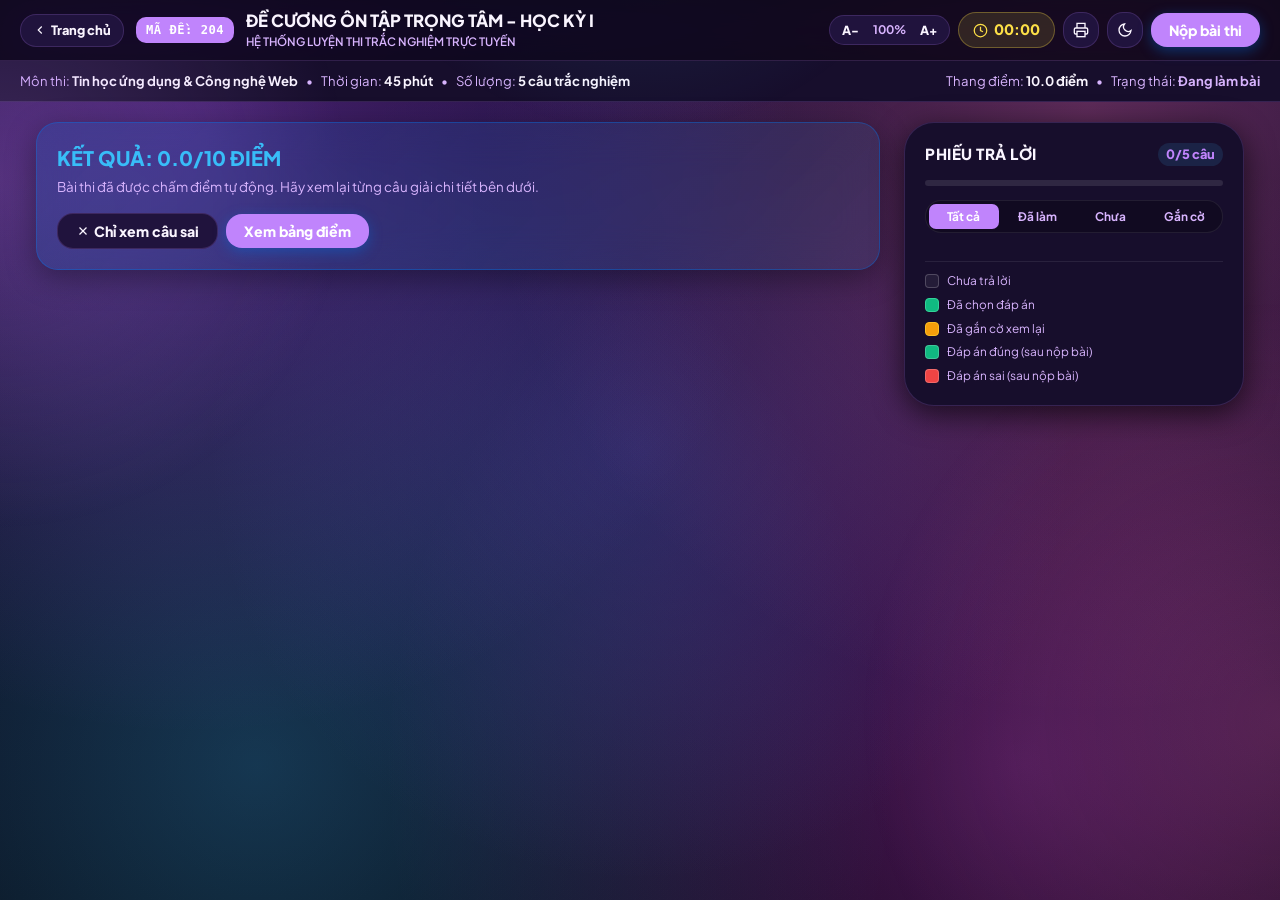
<file: exam.html>
<!DOCTYPE html>
<html lang="vi" data-theme="light">
<head>
  <meta charset="UTF-8">
  <meta name="viewport" content="width=device-width, initial-scale=1.0, viewport-fit=cover">
  <title>Đề Cương Ôn Tập Trắc Nghiệm Trực Tuyến</title>
  <!-- Google Fonts: Plus Jakarta Sans -->
  <link rel="preconnect" href="https://fonts.googleapis.com">
  <link rel="preconnect" href="https://fonts.gstatic.com" crossorigin>
  <link href="https://fonts.googleapis.com/css2?family=Plus+Jakarta+Sans:wght@400;500;600;700;800;900&display=swap" rel="stylesheet">
  <link rel="stylesheet" href="style.css">
</head>
<body>

  <!-- Thanh tiêu đề chính thức (Official Topbar) -->
  <header class="official-topbar">
    <div class="topbar-content">
      <div class="exam-brand">
        <a href="index.html" class="btn-solid btn-solid-outline" style="text-decoration: none; padding: 6px 12px; font-size: 0.8rem; display: inline-flex; align-items: center; gap: 4px;" title="Trở về Trang chủ">
          <svg width="14" height="14" viewBox="0 0 24 24" fill="none" stroke="currentColor" stroke-width="2"><polyline points="15 18 9 12 15 6"></polyline></svg>
          <span>Trang chủ</span>
        </a>
        <span class="exam-code-badge" id="exam-code-pill">MÃ ĐỀ: 204</span>
        <div class="exam-heading">
          <h1 id="exam-main-title">ĐỀ CƯƠNG ÔN TẬP TRỌNG TÂM - HỌC KỲ I</h1>
          <p id="exam-institution">HỆ THỐNG LUYỆN THI TRẮC NGHIỆM TRỰC TUYẾN</p>
        </div>
      </div>

      <div class="topbar-controls">
        <!-- Bộ chỉnh cỡ chữ -->
        <div class="font-size-adjuster" title="Tùy chỉnh cỡ chữ đề thi">
          <button id="btn-font-decrease" title="Giảm cỡ chữ">A-</button>
          <span class="font-size-display" id="font-size-label">100%</span>
          <button id="btn-font-increase" title="Tăng cỡ chữ">A+</button>
        </div>

        <!-- Đồng hồ bấm giờ -->
        <div class="timer-pill" title="Thời gian làm bài" style="display: inline-flex; align-items: center; gap: 6px;">
          <svg width="15" height="15" viewBox="0 0 24 24" fill="none" stroke="currentColor" stroke-width="2"><circle cx="12" cy="12" r="10"></circle><polyline points="12 6 12 12 16 14"></polyline></svg>
          <span id="timer-display">00:00</span>
        </div>

        <!-- Nút in đề / xuất PDF -->
        <button class="btn-icon-square" onclick="window.print()" title="In đề thi / Xuất PDF">
          <svg width="16" height="16" viewBox="0 0 24 24" fill="none" stroke="currentColor" stroke-width="2"><polyline points="6 9 6 2 18 2 18 9"></polyline><path d="M6 18H4a2 2 0 0 1-2-2v-5a2 2 0 0 1 2-2h16a2 2 0 0 1 2 2v5a2 2 0 0 1-2 2h-2"></path><rect x="6" y="14" width="12" height="8"></rect></svg>
        </button>

        <!-- Chuyển chế độ Sáng / Tối -->
        <button class="btn-icon-square" id="btn-theme-toggle" title="Chuyển chế độ sáng/tối">
          <svg id="theme-toggle-icon" width="16" height="16" viewBox="0 0 24 24" fill="none" stroke="currentColor" stroke-width="2"><path d="M21 12.79A9 9 0 1 1 11.21 3 7 7 0 0 0 21 12.79z"></path></svg>
        </button>

        <!-- Nút nộp bài -->
        <button class="btn-solid btn-solid-primary" id="btn-submit-exam">
          <span>Nộp bài thi</span>
        </button>
      </div>
    </div>
  </header>

  <!-- Dải thông số đề cương (Meta Strip) -->
  <div class="exam-meta-strip">
    <div class="exam-meta-container">
      <div class="meta-group">
        <span class="meta-item">Môn thi: <strong id="meta-subject">Tin học ứng dụng & Công nghệ Web</strong></span>
        <span>•</span>
        <span class="meta-item">Thời gian: <strong id="meta-duration">45 phút</strong></span>
        <span>•</span>
        <span class="meta-item">Số lượng: <strong id="meta-question-count">5 câu trắc nghiệm</strong></span>
      </div>
      <div class="meta-group">
        <span class="meta-item">Thang điểm: <strong>10.0 điểm</strong></span>
        <span>•</span>
        <span class="meta-item">Trạng thái: <strong id="meta-status" style="color: var(--primary);">Đang làm bài</strong></span>
      </div>
    </div>
  </div>

  <!-- Bố cục làm bài (2 Cột) -->
  <main class="app-container">
    <!-- Cột trái: Luồng câu hỏi -->
    <section class="exam-content-flow">
      <!-- Banner tóm tắt sau khi nộp bài -->
      <div class="summary-banner" id="summary-banner">
        <div class="banner-left">
          <h2 id="banner-score-heading">KẾT QUẢ: 0.0/10 ĐIỂM</h2>
          <p id="banner-score-sub">Bài thi đã được chấm điểm tự động. Hãy xem lại từng câu giải chi tiết bên dưới.</p>
        </div>
        <div class="banner-actions">
          <button class="btn-solid btn-solid-outline" id="btn-toggle-wrong-only" style="display: inline-flex; align-items: center; gap: 4px;">
            <svg width="14" height="14" viewBox="0 0 24 24" fill="none" stroke="currentColor" stroke-width="2"><line x1="18" y1="6" x2="6" y2="18"></line><line x1="6" y1="6" x2="18" y2="18"></line></svg>
            <span>Chỉ xem câu sai</span>
          </button>
          <button class="btn-solid btn-solid-primary" onclick="openResultModal()">Xem bảng điểm</button>
        </div>
      </div>

      <!-- Danh sách câu hỏi chi tiết -->
      <div id="questions-wrapper">
        <!-- Render tự động bởi app.js -->
      </div>
    </section>

    <!-- Cột phải: Phiếu tô trắc nghiệm (Sticky Sidebar giống Azota) -->
    <aside class="exam-sidebar">
      <div class="sidebar-heading">
        <h3>PHIẾU TRẢ LỜI</h3>
        <span class="progress-counter" id="progress-indicator">0/5 câu</span>
      </div>

      <!-- Thanh tiến độ Solid -->
      <div class="progress-rail">
        <div class="progress-fill-solid" id="progress-bar-solid"></div>
      </div>

      <!-- Bộ lọc câu hỏi trong phiếu tô -->
      <div class="answer-filter-tabs">
        <button class="tab-pill active" onclick="setSidebarFilter('all')">Tất cả</button>
        <button class="tab-pill" onclick="setSidebarFilter('done')">Đã làm</button>
        <button class="tab-pill" onclick="setSidebarFilter('pending')">Chưa</button>
        <button class="tab-pill" onclick="setSidebarFilter('flagged')">Gắn cờ</button>
      </div>

      <!-- Lưới phiếu tô -->
      <div class="bubble-matrix" id="bubble-matrix">
        <!-- Các ô tròn câu 1, 2, 3... -->
      </div>

      <!-- Chú thích ký hiệu Solid -->
      <div class="sidebar-legend">
        <div class="legend-row">
          <span class="legend-solid-box box-empty"></span>
          <span>Chưa trả lời</span>
        </div>
        <div class="legend-row">
          <span class="legend-solid-box box-done"></span>
          <span>Đã chọn đáp án</span>
        </div>
        <div class="legend-row">
          <span class="legend-solid-box box-flag"></span>
          <span>Đã gắn cờ xem lại</span>
        </div>
        <div class="legend-row">
          <span class="legend-solid-box box-right"></span>
          <span>Đáp án đúng (sau nộp bài)</span>
        </div>
        <div class="legend-row">
          <span class="legend-solid-box box-wrong"></span>
          <span>Đáp án sai (sau nộp bài)</span>
        </div>
      </div>
    </aside>
  </main>

  <!-- Modal Chi Tiết Bảng Điểm -->
  <div class="modal-overlay" id="result-modal-overlay">
    <div class="modal-box">
      <div class="modal-title-area">
        <h2>KẾT QUẢ KHẢO SÁT BÀI THI</h2>
        <p id="modal-exam-title">Đề cương Ôn tập Trọng tâm - Học kỳ I</p>
      </div>

      <div class="score-card-solid">
        <div class="score-number" id="modal-score-val">0.0</div>
        <div class="score-max">TRÊN THANG ĐIỂM 10.0</div>
      </div>

      <div class="score-breakdown-grid">
        <div class="breakdown-item">
          <div class="breakdown-val" id="modal-correct-count" style="color: var(--success);">0</div>
          <div class="breakdown-lbl">Số câu đúng</div>
        </div>
        <div class="breakdown-item">
          <div class="breakdown-val" id="modal-wrong-count" style="color: var(--danger);">0</div>
          <div class="breakdown-lbl">Số câu sai</div>
        </div>
        <div class="breakdown-item">
          <div class="breakdown-val" id="modal-time-count" style="color: var(--primary);">00:00</div>
          <div class="breakdown-lbl">Thời gian làm</div>
        </div>
      </div>

      <div class="modal-btn-row">
        <button class="btn-solid btn-solid-outline" onclick="closeResultModal()">Xem lại bài thi</button>
        <button class="btn-solid btn-solid-primary" onclick="retakeExam()">Làm lại từ đầu</button>
      </div>
    </div>
  </div>

  <script src="questions.js"></script>
  <script src="app.js"></script>
</body>
</html>
</file>
<file: style.css>
/* ==========================================================================
   CUONEDU PRO — DESIGN SYSTEM & STYLESHEET
   Brand: CuonEdu (Make by QuangCuon)
   Theme: Apple Space Gray / Dark Titanium Liquid Glass (iOS Futuristic)
   ========================================================================== */

/* ==========================================================================
   DYNAMIC THEME & COLOR CUSTOMIZER SYSTEM (Apple Multi-Theme)
   ========================================================================== */
:root, [data-theme="apple-dark"] {
  --theme-bg: #000000;
  --theme-bg-gradient: radial-gradient(circle at 50% 0%, #161618 0%, #000000 65%);
  --theme-card-bg: #1c1c1e;
  --theme-card-hover: #242426;
  --theme-input-bg: #2c2c2e;
  --theme-border: rgba(255, 255, 255, 0.1);
  --theme-border-hover: rgba(255, 255, 255, 0.22);
  --theme-text-main: #f5f5f7;
  --theme-text-subtle: #86868b;
  --theme-text-muted: #636366;
  --theme-primary: #0071e3;
  --theme-primary-hover: #0077ed;
  --theme-header-bg: rgba(0, 0, 0, 0.82);
  --theme-drawer-bg: rgba(28, 28, 30, 0.95);
  --theme-card-shadow: 0 4px 20px rgba(0, 0, 0, 0.4);
}

[data-theme="apple-light"] {
  --theme-bg: #f5f5f7;
  --theme-bg-gradient: radial-gradient(circle at 50% 0%, #ffffff 0%, #e8e8ed 100%);
  --theme-card-bg: #ffffff;
  --theme-card-hover: #f0f0f5;
  --theme-input-bg: #e5e5ea;
  --theme-border: rgba(0, 0, 0, 0.08);
  --theme-border-hover: rgba(0, 0, 0, 0.18);
  --theme-text-main: #1d1d1f;
  --theme-text-subtle: #4b4b50;
  --theme-text-muted: #717178;
  --theme-primary: #0071e3;
  --theme-primary-hover: #0077ed;
  --theme-header-bg: rgba(245, 245, 247, 0.88);
  --theme-drawer-bg: rgba(255, 255, 255, 0.98);
  --theme-card-shadow: 0 4px 20px rgba(0, 0, 0, 0.06);

  /* Light Liquid Glass & legacy token overrides */
  --lg-bg-color: rgba(0, 0, 0, 0.03);
  --lg-highlight: rgba(255, 255, 255, 0.95);
  --lg-text: #1d1d1f;
  --lg-hover-glow: rgba(0, 0, 0, 0.08);
  --wg-bg-deep: #f5f5f7;
  --wg-bg-card: #ffffff;
  --wg-border-glass: rgba(0, 0, 0, 0.08);
  --wg-text-white: #1d1d1f;
  --wg-text-subtle: #4b4b50;
  --wg-text-muted: #717178;
  --apple-glass-bg: rgba(255, 255, 255, 0.82);
  --apple-glass-border: rgba(0, 0, 0, 0.1);
  --apple-glass-highlight: rgba(255, 255, 255, 0.95);
}

[data-theme="midnight-navy"] {
  --theme-bg: #060913;
  --theme-bg-gradient: radial-gradient(circle at 50% 0%, #0d172a 0%, #060913 65%);
  --theme-card-bg: #0e182a;
  --theme-card-hover: #14223b;
  --theme-input-bg: #132037;
  --theme-border: rgba(56, 189, 248, 0.16);
  --theme-border-hover: rgba(56, 189, 248, 0.35);
  --theme-text-main: #f0f9ff;
  --theme-text-subtle: #94a3b8;
  --theme-text-muted: #64748b;
  --theme-primary: #38bdf8;
  --theme-primary-hover: #0ea5e9;
  --theme-header-bg: rgba(6, 9, 19, 0.85);
  --theme-drawer-bg: rgba(14, 24, 42, 0.95);
  --theme-card-shadow: 0 8px 30px rgba(0, 0, 0, 0.5);
}

[data-theme="matte-carbon"] {
  --theme-bg: #0d0d0d;
  --theme-bg-gradient: radial-gradient(circle at 50% 0%, #1a1a1a 0%, #0d0d0d 65%);
  --theme-card-bg: #161616;
  --theme-card-hover: #202020;
  --theme-input-bg: #242424;
  --theme-border: rgba(255, 255, 255, 0.08);
  --theme-border-hover: rgba(255, 255, 255, 0.2);
  --theme-text-main: #f5f5f5;
  --theme-text-subtle: #8e8e93;
  --theme-text-muted: #636366;
  --theme-primary: #e5e5e5;
  --theme-primary-hover: #ffffff;
  --theme-header-bg: rgba(13, 13, 13, 0.85);
  --theme-drawer-bg: rgba(22, 22, 22, 0.96);
  --theme-card-shadow: 0 6px 24px rgba(0, 0, 0, 0.6);
}

[data-theme="nordic-sage"] {
  --theme-bg: #060d09;
  --theme-bg-gradient: radial-gradient(circle at 50% 0%, #0e1e16 0%, #060d09 65%);
  --theme-card-bg: #112219;
  --theme-card-hover: #172e22;
  --theme-input-bg: #162a20;
  --theme-border: rgba(52, 211, 153, 0.16);
  --theme-border-hover: rgba(52, 211, 153, 0.35);
  --theme-text-main: #f0fdf4;
  --theme-text-subtle: #9ca3af;
  --theme-text-muted: #6b7280;
  --theme-primary: #10b981;
  --theme-primary-hover: #059669;
  --theme-header-bg: rgba(6, 13, 9, 0.85);
  --theme-drawer-bg: rgba(17, 34, 25, 0.95);
  --theme-card-shadow: 0 8px 30px rgba(0, 0, 0, 0.5);
}

[data-theme="cyber-sunset"] {
  --theme-bg: #0b0716;
  --theme-bg-gradient: radial-gradient(circle at 50% 0%, #250f44 0%, #0b0716 68%);
  --theme-card-bg: #170e2c;
  --theme-card-hover: #241445;
  --theme-input-bg: #20133d;
  --theme-border: rgba(192, 132, 252, 0.18);
  --theme-border-hover: rgba(192, 132, 252, 0.38);
  --theme-text-main: #faf5ff;
  --theme-text-subtle: #d8b4fe;
  --theme-text-muted: #a855f7;
  --theme-primary: #c084fc;
  --theme-primary-hover: #e879f9;
  --theme-header-bg: rgba(11, 7, 22, 0.88);
  --theme-drawer-bg: rgba(23, 14, 44, 0.97);
  --theme-card-shadow: 0 8px 30px rgba(0, 0, 0, 0.65);
}

[data-theme="royal-amber"] {
  --theme-bg: #0c0a07;
  --theme-bg-gradient: radial-gradient(circle at 50% 0%, #291d0f 0%, #0c0a07 68%);
  --theme-card-bg: #1a140e;
  --theme-card-hover: #291e14;
  --theme-input-bg: #241b11;
  --theme-border: rgba(245, 158, 11, 0.18);
  --theme-border-hover: rgba(245, 158, 11, 0.38);
  --theme-text-main: #fffbeb;
  --theme-text-subtle: #fcd34d;
  --theme-text-muted: #d97706;
  --theme-primary: #f59e0b;
  --theme-primary-hover: #fbbf24;
  --theme-header-bg: rgba(12, 10, 7, 0.88);
  --theme-drawer-bg: rgba(26, 20, 14, 0.97);
  --theme-card-shadow: 0 8px 30px rgba(0, 0, 0, 0.65);
}

[data-theme="cupertino-frost"] {
  --theme-bg: #08111d;
  --theme-bg-gradient: radial-gradient(circle at 50% 0%, #10263f 0%, #08111d 68%);
  --theme-card-bg: #0e1e31;
  --theme-card-hover: #162c47;
  --theme-input-bg: #14283f;
  --theme-border: rgba(56, 189, 248, 0.2);
  --theme-border-hover: rgba(56, 189, 248, 0.42);
  --theme-text-main: #f0f9ff;
  --theme-text-subtle: #bae6fd;
  --theme-text-muted: #38bdf8;
  --theme-primary: #38bdf8;
  --theme-primary-hover: #7dd3fc;
  --theme-header-bg: rgba(8, 17, 29, 0.88);
  --theme-drawer-bg: rgba(14, 30, 49, 0.97);
  --theme-card-shadow: 0 8px 30px rgba(0, 0, 0, 0.65);
}

:root {
  /* Apple Liquid Glass UI (2025) Tokens - Vincent Ortega Jr Specification */
  --lg-bg-color: rgba(255, 255, 255, 0.08);
  --lg-highlight: rgba(255, 255, 255, 0.75);
  --lg-text: #ffffff;
  --lg-hover-glow: rgba(255, 255, 255, 0.4);
  --lg-red: #fb4268;
  --lg-grey: #5b5b5b;
  --lg-spring: cubic-bezier(0.16, 1, 0.3, 1);

  /* Apple Titanium Space Gray Tokens */
  --brand-primary: #38bdf8;
  --brand-primary-hover: #0ea5e9;
  --brand-silver: #f8fafc;
  --brand-titanium: #94a3b8;
  --brand-accent: #10b981;
  --brand-purple: #86868b;
  --brand-gold: #facc15;

  /* Specular & Glass Tokens */
  --apple-glass-bg: rgba(255, 255, 255, 0.07);
  --apple-glass-border: rgba(255, 255, 255, 0.24);
  --apple-glass-highlight: rgba(255, 255, 255, 0.65);
  --apple-glass-shadow: 0 20px 50px rgba(0, 0, 0, 0.65);

  --wg-bg-deep: #090a0f;
  --wg-bg-card: rgba(18, 22, 32, 0.72);
  --wg-border-glass: rgba(255, 255, 255, 0.2);
  --wg-text-white: #f8fafc;
  --wg-text-subtle: #cbd5e1;
  --wg-text-muted: #64748b;

  --radius-sm: 10px;
  --radius-md: 16px;
  --radius-lg: 22px;
  --radius-xl: 30px;
  --radius-full: 9999px;

  --font-main: -apple-system, BlinkMacSystemFont, 'SF Pro Display', 'SF Pro Text', 'Plus Jakarta Sans', system-ui, sans-serif;
  --font-game: 'Quicksand', -apple-system, sans-serif;
}

/* ========== APPLE LIQUID GLASS (2025) CORE UTILITIES ========== */
.glass-container {
  position: relative;
  display: flex;
  font-weight: 600;
  color: var(--lg-text);
  background: transparent;
  border-radius: 2rem;
  overflow: hidden;
  box-shadow: 0 6px 6px rgba(0, 0, 0, 0.2), 0 0 20px rgba(0, 0, 0, 0.1);
  transition: all 0.4s var(--lg-spring);
}

.glass-container--rounded {
  border-radius: 5rem;
}

.glass-filter {
  position: absolute;
  inset: 0;
  z-index: 0;
  backdrop-filter: blur(28px) saturate(210%);
  -webkit-backdrop-filter: blur(28px) saturate(210%);
  backdrop-filter: blur(16px); -webkit-backdrop-filter: blur(16px);
  isolation: isolate;
  pointer-events: none;
}

.glass-overlay {
  position: absolute;
  inset: 0;
  z-index: 1;
  background: var(--lg-bg-color);
  pointer-events: none;
}

.glass-specular {
  position: absolute;
  inset: 0;
  z-index: 2;
  border-radius: inherit;
  overflow: hidden;
  box-shadow: inset 1px 1px 0 var(--lg-highlight),
              inset 0 0 6px var(--lg-highlight);
  pointer-events: none;
}

.glass-content {
  position: relative;
  z-index: 3;
}

/* ========== LIQUID GLASS JS — VISION PRO ENHANCEMENTS ========== */
.glass-container-pill {
  border-radius: var(--radius-full) !important;
  flex-shrink: 0;
  flex-grow: 0;
}

.glass-container-circle {
  aspect-ratio: 1 / 1;
  border-radius: 50% !important;
  flex-shrink: 0;
  flex-grow: 0;
}

/* Dynamic Interactive Rim & Refraction Sheen (Mouse tracker) */
.btn,
.btn-hamburger,
.sub-item-card,
.stat-glass-card,
.glass-container,
.sub-master-sidebar,
.sub-detail-panel {
  position: relative;
}

.btn::after,
.btn-hamburger::after,
.sub-item-card::after,
.stat-glass-card::after {
  content: "";
  position: absolute;
  inset: 0;
  border-radius: inherit;
  background: radial-gradient(
    circle 120px at var(--mouse-x, 50%) var(--mouse-y, 50%),
    rgba(255, 255, 255, 0.35) 0%,
    rgba(255, 255, 255, 0.08) 40%,
    transparent 80%
  );
  opacity: 0;
  pointer-events: none;
  transition: opacity 0.25s ease;
  mix-blend-mode: overlay;
  z-index: 2;
}

.btn:hover::after,
.btn-hamburger:hover::after,
.sub-item-card:hover::after,
.stat-glass-card:hover::after {
  opacity: 1;
}

/* Liquid Glass JS Vision Pro Rim Highlights */
.rim-highlight {
  box-shadow: 
    inset 0 1.5px 1px 0 rgba(255, 255, 255, 0.85),
    inset 0 -1px 1px 0 rgba(255, 255, 255, 0.15),
    inset 0 0 16px 0 rgba(255, 255, 255, 0.08),
    0 20px 45px rgba(0, 0, 0, 0.5) !important;
}

*, *::before, *::after {
  box-sizing: border-box;
  margin: 0;
  padding: 0;
  -webkit-tap-highlight-color: transparent;
}

body {
  font-family: var(--font-main);
  background: var(--theme-bg);
  background-attachment: fixed;
  color: var(--theme-text-main);
  min-height: 100vh;
  overflow-x: hidden;
  line-height: 1.5;
  position: relative;
  transition: background 0.25s ease, color 0.25s ease;
}

body::before {
  content: "";
  position: fixed;
  inset: 0;
  background: var(--theme-bg-gradient);
  pointer-events: none;
  z-index: 0;
  transition: background 0.25s ease;
}

/* Ambient Apple Fluid Orbs for Optical Glass Refraction */
.apple-fluid-orb { display: none !important; }

.apple-fluid-orb-1 {
  width: 550px;
  height: 550px;
  background: radial-gradient(circle, #38bdf8 0%, #0284c7 60%, transparent 100%);
  top: -120px;
  left: 15%;
  animation-duration: 22s;
}

.apple-fluid-orb-2 {
  width: 620px;
  height: 620px;
  background: radial-gradient(circle, #818cf8 0%, #4f46e5 60%, transparent 100%);
  top: 35%;
  right: -120px;
  animation-duration: 26s;
  animation-delay: -6s;
}

.apple-fluid-orb-3 {
  width: 480px;
  height: 480px;
  background: radial-gradient(circle, #94a3b8 0%, #334155 60%, transparent 100%);
  bottom: 8%;
  left: 18%;
  animation-duration: 24s;
  animation-delay: -12s;
}

@keyframes orbFloat {
  0% { transform: translate(0, 0) scale(1); }
  50% { transform: translate(45px, 35px) scale(1.08); }
  100% { transform: translate(-35px, -25px) scale(0.94); }
}

.app-container {
  width: 100%;
  max-width: 1240px;
  margin: 0 auto;
  padding: 0 16px;
  position: relative;
  z-index: 1;
}

/* Buttons — Apple Liquid Glass */
button {
  font-family: inherit;
  cursor: pointer;
  border: none;
  outline: none;
  user-select: none;
  transition: transform 0.15s ease, filter 0.15s ease, background 0.15s ease, box-shadow 0.15s ease;
}

button:active {
  transform: translateY(2px) scale(0.98);
}

.btn {
  display: inline-flex;
  align-items: center;
  justify-content: center;
  gap: 8px;
  padding: 10px 18px;
  font-weight: 700;
  font-size: 0.92rem;
  border-radius: var(--radius-md);
  text-decoration: none;
  white-space: nowrap;
}

.btn-sm {
  padding: 6px 12px;
  font-size: 0.82rem;
  border-radius: var(--radius-sm);
}

.btn-lg {
  padding: 14px 28px;
  font-size: 1.05rem;
  border-radius: var(--radius-lg);
}

/* Apple Liquid Specular Button */
.btn-primary {
  background: linear-gradient(135deg, #ffffff 0%, #e2e8f0 100%) !important;
  color: #090a0f !important;
  font-weight: 800;
  border: 1px solid rgba(255, 255, 255, 0.8) !important;
  box-shadow: inset 1px 1px 0 #ffffff, inset 0 0 6px #ffffff, 0 8px 24px rgba(255, 255, 255, 0.25), 0 2px 6px rgba(0, 0, 0, 0.4) !important;
  backdrop-filter: blur(20px);
  -webkit-backdrop-filter: blur(20px);
  transition: all 0.35s var(--lg-spring);
}

.btn-primary:hover {
  background: #ffffff !important;
  box-shadow: inset 1px 1px 0 #ffffff, inset 0 0 10px #ffffff, 0 14px 36px rgba(255, 255, 255, 0.45) !important;
  transform: translateY(-2px) scale(1.02);
  filter: brightness(1.04);
}

.btn-primary:active {
  box-shadow: inset 0 1px 2px rgba(0, 0, 0, 0.2) !important;
  transform: translateY(1px) scale(0.98);
}

.btn-secondary {
  background: linear-gradient(135deg, rgba(255, 255, 255, 0.14) 0%, rgba(255, 255, 255, 0.04) 100%) !important;
  color: #f8fafc !important;
  border: 1px solid rgba(255, 255, 255, 0.3) !important;
  box-shadow: inset 1px 1px 0 var(--lg-highlight), inset 0 0 6px rgba(255, 255, 255, 0.15), 0 4px 14px rgba(0, 0, 0, 0.35) !important;
  backdrop-filter: blur(24px) saturate(200%);
  -webkit-backdrop-filter: blur(24px) saturate(200%);
  transition: all 0.35s var(--lg-spring);
}

.btn-secondary:hover {
  background: linear-gradient(135deg, rgba(255, 255, 255, 0.26) 0%, rgba(255, 255, 255, 0.1) 100%) !important;
  border-color: rgba(255, 255, 255, 0.55) !important;
  box-shadow: inset 1px 1px 0 #ffffff, inset 0 0 8px rgba(255, 255, 255, 0.4), 0 8px 24px rgba(0, 0, 0, 0.45) !important;
  transform: translateY(-2px) scale(1.02);
}

.btn-ghost {
  background: transparent;
  color: var(--wg-text-subtle);
  border: 1px solid transparent;
}

.btn-ghost:hover {
  background: rgba(255, 255, 255, 0.08);
  border-color: rgba(255, 255, 255, 0.18);
  color: #ffffff;
}

.btn-icon {
  display: inline-flex;
  align-items: center;
  justify-content: center;
  width: 36px;
  height: 36px;
  border-radius: var(--radius-md);
  background: rgba(255, 255, 255, 0.08);
  color: #ffffff;
  border: 1px solid rgba(255, 255, 255, 0.18);
  backdrop-filter: blur(12px);
}

/* Main Navbar - Apple Floating Liquid Glass Island */
.main-navbar {
  position: sticky;
  top: 14px;
  left: 0;
  right: 0;
  z-index: 1000;
  padding: 0 16px;
  pointer-events: none;
}

.navbar-inner {
  display: flex;
  align-items: center;
  justify-content: space-between;
  gap: 16px;
  padding: 8px 20px;
  background: rgba(18, 24, 38, 0.72);
  backdrop-filter: blur(40px) saturate(220%);
  -webkit-backdrop-filter: blur(40px) saturate(220%);
  border-radius: var(--radius-full);
  border: 1px solid rgba(255, 255, 255, 0.28);
  box-shadow: 
    inset 0 1.5px 1px 0 rgba(255, 255, 255, 0.85),
    inset 0 -1px 1px 0 rgba(255, 255, 255, 0.15),
    0 20px 45px rgba(0, 0, 0, 0.6);
  pointer-events: auto;
  transition: all 0.35s var(--lg-spring);
}

/* Custom Brand Logo - Apple Chrome Titanium */
.brand-wrapper {
  display: flex;
  align-items: center;
  gap: 12px;
  cursor: pointer;
  user-select: none;
  text-decoration: none;
}

.custom-brand-logo {
  display: flex;
  align-items: center;
  justify-content: center;
  flex-shrink: 0;
}

.brand-vector {
  border-radius: 12px;
  box-shadow: 0 4px 18px rgba(255, 255, 255, 0.2);
  transition: transform 0.2s ease;
}

.brand-wrapper:hover .brand-vector {
  transform: scale(1.05) rotate(2deg);
}

.brand-text-block {
  display: flex;
  flex-direction: column;
}

.brand-title {
  display: flex;
  align-items: center;
  gap: 6px;
  line-height: 1.15;
}

.brand-name {
  font-size: 1.3rem;
  font-weight: 900;
  letter-spacing: 0.8px;
  background: linear-gradient(135deg, #ffffff 30%, #cbd5e1 100%);
  -webkit-background-clip: text;
  -webkit-text-fill-color: transparent;
}

.brand-badge-pro {
  font-size: 0.65rem;
  font-weight: 900;
  background: linear-gradient(135deg, rgba(255, 255, 255, 0.24), rgba(255, 255, 255, 0.08));
  border: 1px solid rgba(255, 255, 255, 0.35);
  padding: 2px 7px;
  border-radius: var(--radius-sm);
  color: #ffffff;
  letter-spacing: 0.5px;
  box-shadow: 0 2px 8px rgba(0, 0, 0, 0.3);
}

.brand-subtext {
  font-size: 0.72rem;
  color: var(--wg-text-subtle);
  font-weight: 600;
  letter-spacing: 0.2px;
}

/* ==========================================================================
   STREAMLINED NAVBAR & 3-BAR HAMBURGER MENU
   ========================================================================== */
.navbar-container {
  width: 100%;
  max-width: 1320px;
  margin: 0 auto;
  padding: 0 16px;
}

.navbar-right-controls {
  display: flex;
  align-items: center;
  gap: 10px;
}

.btn-hamburger {
  display: flex;
  flex-direction: column;
  justify-content: center;
  align-items: center;
  gap: 5px;
  width: 44px;
  height: 44px;
  border-radius: 5rem;
  background: rgba(255, 255, 255, 0.12);
  border: 1px solid rgba(255, 255, 255, 0.35);
  box-shadow: 0 4px 12px rgba(0, 0, 0, 0.35);
  backdrop-filter: blur(12px);
  -webkit-backdrop-filter: blur(12px);
  cursor: pointer;
  transition: background 0.2s ease, border-color 0.2s ease;
  padding: 0;
  position: relative;
  z-index: 102;
  pointer-events: auto;
  transform: none !important;
}

.btn-hamburger:hover {
  background: rgba(255, 255, 255, 0.24);
  border-color: rgba(255, 255, 255, 0.65);
  box-shadow: 0 6px 16px rgba(255, 255, 255, 0.2);
  transform: none !important;
}

.btn-hamburger * {
  pointer-events: none;
}

.hamburger-bar {
  display: block;
  width: 22px;
  height: 2.5px;
  background: #ffffff;
  border-radius: 2px;
  transition: transform 0.25s ease, opacity 0.2s ease;
  pointer-events: none;
}

/* ==========================================================================
   SLIDE-OUT DRAWER MENU (Apple Titanium Liquid Glass 2025)
   ========================================================================== */
#drawer-backdrop,
.drawer-backdrop {
  position: fixed !important;
  inset: 0 !important;
  background: rgba(8, 10, 15, 0.78) !important;
  backdrop-filter: blur(14px) !important;
  -webkit-backdrop-filter: blur(14px) !important;
  z-index: 99998 !important;
  opacity: 0;
  pointer-events: none;
  transition: opacity 0.3s cubic-bezier(0.16, 1, 0.3, 1) !important;
}

#drawer-backdrop.active,
.drawer-backdrop.active {
  opacity: 1 !important;
  pointer-events: auto !important;
}

#main-drawer,
.main-drawer {
  position: fixed !important;
  top: 0 !important;
  right: 0 !important;
  bottom: 0 !important;
  width: 380px !important;
  max-width: 90vw !important;
  height: 100vh !important;
  height: 100dvh !important;
  background: rgba(14, 18, 26, 0.85) !important;
  backdrop-filter: blur(40px) saturate(220%) !important;
  -webkit-backdrop-filter: blur(40px) saturate(220%) !important;
  border-left: 1px solid rgba(255, 255, 255, 0.28) !important;
  box-shadow: inset 1px 1px 0 var(--lg-highlight), inset 0 0 12px rgba(255, 255, 255, 0.12), -15px 0 50px rgba(0, 0, 0, 0.85) !important;
  z-index: 99999 !important;
  display: flex !important;
  flex-direction: column !important;
  transform: translateX(100%);
  transition: transform 0.25s cubic-bezier(0.16, 1, 0.3, 1), visibility 0.25s ease !important;
  padding: 24px !important;
  overflow-y: auto !important;
  visibility: hidden;
  pointer-events: none;
}

#main-drawer.active,
.main-drawer.active {
  transform: translateX(0) !important;
  visibility: visible !important;
  pointer-events: auto !important;
}

.drawer-header,
.drawer-user-section,
.drawer-nav-group,
.drawer-footer {
  position: relative;
  z-index: 3;
}

.drawer-header {
  display: flex;
  align-items: center;
  justify-content: space-between;
  padding-bottom: 16px;
  border-bottom: 1px solid rgba(255, 255, 255, 0.12);
  margin-bottom: 20px;
}

.drawer-title {
  font-size: 1.15rem;
  font-weight: 900;
  color: #ffffff;
}

.drawer-subtitle {
  font-size: 0.72rem;
  color: #cbd5e1;
  font-weight: 800;
  letter-spacing: 0.5px;
  display: block;
  margin-top: 2px;
}

.drawer-close-btn {
  width: 36px;
  height: 36px;
  border-radius: 50%;
  background: rgba(255, 255, 255, 0.08);
  border: 1px solid rgba(255, 255, 255, 0.2);
  color: #fff;
  display: flex;
  align-items: center;
  justify-content: center;
  font-size: 1rem;
  cursor: pointer;
  transition: background 0.2s;
}

.drawer-close-btn:hover {
  background: rgba(239, 68, 68, 0.3);
  border-color: rgba(239, 68, 68, 0.6);
}

.drawer-user-section {
  margin-bottom: 20px;
}

.drawer-user-card {
  display: flex;
  align-items: center;
  gap: 12px;
  padding: 12px 16px;
  background: linear-gradient(135deg, rgba(255, 255, 255, 0.08), rgba(255, 255, 255, 0.02));
  border: 1px solid rgba(255, 255, 255, 0.16);
  border-radius: var(--radius-md);
  cursor: pointer;
  transition: background 0.2s, transform 0.2s;
}

.drawer-user-card:hover {
  background: linear-gradient(135deg, rgba(255, 255, 255, 0.18), rgba(255, 255, 255, 0.06));
  border-color: rgba(255, 255, 255, 0.3);
  transform: translateY(-1px);
}

.drawer-user-avatar {
  width: 42px;
  height: 42px;
  border-radius: 50%;
  background: linear-gradient(135deg, #ffffff, #94a3b8);
  display: flex;
  align-items: center;
  justify-content: center;
  font-weight: 800;
  font-size: 1rem;
  color: #090a0f;
  box-shadow: 0 4px 14px rgba(255, 255, 255, 0.25);
  flex-shrink: 0;
}

.drawer-user-info {
  flex: 1;
  min-width: 0;
}

.drawer-user-name {
  font-size: 0.95rem;
  font-weight: 800;
  color: #ffffff;
}

.drawer-user-sub {
  font-size: 0.74rem;
  color: var(--wg-text-subtle);
}

.drawer-arrow {
  font-size: 1.3rem;
  color: var(--wg-text-muted);
}

.drawer-nav-group {
  margin-bottom: 22px;
}

.drawer-group-title {
  font-size: 0.72rem;
  font-weight: 800;
  color: var(--wg-text-muted);
  letter-spacing: 0.8px;
  margin-bottom: 10px;
  padding-left: 4px;
}

.drawer-menu-item {
  width: 100%;
  display: flex;
  align-items: center;
  gap: 12px;
  padding: 12px 14px;
  background: rgba(255, 255, 255, 0.05);
  border: 1px solid rgba(255, 255, 255, 0.1);
  border-radius: var(--radius-md);
  color: #ffffff;
  margin-bottom: 8px;
  text-align: left;
  cursor: pointer;
  transition: all 0.2s cubic-bezier(0.16, 1, 0.3, 1);
}

.drawer-menu-item:hover {
  background: linear-gradient(135deg, rgba(255, 255, 255, 0.16), rgba(255, 255, 255, 0.05));
  border-color: rgba(255, 255, 255, 0.35);
  transform: translateX(4px);
}

.drawer-item-icon {
  font-size: 1.25rem;
  display: flex;
  align-items: center;
  justify-content: center;
  width: 34px;
  height: 34px;
  background: rgba(255, 255, 255, 0.08);
  border: 1px solid rgba(255, 255, 255, 0.16);
  border-radius: var(--radius-sm);
  flex-shrink: 0;
}

.drawer-item-content {
  flex: 1;
}

.drawer-item-title {
  font-size: 0.9rem;
  font-weight: 700;
  color: #ffffff;
}

.drawer-item-desc {
  font-size: 0.73rem;
  color: var(--wg-text-subtle);
  margin-top: 1px;
}

.drawer-footer {
  margin-top: auto;
  text-align: center;
  font-size: 0.74rem;
  color: var(--wg-text-muted);
  padding-top: 16px;
  border-top: 1px solid rgba(255, 255, 255, 0.08);
}

.btn-nav-cta {
  background: linear-gradient(135deg, #ffffff, #cbd5e1) !important;
  color: #090a0f !important;
  font-weight: 800;
  border: 1px solid rgba(255, 255, 255, 0.6) !important;
  box-shadow: 0 4px 16px rgba(255, 255, 255, 0.25) !important;
}

.btn-nav-cta:hover {
  filter: brightness(1.12);
  transform: translateY(-1px);
}

.nav-dropdown {
  position: relative;
  display: inline-block;
}

.nav-dropdown-trigger {
  display: inline-flex;
  align-items: center;
  gap: 5px;
}

.dropdown-chevron {
  transition: transform 0.2s ease;
}

.nav-dropdown-menu.show + .nav-dropdown-trigger .dropdown-chevron,
.nav-dropdown.active .dropdown-chevron {
  transform: rotate(180deg);
}

.nav-dropdown-menu {
  display: none;
  position: absolute;
  top: calc(100% + 8px);
  right: 0;
  min-width: 220px;
  background: rgba(28, 28, 30, 0.96);
  border: 1px solid rgba(255, 255, 255, 0.12);
  border-radius: var(--radius-md);
  box-shadow: 0 16px 40px rgba(0, 0, 0, 0.7);
  backdrop-filter: blur(18px);
  padding: 6px;
  z-index: 200;
  animation: dropdownFadeIn 0.18s cubic-bezier(0.16, 1, 0.3, 1);
}

.nav-dropdown-menu.show {
  display: flex;
  flex-direction: column;
}

@keyframes dropdownFadeIn {
  from { opacity: 0; transform: translateY(-6px); }
  to { opacity: 1; transform: translateY(0); }
}

.dropdown-item {
  display: flex;
  align-items: center;
  width: 100%;
  padding: 9px 12px;
  background: transparent;
  border: none;
  color: var(--wg-text-white);
  font-size: 0.84rem;
  font-weight: 600;
  border-radius: var(--radius-sm);
  text-align: left;
  cursor: pointer;
  transition: all 0.15s ease;
}

.dropdown-item:hover {
  background: rgba(255, 255, 255, 0.1);
  color: #fde047;
  transform: translateX(3px);
}

.dropdown-divider {
  height: 1px;
  background: rgba(255, 255, 255, 0.1);
  margin: 4px 6px;
}

.user-header-block {
  display: flex;
  align-items: center;
  margin-left: 2px;
}

.user-name-text {
  font-weight: 800;
  font-size: 0.85rem;
  max-width: 110px;
  white-space: nowrap;
  overflow: hidden;
  text-overflow: ellipsis;
}

/* ==========================================================================
   FULL-SCREEN LANDING HERO SECTION (100% VIEWPORT COVERAGE)
   ========================================================================== */
.landing-hero {
  position: relative;
  width: 100%;
  display: flex;
  flex-direction: column;
  align-items: center;
  justify-content: center;
  padding: 65px 20px 45px;
  text-align: center;
  overflow: hidden;
  background: transparent;
  border-bottom: 1px solid rgba(255, 255, 255, 0.08);
}

.hero-ambient-glow {
  position: absolute;
  width: 550px;
  height: 550px;
  border-radius: 50%;
  filter: blur(130px);
  pointer-events: none;
  z-index: 0;
  opacity: 0.35;
  animation: heroGlowFloat 9s ease-in-out infinite alternate;
}

.glow-1 {
  top: -80px;
  left: 10%;
  background: radial-gradient(circle, rgba(255, 255, 255, 0.16), transparent 70%);
}

.glow-2 {
  bottom: -60px;
  right: 10%;
  background: radial-gradient(circle, rgba(56, 189, 248, 0.15), transparent 70%);
  animation-delay: -4.5s;
}

@keyframes heroGlowFloat {
  0% { transform: translateY(0) scale(1); }
  100% { transform: translateY(28px) scale(1.15); }
}

.hero-container {
  width: 100%;
  max-width: 1160px;
  margin: 0 auto;
  position: relative;
  z-index: 1;
  display: flex;
  flex-direction: column;
  align-items: center;
  justify-content: center;
  gap: 16px;
}

.hero-content {
  position: relative;
  z-index: 1;
  width: 100%;
  max-width: 880px;
  margin: 0 auto;
  display: flex;
  flex-direction: column;
  align-items: center;
  gap: 14px;
}

.hero-pill-badge {
  display: inline-flex;
  align-items: center;
  gap: 8px;
  background: linear-gradient(135deg, rgba(255, 255, 255, 0.12) 0%, rgba(255, 255, 255, 0.03) 100%);
  backdrop-filter: blur(20px) saturate(180%);
  -webkit-backdrop-filter: blur(20px) saturate(180%);
  border: 1px solid rgba(255, 255, 255, 0.22);
  padding: 6px 16px;
  border-radius: var(--radius-full);
  font-size: 0.72rem;
  font-weight: 800;
  color: #e2e8f0;
  letter-spacing: 0.8px;
  text-transform: uppercase;
  box-shadow: inset 0 1px 1px rgba(255, 255, 255, 0.35), 0 8px 24px rgba(0, 0, 0, 0.35);
}

.hero-pill-dot {
  width: 7px;
  height: 7px;
  border-radius: 50%;
  background: #38bdf8;
  box-shadow: 0 0 10px #38bdf8;
  animation: pulseDot 2s infinite;
}

@keyframes pulseDot {
  0%, 100% { opacity: 1; transform: scale(1); }
  50% { opacity: 0.5; transform: scale(0.8); }
}

.hero-headline {
  font-size: clamp(2.4rem, 4.4vw, 3.8rem);
  font-weight: 900;
  color: #ffffff;
  line-height: 1.12;
  letter-spacing: -0.04em;
  text-shadow: 0 4px 30px rgba(0, 0, 0, 0.5);
}

.hero-gradient-text {
  background: linear-gradient(180deg, #ffffff 40%, rgba(255, 255, 255, 0.65) 100%);
  -webkit-background-clip: text;
  -webkit-text-fill-color: transparent;
  filter: drop-shadow(0 4px 20px rgba(255, 255, 255, 0.3));
}

.hero-description {
  font-size: clamp(0.95rem, 1.25vw, 1.1rem);
  font-weight: 500;
  color: #94a3b8;
  max-width: 640px;
  line-height: 1.6;
}

.hero-cta-group {
  display: flex;
  align-items: center;
  justify-content: center;
  gap: 12px;
  flex-wrap: wrap;
  margin-top: 6px;
}

.hero-btn-primary {
  background: #0071e3;
  color: #ffffff;
  border: 1px solid rgba(255, 255, 255, 0.2);
  box-shadow: inset 0 1px 1px rgba(255, 255, 255, 0.3), 0 4px 16px rgba(0, 113, 227, 0.4);
  font-weight: 700;
  font-size: 0.95rem;
  padding: 13px 28px;
  border-radius: var(--radius-full);
  backdrop-filter: blur(14px);
  -webkit-backdrop-filter: blur(14px);
  transition: all 0.25s cubic-bezier(0.16, 1, 0.3, 1);
}

.hero-btn-primary:hover {
  transform: translateY(-2px);
  background: #0077ed;
  box-shadow: inset 0 1px 2px rgba(255, 255, 255, 0.4), 0 8px 24px rgba(0, 113, 227, 0.55);
  filter: brightness(1.05);
}

.hero-btn-secondary {
  padding: 13px 24px;
  border-radius: var(--radius-full);
  font-weight: 700;
  font-size: 0.92rem;
  background: linear-gradient(135deg, rgba(255, 255, 255, 0.14) 0%, rgba(255, 255, 255, 0.04) 100%);
  backdrop-filter: blur(20px) saturate(180%);
  -webkit-backdrop-filter: blur(20px) saturate(180%);
  border: 1px solid rgba(255, 255, 255, 0.25);
  box-shadow: inset 0 1px 1px rgba(255, 255, 255, 0.35), 0 8px 24px rgba(0, 0, 0, 0.3);
  transition: all 0.25s cubic-bezier(0.16, 1, 0.3, 1);
}

.hero-btn-secondary:hover {
  background: linear-gradient(135deg, rgba(255, 255, 255, 0.22) 0%, rgba(255, 255, 255, 0.08) 100%);
  border-color: rgba(255, 255, 255, 0.45);
  transform: translateY(-2px);
  box-shadow: inset 0 1px 2px rgba(255, 255, 255, 0.5), 0 12px 30px rgba(0, 0, 0, 0.4);
}

/* Hero 4 Features Grid - Liquid Glass */
.hero-features-grid {
  display: grid;
  grid-template-columns: repeat(4, 1fr);
  gap: 12px;
  width: 100%;
  margin-top: 14px;
  text-align: left;
}

.hero-feature-card {
  background: #1c1c1e;
  border: 1px solid rgba(255, 255, 255, 0.1);
  border-radius: var(--radius-lg);
  padding: 16px 18px;
  position: relative;
  overflow: hidden;
  backdrop-filter: blur(24px) saturate(190%);
  -webkit-backdrop-filter: blur(24px) saturate(190%);
  box-shadow: 0 8px 24px rgba(0, 0, 0, 0.4);
  transition: transform 0.25s cubic-bezier(0.16, 1, 0.3, 1), border-color 0.25s ease, box-shadow 0.25s ease;
}

.hero-feature-card:hover {
  transform: translateY(-4px);
  border-color: rgba(255, 255, 255, 0.25);
  box-shadow: 0 16px 36px rgba(0, 0, 0, 0.6);
}

.hero-feature-bar {
  position: absolute;
  top: 0;
  left: 0;
  right: 0;
  height: 3px;
}

.bar-purple { background: linear-gradient(90deg, #64748b, #94a3b8); }
.bar-primary { background: linear-gradient(90deg, #38bdf8, #f8fafc); }
.bar-emerald { background: linear-gradient(90deg, #10b981, #34d399); }
.bar-cyan { background: linear-gradient(90deg, #06b6d4, #38bdf8); }

.hero-feature-title {
  font-size: 0.88rem;
  font-weight: 800;
  color: #ffffff;
  margin-bottom: 3px;
}

.hero-feature-desc {
  font-size: 0.76rem;
  color: var(--wg-text-subtle);
  line-height: 1.45;
}

.hero-scroll-cue {
  display: inline-flex;
  align-items: center;
  gap: 6px;
  color: #fde047;
  font-size: 0.8rem;
  font-weight: 800;
  cursor: pointer;
  margin-top: 10px;
  padding: 7px 16px;
  border-radius: var(--radius-full);
  background: rgba(255, 255, 255, 0.06);
  border: 1px solid rgba(255, 255, 255, 0.12);
  transition: all 0.2s ease;
}

.hero-scroll-cue:hover {
  color: #ffffff;
  background: rgba(255, 255, 255, 0.16);
  border-color: rgba(255, 255, 255, 0.3);
  transform: translateY(2px);
}

.hero-scroll-arrow {
  animation: bounceDown 1.6s infinite ease-in-out;
}

@keyframes bounceDown {
  0%, 100% { transform: translateY(0); }
  50% { transform: translateY(4px); }
}

/* Views */
.view-section {
  display: none !important;
  padding: 24px 0 60px;
}

#view-dashboard.view-section {
  padding: 0 0 60px;
}

.view-section.active {
  display: block !important;
}

.view-section.wayground-arena.active {
  display: flex !important;
}

/* Dashboard Header & Quick Actions */
.dashboard-header {
  display: flex;
  align-items: center;
  justify-content: space-between;
  flex-wrap: wrap;
  gap: 16px;
  margin-bottom: 24px;
}

.dash-title-group h1 {
  font-size: 1.85rem;
  font-weight: 900;
  color: #ffffff;
  line-height: 1.25;
}

.dash-title-group p {
  font-size: 0.9rem;
  color: var(--wg-text-subtle);
  margin-top: 4px;
}

.dash-actions {
  display: flex;
  align-items: center;
  gap: 10px;
  flex-wrap: wrap;
}

/* Stats Grid */
.stats-grid {
  display: grid;
  grid-template-columns: repeat(3, 1fr);
  gap: 16px;
  margin-bottom: 28px;
}

.stat-card {
  background: rgba(18, 23, 34, 0.65);
  border: 1px solid rgba(255, 255, 255, 0.22);
  border-radius: var(--radius-lg);
  padding: 18px 22px;
  display: flex;
  align-items: center;
  gap: 16px;
  backdrop-filter: blur(36px) saturate(210%);
  -webkit-backdrop-filter: blur(36px) saturate(210%);
  box-shadow: 
    inset 0 1.5px 1px 0 rgba(255, 255, 255, 0.75),
    inset 0 -1px 1px 0 rgba(255, 255, 255, 0.12),
    0 16px 36px 0 rgba(0, 0, 0, 0.45);
  transition: all 0.35s var(--lg-spring);
}

.stat-card:hover {
  transform: translateY(-3px) scale(1.02);
  border-color: rgba(255, 255, 255, 0.45);
  box-shadow: 
    inset 0 1.5px 1px 0 #ffffff,
    0 22px 48px 0 rgba(0, 0, 0, 0.6);
}

.stat-icon-wrap {
  width: 48px;
  height: 48px;
  border-radius: var(--radius-md);
  display: flex;
  align-items: center;
  justify-content: center;
  font-size: 1.5rem;
  backdrop-filter: blur(12px);
  box-shadow: inset 0 1px 1px rgba(255, 255, 255, 0.35);
}

.stat-icon-primary { background: rgba(255, 255, 255, 0.12); color: #ffffff; border: 1px solid rgba(255, 255, 255, 0.28); }
.stat-icon-emerald { background: rgba(56, 189, 248, 0.15); color: #38bdf8; border: 1px solid rgba(56, 189, 248, 0.35); }
.stat-icon-purple { background: rgba(148, 163, 184, 0.15); color: #cbd5e1; border: 1px solid rgba(148, 163, 184, 0.35); }

.stat-num {
  font-size: 1.65rem;
  font-weight: 900;
  color: #ffffff;
  line-height: 1.1;
  text-shadow: 0 2px 10px rgba(0, 0, 0, 0.4);
}

.stat-label {
  font-size: 0.78rem;
  color: var(--wg-text-subtle);
  margin-top: 2px;
}

/* ==========================================================================
   MULTI-LAYOUT SYSTEM (4 DISTINCT STRUCTURAL LAYOUTS)
   ========================================================================== */
.catalog-control-bar {
  display: flex;
  align-items: center;
  justify-content: space-between;
  flex-wrap: wrap;
  gap: 14px;
  margin-bottom: 22px;
  padding: 10px 18px;
  background: var(--theme-card-bg);
  border: 1px solid var(--theme-border);
  border-radius: var(--radius-full);
  backdrop-filter: blur(28px) saturate(200%);
  -webkit-backdrop-filter: blur(28px) saturate(200%);
  box-shadow: var(--theme-card-shadow);
  transition: all 0.3s ease;
}

.catalog-control-left {
  display: flex;
  align-items: center;
  gap: 12px;
  flex-wrap: wrap;
}

.catalog-control-label {
  font-size: 0.82rem;
  font-weight: 800;
  color: var(--theme-text-subtle);
  letter-spacing: 0.3px;
}

.layout-switcher-pills {
  display: inline-flex;
  align-items: center;
  gap: 5px;
  background: var(--theme-input-bg);
  padding: 4px;
  border-radius: var(--radius-full);
  border: 1px solid var(--theme-border);
}

.layout-pill-btn {
  display: inline-flex;
  align-items: center;
  gap: 6px;
  padding: 6px 14px;
  font-size: 0.8rem;
  font-weight: 700;
  border-radius: var(--radius-full);
  background: transparent;
  color: var(--theme-text-subtle);
  border: 1px solid transparent;
  cursor: pointer;
  transition: all 0.25s var(--lg-spring);
}

.layout-pill-btn:hover {
  color: var(--theme-text-main);
  background: var(--theme-card-hover);
}

.layout-pill-btn.active {
  background: var(--theme-card-bg);
  color: var(--theme-text-main);
  border-color: var(--theme-border-hover);
  box-shadow: 0 2px 10px rgba(0, 0, 0, 0.2);
}

.layout-pill-icon {
  font-size: 0.95rem;
  line-height: 1;
}

.catalog-mode-badge {
  font-size: 0.75rem;
  font-weight: 800;
  padding: 4px 12px;
  border-radius: var(--radius-full);
  background: var(--theme-input-bg);
  color: var(--theme-primary);
  border: 1px solid var(--theme-border);
}

.layout-icon {
  font-size: 1.15rem;
  line-height: 1;
  display: inline-flex;
  align-items: center;
  justify-content: center;
}

/* 1. MASTER-DETAIL LAYOUT (Default 2-column) */
.exam-system-layout {
  display: grid;
  grid-template-columns: 350px 1fr;
  gap: 24px;
  align-items: start;
  margin-bottom: 40px;
}

.exam-system-layout.layout-master-detail {
  display: grid;
  grid-template-columns: 350px 1fr;
  gap: 24px;
}

/* 2. GRID CARDS SHOWCASE LAYOUT (Full width 3-4 columns) */
.exam-system-layout.layout-grid-cards {
  display: flex !important;
  flex-direction: column !important;
  gap: 20px !important;
  width: 100% !important;
}

.grid-catalog-toolbar {
  display: flex;
  align-items: center;
  justify-content: space-between;
  gap: 16px;
  flex-wrap: wrap;
  padding: 14px 20px;
  background: var(--theme-card-bg);
  border: 1px solid var(--theme-border);
  border-radius: var(--radius-xl);
  box-shadow: var(--theme-card-shadow);
  width: 100%;
}

.grid-cards-container {
  display: grid;
  grid-template-columns: repeat(auto-fill, minmax(330px, 1fr));
  gap: 22px;
  width: 100%;
}

.grid-subject-card {
  display: flex;
  flex-direction: column;
  justify-content: space-between;
  background: var(--theme-card-bg);
  border: 1px solid var(--theme-border);
  border-radius: var(--radius-xl);
  padding: 24px;
  backdrop-filter: blur(36px) saturate(210%);
  -webkit-backdrop-filter: blur(36px) saturate(210%);
  box-shadow: var(--theme-card-shadow);
  transition: all 0.35s var(--lg-spring);
  position: relative;
  overflow: hidden;
}

.grid-subject-card:hover {
  transform: translateY(-6px) scale(1.015);
  border-color: var(--theme-border-hover);
  box-shadow: 0 20px 50px rgba(0, 0, 0, 0.45);
}

.grid-card-top {
  display: flex;
  align-items: center;
  justify-content: space-between;
  gap: 8px;
  margin-bottom: 12px;
}

.grid-card-title {
  font-size: 1.25rem;
  font-weight: 900;
  color: var(--theme-text-main);
  line-height: 1.35;
  margin-bottom: 14px;
}

.grid-card-chips {
  display: flex;
  align-items: center;
  gap: 8px;
  margin-bottom: 16px;
  flex-wrap: wrap;
}

.grid-chip-item {
  display: inline-flex;
  align-items: center;
  gap: 5px;
  font-size: 0.78rem;
  font-weight: 700;
  padding: 4px 10px;
  border-radius: var(--radius-full);
  background: var(--theme-input-bg);
  color: var(--theme-text-subtle);
  border: 1px solid var(--theme-border);
}

.grid-card-actions {
  display: flex;
  align-items: center;
  gap: 8px;
  margin-top: auto;
  padding-top: 16px;
  border-top: 1px solid var(--theme-border);
}

.grid-card-actions .btn {
  flex: 1;
}

/* 3. COMPACT TABLE LAYOUT (macOS Finder / Table rows) */
.exam-system-layout.layout-compact-table {
  display: flex !important;
  flex-direction: column !important;
  gap: 16px !important;
  width: 100% !important;
}

.table-catalog-wrapper {
  background: var(--theme-card-bg);
  border: 1px solid var(--theme-border);
  border-radius: var(--radius-xl);
  overflow-x: auto;
  box-shadow: var(--theme-card-shadow);
  width: 100%;
}

.compact-table {
  width: 100%;
  border-collapse: collapse;
  text-align: left;
}

.compact-table th {
  padding: 14px 18px;
  font-size: 0.78rem;
  font-weight: 800;
  letter-spacing: 0.5px;
  color: var(--theme-text-subtle);
  background: var(--theme-input-bg);
  border-bottom: 1px solid var(--theme-border);
  text-transform: uppercase;
}

.compact-table td {
  padding: 14px 18px;
  font-size: 0.88rem;
  color: var(--theme-text-main);
  border-bottom: 1px solid var(--theme-border);
  vertical-align: middle;
}

.compact-table tbody tr {
  transition: background 0.2s ease;
  cursor: pointer;
}

.compact-table tbody tr:hover {
  background: var(--theme-card-hover);
}

/* 4. FOCUS STAGE / CAROUSEL LAYOUT */
.exam-system-layout.layout-focus-stage {
  display: flex !important;
  flex-direction: column !important;
  align-items: center !important;
  gap: 24px !important;
  width: 100% !important;
}

.focus-stage-wrapper {
  position: relative;
  width: 100%;
  max-width: 860px;
  margin: 0 auto;
}

.focus-stage-card {
  background: var(--theme-card-bg);
  border: 1px solid var(--theme-border);
  border-radius: var(--radius-xl);
  padding: 36px;
  backdrop-filter: blur(40px) saturate(220%);
  -webkit-backdrop-filter: blur(40px) saturate(220%);
  box-shadow: 0 25px 60px rgba(0, 0, 0, 0.45);
  transition: all 0.4s var(--lg-spring);
}

.focus-nav-btn {
  position: absolute;
  top: 50%;
  transform: translateY(-50%);
  width: 48px;
  height: 48px;
  border-radius: 50%;
  background: var(--theme-card-bg);
  border: 1px solid var(--theme-border);
  color: var(--theme-text-main);
  display: flex;
  align-items: center;
  justify-content: center;
  font-size: 1.4rem;
  font-weight: 900;
  cursor: pointer;
  z-index: 10;
  box-shadow: 0 8px 24px rgba(0, 0, 0, 0.4);
  transition: all 0.25s var(--lg-spring);
}

.focus-nav-btn:hover {
  transform: translateY(-50%) scale(1.15);
  border-color: var(--theme-primary);
  color: var(--theme-primary);
}

.focus-nav-prev { left: -24px; }
.focus-nav-next { right: -24px; }

.focus-thumbnails-strip {
  display: flex;
  align-items: center;
  gap: 10px;
  overflow-x: auto;
  padding: 10px 4px;
  max-width: 860px;
  width: 100%;
  scrollbar-width: none;
}

.focus-thumb-pill {
  display: inline-flex;
  align-items: center;
  gap: 6px;
  padding: 8px 16px;
  border-radius: var(--radius-full);
  background: var(--theme-card-bg);
  border: 1px solid var(--theme-border);
  color: var(--theme-text-subtle);
  font-size: 0.8rem;
  font-weight: 700;
  cursor: pointer;
  white-space: nowrap;
  transition: all 0.2s ease;
  flex-shrink: 0;
}

.focus-thumb-pill:hover,
.focus-thumb-pill.active {
  background: var(--theme-primary);
  color: #ffffff;
  border-color: var(--theme-primary);
  box-shadow: 0 2px 10px rgba(0, 113, 227, 0.35);
}

/* Master Sidebar - Left Panel */
.sub-master-sidebar {
  background: rgba(18, 23, 34, 0.72) !important;
  border: 1px solid rgba(255, 255, 255, 0.22);
  border-radius: var(--radius-xl);
  backdrop-filter: blur(40px) saturate(220%);
  -webkit-backdrop-filter: blur(40px) saturate(220%);
  box-shadow: 
    inset 0 1.5px 1px 0 rgba(255, 255, 255, 0.75),
    inset 0 -1px 1px 0 rgba(255, 255, 255, 0.1),
    0 25px 60px rgba(0, 0, 0, 0.55);
  overflow: hidden;
  position: sticky;
  top: 92px;
  max-height: calc(100vh - 110px);
  display: flex;
  flex-direction: column;
}

.sub-master-header {
  padding: 16px 16px 12px 16px;
  border-bottom: 1px solid rgba(255, 255, 255, 0.1);
  display: flex;
  flex-direction: column;
  gap: 12px;
}

.sub-master-title-row {
  display: flex;
  align-items: center;
  justify-content: space-between;
}

.sub-master-title {
  font-size: 1.05rem;
  font-weight: 800;
  color: #ffffff;
  letter-spacing: 0.3px;
}

.sub-master-badge {
  font-size: 0.72rem;
  font-weight: 800;
  padding: 3px 10px;
  border-radius: var(--radius-full);
  background: rgba(255, 255, 255, 0.12);
  color: #ffffff;
  border: 1px solid rgba(255, 255, 255, 0.25);
}

.sub-search-wrap {
  position: relative;
  display: flex;
  align-items: center;
  width: 100%;
}

.sub-search-icon {
  position: absolute;
  left: 12px;
  color: var(--wg-text-muted);
  pointer-events: none;
}

.sub-search-input {
  width: 100%;
  padding: 8px 30px 8px 34px;
  background: rgba(255, 255, 255, 0.08);
  border: 1px solid rgba(255, 255, 255, 0.16);
  border-radius: var(--radius-md);
  color: #ffffff;
  font-size: 0.85rem;
  font-family: inherit;
  outline: none;
  transition: border-color 0.2s, background 0.2s;
}

.sub-search-input:focus {
  border-color: rgba(255, 255, 255, 0.5);
  background: rgba(255, 255, 255, 0.14);
}

.btn-clear-search {
  position: absolute;
  right: 10px;
  background: none;
  border: none;
  color: var(--wg-text-muted);
  cursor: pointer;
  font-size: 0.85rem;
  padding: 2px 4px;
}

.btn-clear-search:hover {
  color: #ffffff;
}

/* Category Filter Pills Bar - Apple Liquid Capsule */
.cat-filter-wrapper {
  overflow-x: auto;
  scrollbar-width: none;
  -ms-overflow-style: none;
  padding-bottom: 2px;
}

.cat-filter-wrapper::-webkit-scrollbar {
  display: none;
}

.cat-filter-tabs {
  display: flex;
  align-items: center;
  gap: 6px;
  width: max-content;
}

.cat-pill {
  display: inline-flex;
  align-items: center;
  gap: 5px;
  padding: 4px 10px;
  font-size: 0.74rem;
  font-weight: 700;
  border-radius: var(--radius-full);
  background: rgba(255, 255, 255, 0.07);
  color: var(--wg-text-subtle);
  border: 1px solid rgba(255, 255, 255, 0.14);
  cursor: pointer;
  white-space: nowrap;
  transition: all 0.18s ease;
  user-select: none;
}

.cat-pill:hover {
  background: rgba(255, 255, 255, 0.15);
  color: #ffffff;
  border-color: rgba(255, 255, 255, 0.3);
}

.cat-pill.active {
  background: linear-gradient(135deg, #ffffff 0%, #e2e8f0 100%) !important;
  color: #090a0f !important;
  border-color: #ffffff !important;
  box-shadow: 0 2px 12px rgba(255, 255, 255, 0.3) !important;
}

.cat-pill-count {
  font-size: 0.68rem;
  background: rgba(255, 255, 255, 0.12);
  padding: 1px 5px;
  border-radius: var(--radius-full);
}

.cat-pill.active .cat-pill-count {
  background: rgba(0, 0, 0, 0.18);
  color: #090a0f;
}

/* Subject Items Scrollable List */
.sub-items-list {
  flex: 1;
  overflow-y: auto;
  padding: 10px;
  display: flex;
  flex-direction: column;
  gap: 7px;
}

.sub-item-card {
  display: flex;
  flex-direction: column;
  gap: 5px;
  padding: 11px 13px;
  background: rgba(255, 255, 255, 0.04);
  border: 1px solid rgba(255, 255, 255, 0.1);
  border-radius: var(--radius-md);
  cursor: pointer;
  transition: all 0.35s var(--lg-spring);
  text-align: left;
  position: relative;
  user-select: none;
}

.sub-item-card:hover {
  background: rgba(255, 255, 255, 0.1);
  border-color: rgba(255, 255, 255, 0.35);
  box-shadow: inset 1px 1px 0 var(--lg-highlight), 0 4px 16px rgba(0, 0, 0, 0.3);
  transform: translateX(4px) scale(1.01);
}

.sub-item-card.active {
  background: linear-gradient(135deg, rgba(255, 255, 255, 0.16), rgba(255, 255, 255, 0.06));
  border-color: rgba(255, 255, 255, 0.55);
  box-shadow: inset 1px 1px 0 #ffffff, inset 0 0 8px rgba(255, 255, 255, 0.2), 0 6px 22px rgba(0, 0, 0, 0.5);
}

.sub-item-card.active::before {
  content: "";
  position: absolute;
  left: 0;
  top: 8px;
  bottom: 8px;
  width: 4px;
  border-radius: 0 4px 4px 0;
  background: linear-gradient(to bottom, #ffffff, #94a3b8);
}

.sub-item-top {
  display: flex;
  align-items: center;
  justify-content: space-between;
  gap: 6px;
}

.sub-item-category {
  font-size: 0.68rem;
  font-weight: 800;
  color: #e2e8f0;
  background: rgba(255, 255, 255, 0.1);
  border: 1px solid rgba(255, 255, 255, 0.2);
  padding: 1px 6px;
  border-radius: var(--radius-sm);
  max-width: 170px;
  overflow: hidden;
  text-overflow: ellipsis;
  white-space: nowrap;
}

.sub-item-code {
  font-size: 0.68rem;
  color: var(--wg-text-muted);
  font-family: monospace;
  font-weight: 700;
}

.sub-item-body-row {
  display: flex;
  align-items: center;
  justify-content: space-between;
  gap: 8px;
}

.sub-item-title {
  font-size: 0.92rem;
  font-weight: 800;
  color: #ffffff;
  line-height: 1.3;
}

.sub-item-chevron {
  font-size: 1.15rem;
  color: var(--wg-text-muted);
  font-weight: 400;
  transition: transform 0.2s, color 0.2s;
  flex-shrink: 0;
}

.sub-item-card:hover .sub-item-chevron,
.sub-item-card.active .sub-item-chevron {
  color: #ffffff;
  transform: translateX(3px);
}

.sub-item-meta {
  display: flex;
  align-items: center;
  gap: 6px;
  font-size: 0.72rem;
  color: var(--wg-text-subtle);
}

/* Detail Panel - Right Panel (Apple Space Gray Liquid Glass 2025) */
.sub-detail-panel {
  background: rgba(18, 23, 34, 0.72) !important;
  border: 1px solid rgba(255, 255, 255, 0.22);
  border-radius: var(--radius-xl);
  backdrop-filter: blur(40px) saturate(220%);
  -webkit-backdrop-filter: blur(40px) saturate(220%);
  box-shadow: 
    inset 0 1.5px 1px 0 rgba(255, 255, 255, 0.75),
    inset 0 -1px 1px 0 rgba(255, 255, 255, 0.1),
    0 25px 60px rgba(0, 0, 0, 0.55);
  padding: 32px;
  position: relative;
  overflow: hidden;
  min-height: 520px;
}

.detail-subject-header {
  margin-bottom: 22px;
}

.detail-tags-row {
  display: flex;
  align-items: center;
  gap: 8px;
  margin-bottom: 12px;
  flex-wrap: wrap;
}

.detail-category-badge {
  font-size: 0.76rem;
  font-weight: 800;
  background: rgba(255, 255, 255, 0.12);
  color: #ffffff;
  border: 1px solid rgba(255, 255, 255, 0.3);
  padding: 3px 12px;
  border-radius: var(--radius-full);
}

.detail-code-badge {
  font-size: 0.76rem;
  font-weight: 800;
  background: rgba(255, 255, 255, 0.08);
  color: #cbd5e1;
  border: 1px solid rgba(255, 255, 255, 0.18);
  padding: 3px 10px;
  border-radius: var(--radius-sm);
  font-family: monospace;
}

.detail-title {
  font-size: 1.75rem;
  font-weight: 900;
  line-height: 1.25;
  color: #ffffff;
  margin-bottom: 16px;
}

.detail-stats-chips {
  display: grid;
  grid-template-columns: repeat(3, 1fr);
  gap: 12px;
  margin-bottom: 24px;
}

.detail-chip {
  background: rgba(255, 255, 255, 0.05);
  border: 1px solid rgba(255, 255, 255, 0.12);
  border-radius: var(--radius-md);
  padding: 12px 16px;
  box-shadow: inset 0 1px 1px rgba(255, 255, 255, 0.15);
}

.detail-chip-val {
  font-size: 1.25rem;
  font-weight: 900;
  color: #ffffff;
}

.detail-chip-lbl {
  font-size: 0.73rem;
  color: var(--wg-text-subtle);
  margin-top: 2px;
}

.detail-cta-banner {
  display: flex;
  flex-direction: column;
  gap: 12px;
  padding: 18px;
  background: linear-gradient(135deg, rgba(255, 255, 255, 0.08), rgba(255, 255, 255, 0.02));
  border: 1px solid rgba(255, 255, 255, 0.2);
  border-radius: var(--radius-lg);
  margin-bottom: 24px;
}

.btn-exam-hero {
  font-size: 1.1rem;
  padding: 15px 28px;
  font-weight: 900;
  letter-spacing: 0.5px;
  width: 100%;
  background: linear-gradient(135deg, #ffffff 0%, #e2e8f0 100%) !important;
  color: #090a0f !important;
  border: 1px solid #ffffff !important;
  box-shadow: inset 0 1px 2px #ffffff, 0 8px 30px rgba(255, 255, 255, 0.28) !important;
}

.btn-exam-hero:hover {
  background: #ffffff !important;
  box-shadow: inset 0 1px 3px #ffffff, 0 12px 36px rgba(255, 255, 255, 0.45) !important;
  transform: translateY(-2px);
}

.detail-actions-row {
  display: flex;
  align-items: center;
  gap: 10px;
  flex-wrap: wrap;
}

.detail-actions-row .btn {
  flex: 1;
  min-width: 100px;
}

.btn-del-subject {
  color: #fca5a5 !important;
  border-color: rgba(239, 68, 68, 0.3) !important;
}

.btn-del-subject:hover {
  background: rgba(239, 68, 68, 0.25) !important;
}

.detail-questions-section {
  border-top: 1px solid rgba(255, 255, 255, 0.1);
  padding-top: 20px;
}

.detail-q-header {
  display: flex;
  align-items: center;
  justify-content: space-between;
  margin-bottom: 12px;
}

.detail-q-title {
  font-size: 0.95rem;
  font-weight: 800;
  color: #ffffff;
}

.detail-q-list {
  display: flex;
  flex-direction: column;
  gap: 8px;
  max-height: 320px;
  overflow-y: auto;
  padding-right: 4px;
}

.detail-q-item {
  padding: 10px 14px;
  background: rgba(255, 255, 255, 0.04);
  border: 1px solid rgba(255, 255, 255, 0.08);
  border-radius: var(--radius-md);
  font-size: 0.85rem;
  line-height: 1.4;
  display: flex;
  align-items: flex-start;
  gap: 10px;
}

.detail-q-num {
  font-weight: 800;
  color: #38bdf8;
  font-size: 0.8rem;
  white-space: nowrap;
  padding-top: 1px;
}

.detail-q-text {
  flex: 1;
  color: #ffffff;
}

.detail-q-badge {
  font-size: 0.68rem;
  padding: 2px 6px;
  border-radius: var(--radius-sm);
  background: rgba(255, 255, 255, 0.08);
  color: var(--wg-text-subtle);
  white-space: nowrap;
}

/* Liquid Glass Subject Card */
.wg-subject-card {
  background: #1c1c1e;
  border: 1px solid rgba(255, 255, 255, 0.1);
  border-radius: var(--radius-xl);
  padding: 22px;
  display: flex;
  flex-direction: column;
  justify-content: space-between;
  backdrop-filter: blur(26px) saturate(200%);
  -webkit-backdrop-filter: blur(26px) saturate(200%);
  position: relative;
  overflow: hidden;
  box-shadow: 0 8px 24px rgba(0, 0, 0, 0.4);
  transition: transform 0.25s cubic-bezier(0.16, 1, 0.3, 1), border-color 0.25s ease, box-shadow 0.25s ease;
}

.wg-subject-card:hover {
  transform: translateY(-4px);
  border-color: rgba(255, 255, 255, 0.25);
  box-shadow: 0 16px 36px rgba(0, 0, 0, 0.6);
}

.wg-card-strip {
  position: absolute;
  top: 0;
  left: 0;
  right: 0;
  height: 4px;
  background: linear-gradient(90deg, var(--opt-1-green), var(--opt-2-purple), var(--opt-3-orange), var(--opt-4-cyan));
}

.wg-card-header {
  display: flex;
  align-items: flex-start;
  justify-content: space-between;
  gap: 10px;
  margin-bottom: 12px;
}

.wg-card-cat-badge {
  font-size: 0.72rem;
  font-weight: 700;
  background: rgba(255, 255, 255, 0.08);
  border: 1px solid rgba(255, 255, 255, 0.14);
  padding: 3px 10px;
  border-radius: var(--radius-full);
  color: #a1a1a6;
  white-space: nowrap;
  cursor: pointer;
  transition: all 0.2s ease;
}

.wg-card-cat-badge:hover {
  background: rgba(255, 255, 255, 0.15);
  color: #ffffff;
}

.wg-card-title {
  font-size: 1.15rem;
  font-weight: 800;
  color: #ffffff;
  line-height: 1.35;
}

.wg-card-code-badge {
  font-size: 0.72rem;
  font-weight: 800;
  background: rgba(255, 255, 255, 0.12);
  padding: 2px 8px;
  border-radius: var(--radius-sm);
  color: #fde047;
  white-space: nowrap;
}

.wg-card-meta {
  display: flex;
  align-items: center;
  gap: 12px;
  font-size: 0.82rem;
  color: var(--wg-text-subtle);
  margin-bottom: 18px;
}

.btn-card-main {
  width: 100%;
  padding: 11px 16px;
  font-size: 0.95rem;
  font-weight: 800;
  border-radius: var(--radius-md);
  margin-bottom: 8px;
}

.wg-card-actions-row2 {
  display: grid;
  grid-template-columns: 1fr 1fr auto;
  gap: 8px;
  width: 100%;
}

.btn-card-sub {
  background: rgba(255, 255, 255, 0.08);
  border: 1px solid rgba(255, 255, 255, 0.14);
  color: var(--wg-text-subtle);
  padding: 7px 12px;
  font-size: 0.8rem;
  font-weight: 700;
  border-radius: var(--radius-sm);
  text-align: center;
  transition: all 0.2s ease;
}

.btn-card-sub:hover {
  background: rgba(255, 255, 255, 0.16);
  color: #ffffff;
  border-color: rgba(255, 255, 255, 0.3);
}

.btn-card-del {
  color: #f87171;
  border-color: rgba(239, 68, 68, 0.28);
  background: rgba(239, 68, 68, 0.08);
  padding: 7px 14px;
}

.btn-card-del:hover {
  background: rgba(239, 68, 68, 0.22);
  color: #ef4444;
  border-color: rgba(239, 68, 68, 0.5);
}

/* Empty State */
.empty-state-card {
  text-align: center;
  padding: 48px 24px;
  background: rgba(255, 255, 255, 0.04);
  border: 2px dashed rgba(255, 255, 255, 0.15);
  border-radius: var(--radius-xl);
  margin: 20px 0;
}

.empty-icon-circle {
  width: 70px;
  height: 70px;
  background: rgba(255, 255, 255, 0.08);
  color: var(--brand-primary);
  border-radius: 50%;
  display: inline-flex;
  align-items: center;
  justify-content: center;
  font-size: 2rem;
  margin-bottom: 16px;
}

/* ==========================================================================
   VIEW 2: ARENA EXAM SIMULATOR (QUIZIZZ ARENA)
   ========================================================================== */
.wayground-arena {
  padding: 10px 0 30px;
  min-height: calc(100vh - 70px);
  flex-direction: column;
  justify-content: space-between;
}

.quizizz-progress-wrap {
  width: 100%;
  height: 4px;
  background: rgba(255, 255, 255, 0.08);
  position: fixed;
  top: 0;
  left: 0;
  right: 0;
  z-index: 2000;
}

.quizizz-progress-bar {
  height: 100%;
  background: linear-gradient(90deg, #38bdf8, #818cf8, #f8fafc);
  box-shadow: 0 0 12px rgba(56, 189, 248, 0.8);
  transition: width 0.3s cubic-bezier(0.16, 1, 0.3, 1);
}

.wg-topbar {
  position: sticky;
  top: 14px;
  z-index: 100;
  padding: 0 16px;
  margin-bottom: 24px;
  pointer-events: none;
}

.wg-topbar-inner {
  display: flex;
  align-items: center;
  justify-content: space-between;
  gap: 12px;
  padding: 8px 18px;
  background: rgba(18, 24, 38, 0.75);
  backdrop-filter: blur(40px) saturate(220%);
  -webkit-backdrop-filter: blur(40px) saturate(220%);
  border-radius: var(--radius-full);
  border: 1px solid rgba(255, 255, 255, 0.25);
  box-shadow: 
    inset 0 1.5px 1px 0 rgba(255, 255, 255, 0.75),
    inset 0 -1px 1px 0 rgba(255, 255, 255, 0.15),
    0 15px 40px rgba(0, 0, 0, 0.6);
  pointer-events: auto;
}

.wg-streak-box {
  display: inline-flex;
  align-items: center;
  gap: 6px;
  background: rgba(255, 255, 255, 0.12);
  border: 1px solid rgba(255, 255, 255, 0.2);
  border-radius: var(--radius-full);
  padding: 4px 12px;
  font-weight: 800;
  font-size: 0.92rem;
  color: #ffffff;
}

.wg-fire-icon {
  font-size: 1.1rem;
  filter: drop-shadow(0 0 4px rgba(249, 115, 22, 0.8));
  animation: flameFlicker 1.2s infinite alternate ease-in-out;
}

@keyframes flameFlicker {
  0% { transform: scale(1) rotate(-3deg); }
  100% { transform: scale(1.15) rotate(3deg); }
}

.wg-streak-box.streak-fire {
  background: linear-gradient(135deg, #ea580c, #dc2626);
  border-color: #f97316;
  box-shadow: 0 0 14px rgba(249, 115, 22, 0.6);
}

.wg-bonus-btn {
  background: #0071e3;
  color: #ffffff;
  font-weight: 700;
  font-size: 0.85rem;
  padding: 5px 14px;
  border-radius: var(--radius-full);
  box-shadow: 0 2px 8px rgba(0, 113, 227, 0.4);
  border: 1px solid rgba(255, 255, 255, 0.25);
}

.wg-question-pill {
  background: rgba(0, 0, 0, 0.45);
  border: 1px solid rgba(255, 255, 255, 0.15);
  border-radius: var(--radius-full);
  padding: 5px 18px;
  font-weight: 800;
  font-size: 0.95rem;
  color: #ffffff;
}

.wg-icon-btn {
  width: 38px;
  height: 38px;
  background: rgba(255, 255, 255, 0.1);
  border: 1px solid rgba(255, 255, 255, 0.18);
  border-radius: var(--radius-md);
  color: #ffffff;
  display: inline-flex;
  align-items: center;
  justify-content: center;
  font-size: 1.1rem;
}

.wayground-arena,
#view-exam {
  max-width: 680px !important;
  width: 100% !important;
  margin: 0 auto !important;
  padding: 10px 14px 60px !important;
  box-sizing: border-box !important;
  overflow-x: hidden !important;
  display: none;
  flex-direction: column;
}

#view-exam.active {
  display: flex !important;
}

.wg-topbar {
  width: 100% !important;
  max-width: 100% !important;
  box-sizing: border-box !important;
  padding: 0 !important;
  margin-bottom: 14px !important;
  position: static !important;
}

.wg-topbar-inner {
  width: 100% !important;
  box-sizing: border-box !important;
  display: flex !important;
  align-items: center !important;
  justify-content: space-between !important;
  gap: 8px !important;
  padding: 8px 12px !important;
  background: rgba(22, 12, 44, 0.85) !important;
  backdrop-filter: blur(30px) saturate(200%) !important;
  -webkit-backdrop-filter: blur(30px) saturate(200%) !important;
  border-radius: 16px !important;
  border: 1px solid rgba(192, 132, 252, 0.3) !important;
  box-shadow: 0 8px 24px rgba(0, 0, 0, 0.5) !important;
}

.wg-arena-container {
  display: flex !important;
  flex-direction: column !important;
  gap: 14px !important;
  width: 100% !important;
  max-width: 100% !important;
  box-sizing: border-box !important;
  padding: 0 !important;
  margin: 0 !important;
}

.wg-question-card {
  width: 100% !important;
  max-width: 100% !important;
  box-sizing: border-box !important;
  background: rgba(26, 14, 52, 0.85) !important;
  border: 1.5px solid rgba(192, 132, 252, 0.35) !important;
  border-radius: 20px !important;
  padding: 20px 22px !important;
  box-shadow: 
    inset 0 1.5px 1px 0 rgba(255, 255, 255, 0.4),
    0 15px 35px rgba(0, 0, 0, 0.6) !important;
  backdrop-filter: blur(30px) saturate(200%) !important;
  -webkit-backdrop-filter: blur(30px) saturate(200%) !important;
  display: flex !important;
  flex-direction: column !important;
  gap: 14px !important;
  min-height: 120px !important;
}

.wg-q-image-wrap {
  width: 100% !important;
  max-height: 200px !important;
  border: 2px solid #eab308 !important;
  border-radius: 14px !important;
  overflow: hidden !important;
  position: relative !important;
  background: #0f0212 !important;
  box-shadow: 0 8px 16px rgba(0, 0, 0, 0.35) !important;
}

.wg-q-image-wrap img {
  width: 100% !important;
  height: 100% !important;
  object-fit: cover !important;
  display: block !important;
}

.wg-zoom-btn {
  position: absolute !important;
  bottom: 8px !important;
  left: 8px !important;
  background: rgba(0, 0, 0, 0.8) !important;
  border: 1px solid rgba(255, 255, 255, 0.4) !important;
  color: #ffffff !important;
  padding: 4px 10px !important;
  border-radius: 8px !important;
  font-size: 0.8rem !important;
  font-weight: 700 !important;
  cursor: pointer !important;
}

.wg-q-text-wrap {
  width: 100% !important;
  box-sizing: border-box !important;
}

.wg-q-text {
  font-size: 1.25rem !important;
  font-weight: 800 !important;
  line-height: 1.5 !important;
  color: #ffffff !important;
  text-shadow: 0 2px 4px rgba(0, 0, 0, 0.4) !important;
}

/* Options Grid - Clean Vertical List for Mobile */
.wg-options-grid {
  display: flex !important;
  flex-direction: column !important;
  gap: 12px !important;
  width: 100% !important;
  max-width: 100% !important;
  box-sizing: border-box !important;
}

.wg-option-btn {
  position: relative !important;
  width: 100% !important;
  min-height: 64px !important;
  border-radius: 16px !important;
  padding: 14px 18px !important;
  display: flex !important;
  align-items: center !important;
  justify-content: flex-start !important;
  text-align: left !important;
  color: #ffffff !important;
  font-weight: 700 !important;
  font-size: 1.05rem !important;
  line-height: 1.4 !important;
  box-sizing: border-box !important;
  cursor: pointer !important;
  transition: transform 0.2s cubic-bezier(0.175, 0.885, 0.32, 1.275), box-shadow 0.2s ease !important;
}

.wg-option-btn:hover {
  transform: translateY(-2px) scale(1.01) !important;
}

.wg-option-btn:active:not(:disabled) {
  transform: translateY(2px) scale(0.99) !important;
}

/* 4 DISTINCT VIBRANT COLORS */
.wg-opt-color-1 { 
  background: linear-gradient(135deg, #0284c7 0%, #0369a1 100%) !important; 
  border: 1.5px solid #38bdf8 !important; 
  box-shadow: 0 5px 0 #075985, 0 8px 20px rgba(2, 132, 199, 0.4) !important; 
}
.wg-opt-color-2 { 
  background: linear-gradient(135deg, #9333ea 0%, #7e22ce 100%) !important; 
  border: 1.5px solid #c084fc !important; 
  box-shadow: 0 5px 0 #6b21a8, 0 8px 20px rgba(147, 51, 234, 0.4) !important; 
}
.wg-opt-color-3 { 
  background: linear-gradient(135deg, #ea580c 0%, #c2410c 100%) !important; 
  border: 1.5px solid #fdba74 !important; 
  box-shadow: 0 5px 0 #9a3412, 0 8px 20px rgba(234, 88, 12, 0.4) !important; 
}
.wg-opt-color-4 { 
  background: linear-gradient(135deg, #059669 0%, #047857 100%) !important; 
  border: 1.5px solid #6ee7b7 !important; 
  box-shadow: 0 5px 0 #065f46, 0 8px 20px rgba(5, 150, 105, 0.4) !important; 
}
.wg-opt-color-5 { 
  background: linear-gradient(135deg, #e11d48 0%, #be123c 100%) !important; 
  border: 1.5px solid #fda4af !important; 
  box-shadow: 0 5px 0 #9f1239, 0 8px 20px rgba(225, 29, 72, 0.4) !important; 
}

.opt-key-badge {
  font-weight: 900 !important;
  font-size: 1.05rem !important;
  width: 34px !important;
  height: 34px !important;
  border-radius: 50% !important;
  background: rgba(255, 255, 255, 0.28) !important;
  display: inline-flex !important;
  align-items: center !important;
  justify-content: center !important;
  margin-right: 14px !important;
  flex-shrink: 0 !important;
  border: 1.5px solid rgba(255, 255, 255, 0.5) !important;
  box-shadow: 0 2px 5px rgba(0, 0, 0, 0.25) !important;
  color: #ffffff !important;
}

.wg-option-btn .opt-text {
  flex: 1 !important;
  text-align: left !important;
  line-height: 1.4 !important;
}

.wg-option-btn.eliminated-5050 {
  opacity: 0.22 !important;
  filter: grayscale(80%) !important;
  pointer-events: none !important;
}

.wg-option-btn.selected-delayed {
  outline: none !important;
  border-color: #ffffff !important;
  box-shadow: 0 0 0 3px #ffffff, 0 0 20px rgba(255, 255, 255, 0.6) !important;
}

.wg-option-btn.instant-correct {
  background: linear-gradient(135deg, #059669 0%, #10b981 60%, #34d399 100%) !important;
  border: 2px solid #6ee7b7 !important;
  box-shadow: 0 6px 0 #064e3b, 0 10px 24px rgba(16, 185, 129, 0.5), inset 0 1.5px 0 rgba(255, 255, 255, 0.45) !important;
  outline: none !important;
}

.wg-option-btn.instant-wrong {
  background: linear-gradient(135deg, #b91c1c 0%, #ef4444 60%, #f87171 100%) !important;
  border: 2px solid #fca5a5 !important;
  box-shadow: 0 6px 0 #7f1d1d, 0 10px 24px rgba(239, 68, 68, 0.5), inset 0 1.5px 0 rgba(255, 255, 255, 0.45) !important;
  outline: none !important;
}

/* Bottom Bar */
.wg-bottom-bar {
  width: 100% !important;
  max-width: 100% !important;
  box-sizing: border-box !important;
  background: rgba(22, 12, 44, 0.9) !important;
  border: 1px solid rgba(192, 132, 252, 0.25) !important;
  border-radius: 16px !important;
  padding: 8px 14px !important;
  display: flex !important;
  align-items: center !important;
  justify-content: center !important;
  position: relative !important;
  min-height: 48px !important;
  gap: 8px !important;
  margin-top: 14px !important;
  backdrop-filter: blur(20px) !important;
  -webkit-backdrop-filter: blur(20px) !important;
}

.wg-candidate-pill {
  display: none !important;
}

.wg-candidate-avatar {
  font-size: 1.6rem;
  line-height: 1;
  background: rgba(255, 255, 255, 0.12);
  width: 36px;
  height: 36px;
  border-radius: 50%;
  display: inline-flex;
  align-items: center;
  justify-content: center;
}

.wg-candidate-name {
  font-weight: 800;
  font-size: 1rem;
  color: #ffffff;
}

.wg-powerups-rack {
  display: flex;
  align-items: center;
  gap: 10px;
}

.wg-powerup-item {
  width: 44px;
  height: 44px;
  border-radius: var(--radius-md);
  position: relative;
  display: flex;
  align-items: center;
  justify-content: center;
  box-shadow: 0 4px 0 rgba(0, 0, 0, 0.35);
}

.wg-powerup-item.pu-shield { background: #06b6d4; border: 2px solid #67e8f9; }
.wg-powerup-item.pu-5050 { background: #84cc16; border: 2px solid #bef264; }
.wg-powerup-item.pu-2x { background: #9333ea; border: 2px solid #d8b4fe; }
.wg-powerup-item.pu-freeze { background: #3b82f6; border: 2px solid #93c5fd; }

.pup-icon { font-size: 1.3rem; }
.pup-badge {
  position: absolute;
  top: -5px;
  right: -5px;
  background: #ffffff;
  color: #1e1b4b;
  font-weight: 900;
  font-size: 0.72rem;
  width: 18px;
  height: 18px;
  border-radius: 50%;
  display: flex;
  align-items: center;
  justify-content: center;
}

.wg-timer-box {
  display: flex;
  align-items: center;
  gap: 6px;
  background: rgba(255, 255, 255, 0.1);
  padding: 6px 14px;
  border-radius: var(--radius-full);
  border: 1px solid rgba(255, 255, 255, 0.2);
  font-weight: 800;
  font-size: 0.95rem;
}

.wg-delayed-nav-bar {
  display: flex;
  align-items: center;
  justify-content: space-between;
  gap: 12px;
  margin-top: 14px;
  padding: 12px 18px;
  background: rgba(28, 28, 30, 0.9);
  border-radius: var(--radius-lg);
  border: 1px solid rgba(255, 255, 255, 0.1);
}

.quizizz-feedback-banner {
  display: none;
}

.quizizz-feedback-banner.correct { background: #10b981; color: #ffffff; border: 2px solid #6ee7b7; }
.quizizz-feedback-banner.wrong { background: #ef4444; color: #ffffff; border: 2px solid #fca5a5; }

/* Modals - Apple Sheets & Popovers (2025 Liquid Glass) */
.modal-backdrop {
  position: fixed;
  inset: 0;
  background: rgba(8, 11, 18, 0.78);
  backdrop-filter: blur(20px) saturate(180%);
  -webkit-backdrop-filter: blur(20px) saturate(180%);
  z-index: 9999 !important;
  display: none;
  align-items: center;
  justify-content: center;
  padding: 16px;
}

.modal-backdrop.active { display: flex; }

.modal-card {
  background: rgba(18, 24, 36, 0.88);
  border: 1px solid rgba(255, 255, 255, 0.25);
  border-radius: var(--radius-xl);
  width: 100%;
  max-width: 600px;
  max-height: 90vh;
  overflow-y: auto;
  backdrop-filter: blur(40px) saturate(220%);
  -webkit-backdrop-filter: blur(40px) saturate(220%);
  box-shadow: 
    inset 0 1.5px 1px 0 rgba(255, 255, 255, 0.85),
    inset 0 -1px 1px 0 rgba(255, 255, 255, 0.12),
    0 30px 80px rgba(0, 0, 0, 0.8);
  color: #ffffff;
  transition: transform 0.35s var(--lg-spring);
}

.modal-header {
  display: flex;
  align-items: center;
  justify-content: space-between;
  padding: 18px 24px;
  border-bottom: 1px solid rgba(255, 255, 255, 0.12);
  background: rgba(255, 255, 255, 0.03);
}

.modal-body { padding: 24px; }
.modal-footer {
  display: flex;
  align-items: center;
  justify-content: flex-end;
  gap: 10px;
  padding: 16px 24px;
  border-top: 1px solid rgba(255, 255, 255, 0.1);
}

/* File Upload Drop Zone */
.file-drop-zone {
  border: 2px dashed rgba(255, 255, 255, 0.2);
  background: rgba(255, 255, 255, 0.04);
  border-radius: var(--radius-lg);
  padding: 28px 20px;
  text-align: center;
  cursor: pointer;
  transition: all 0.2s ease;
}

.file-drop-zone:hover, .file-drop-zone.dragover {
  background: rgba(0, 113, 227, 0.08);
  border-color: #0071e3;
}

.import-parsed-card {
  background: rgba(0, 0, 0, 0.35);
  border: 1px solid rgba(255, 255, 255, 0.12);
  border-radius: var(--radius-md);
  padding: 12px 14px;
  margin-bottom: 10px;
}

.parsed-opt-pill {
  display: inline-block;
  background: rgba(255, 255, 255, 0.08);
  padding: 3px 8px;
  border-radius: var(--radius-sm);
  font-size: 0.8rem;
  margin: 2px 4px 2px 0;
}

.parsed-opt-pill.correct {
  background: rgba(16, 185, 129, 0.25);
  color: #6ee7b7;
  border: 1px solid #10b981;
}

/* Mystery Box */
.mystery-box-grid {
  display: grid;
  grid-template-columns: repeat(3, 1fr);
  gap: 16px;
  margin: 24px 0;
}

.mystery-box-card {
  background: rgba(255, 255, 255, 0.08);
  border: 2px dashed rgba(255, 255, 255, 0.3);
  border-radius: var(--radius-lg);
  padding: 24px 12px;
  text-align: center;
  cursor: pointer;
}

.mystery-box-card:hover {
  transform: translateY(-8px) scale(1.05);
  background: rgba(255, 255, 255, 0.12);
  border-color: var(--brand-primary);
}

.mystery-box-icon { font-size: 3rem; display: block; margin-bottom: 8px; }

/* Forms */
.form-group { margin-bottom: 16px; }
.form-label { display: block; font-size: 0.85rem; font-weight: 700; color: var(--wg-text-subtle); margin-bottom: 6px; }
.form-input, .form-textarea, .form-select {
  width: 100%;
  background: rgba(0, 0, 0, 0.35);
  border: 1px solid rgba(255, 255, 255, 0.15);
  border-radius: var(--radius-md);
  padding: 10px 14px;
  color: #ffffff;
  font-family: inherit;
  font-size: 0.95rem;
  outline: none;
}

.avatar-grid {
  display: grid;
  grid-template-columns: repeat(7, 1fr);
  gap: 8px;
}

.avatar-option-item {
  font-size: 1.6rem;
  background: rgba(255, 255, 255, 0.08);
  border: 2px solid transparent;
  border-radius: var(--radius-md);
  height: 44px;
  display: flex;
  align-items: center;
  justify-content: center;
  cursor: pointer;
}

.avatar-option-item.selected {
  border-color: #0071e3;
  background: rgba(0, 113, 227, 0.25);
}

/* Matrix Palette */
.matrix-bubble-grid {
  display: grid;
  grid-template-columns: repeat(auto-fill, minmax(44px, 1fr));
  gap: 8px;
  max-height: 280px;
  overflow-y: auto;
}

.matrix-bubble {
  height: 44px;
  border-radius: var(--radius-md);
  background: rgba(255, 255, 255, 0.08);
  border: 1px solid rgba(255, 255, 255, 0.15);
  color: #ffffff;
  font-weight: 800;
  display: flex;
  align-items: center;
  justify-content: center;
}

.matrix-bubble.answered { background: var(--opt-1-green); }
.matrix-bubble.active-current { outline: 3px solid #ffffff; }

/* Leaderboard */
.leaderboard-row {
  display: flex;
  align-items: center;
  justify-content: space-between;
  padding: 12px 16px;
  background: rgba(255, 255, 255, 0.06);
  border: 1px solid rgba(255, 255, 255, 0.1);
  border-radius: var(--radius-lg);
  margin-bottom: 10px;
}

.leaderboard-row.rank-1-row {
  background: #242426;
  border-color: #fde047;
}

.rank-badge {
  width: 30px;
  height: 30px;
  border-radius: 50%;
  display: flex;
  align-items: center;
  justify-content: center;
  font-weight: 900;
}

.rank-1 { background: #eab308; color: #1e1b4b; }
.rank-2 { background: #94a3b8; color: #1e1b4b; }
.rank-3 { background: #b45309; color: #ffffff; }
.rank-other { background: rgba(255, 255, 255, 0.15); color: #ffffff; }

/* Score Card */
.score-hero-card {
  text-align: center;
  padding: 24px;
  background: #1c1c1e;
  border: 1px solid rgba(255, 255, 255, 0.2);
  border-radius: var(--radius-xl);
  margin-bottom: 20px;
}

.score-big-num { font-size: 3.5rem; font-weight: 900; line-height: 1; }
.score-stat-grid {
  display: grid;
  grid-template-columns: repeat(3, 1fr);
  gap: 12px;
  margin-top: 18px;
}

.score-stat-item { background: rgba(0, 0, 0, 0.3); padding: 12px; border-radius: var(--radius-md); }
.score-stat-val { font-size: 1.3rem; font-weight: 900; color: #10b981; }
.score-stat-lbl { font-size: 0.75rem; color: var(--wg-text-subtle); margin-top: 2px; }

/* Toast */
.toast-container {
  position: fixed;
  bottom: 24px;
  right: 24px;
  z-index: 1000;
  display: flex;
  flex-direction: column;
  gap: 10px;
  pointer-events: none;
}

.toast {
  padding: 12px 20px;
  border-radius: var(--radius-md);
  font-weight: 700;
  font-size: 0.9rem;
  color: #ffffff;
  box-shadow: 0 10px 25px rgba(0, 0, 0, 0.5);
  display: flex;
  align-items: center;
  gap: 10px;
  pointer-events: auto;
}

.toast-success { background: #059669; border: 1px solid #34d399; }
.toast-danger { background: #dc2626; border: 1px solid #f87171; }
.toast-warning { background: #d97706; border: 1px solid #fbbf24; }
.toast-info { background: #2563eb; border: 1px solid #60a5fa; }

#confetti-canvas { position: fixed; inset: 0; pointer-events: none; z-index: 999; }

/* Level Badges */
.qb-level-badge {
  font-size: 0.72rem;
  font-weight: 800;
  padding: 3px 8px;
  border-radius: var(--radius-sm);
  display: inline-block;
}

.level-nhan-biet { background: rgba(59, 130, 246, 0.2); color: #93c5fd; border: 1px solid #3b82f6; }
.level-thong-hieu { background: rgba(16, 185, 129, 0.2); color: #6ee7b7; border: 1px solid #10b981; }
.level-van-dung { background: rgba(245, 158, 11, 0.2); color: #fde047; border: 1px solid #f59e0b; }
.level-van-dung-cao { background: rgba(239, 68, 68, 0.2); color: #fca5a5; border: 1px solid #ef4444; }

/* Editor */
.editor-header {
  display: flex;
  align-items: center;
  justify-content: space-between;
  flex-wrap: wrap;
  gap: 16px;
  margin-bottom: 24px;
  padding-bottom: 16px;
  border-bottom: 1px solid rgba(255, 255, 255, 0.1);
}

.question-builder-card {
  background: #1c1c1e;
  border: 1px solid rgba(255, 255, 255, 0.1);
  border-radius: 18px;
  padding: 22px;
  margin-bottom: 16px;
  box-shadow: 0 4px 20px rgba(0, 0, 0, 0.4);
  transition: border-color 0.2s ease;
}

.question-builder-card:hover {
  border-color: rgba(255, 255, 255, 0.18);
}

.qb-card-top {
  display: flex;
  align-items: center;
  justify-content: space-between;
  margin-bottom: 12px;
}

.qb-index-badge {
  background: #0071e3;
  color: #ffffff;
  font-weight: 700;
  font-size: 0.8rem;
  padding: 4px 10px;
  border-radius: 9999px;
  letter-spacing: 0.02em;
}

.qb-level-badge {
  font-size: 0.8rem;
  font-weight: 700;
  padding: 3px 10px;
  border-radius: 9999px;
}

.qb-correct-tag {
  margin-left: auto;
  font-weight: 800;
  font-size: 0.78rem;
  color: #30d158;
  background: rgba(48, 209, 88, 0.15);
  border: 1px solid rgba(48, 209, 88, 0.3);
  padding: 3px 8px;
  border-radius: 6px;
  letter-spacing: 0.04em;
}

.qb-content-text { font-size: 1.05rem; font-weight: 600; color: #f5f5f7; margin-bottom: 14px; line-height: 1.5; }
.qb-options-grid { display: grid; grid-template-columns: repeat(auto-fit, minmax(240px, 1fr)); gap: 10px; }

.qb-option-item {
  background: #2c2c2e;
  border: 1px solid rgba(255, 255, 255, 0.08);
  border-radius: 12px;
  padding: 12px 16px;
  display: flex;
  align-items: center;
  gap: 10px;
  font-size: 0.95rem;
  color: #f5f5f7;
  transition: all 0.2s ease;
}

.qb-option-item:hover {
  background: #3a3a3c;
  border-color: rgba(255, 255, 255, 0.2);
}

.qb-option-item.correct {
  border-color: #30d158;
  background: rgba(48, 209, 88, 0.12);
  color: #30d158;
}

.qb-explanation-box {
  margin-top: 14px;
  padding: 12px 16px;
  background: #2c2c2e;
  border-left: 3px solid #0071e3;
  border-radius: 0 10px 10px 0;
  font-size: 0.9rem;
  color: #d1d1d6;
  line-height: 1.5;
}

/* Media Queries */
@media (max-width: 900px) {
  .wg-options-grid.grid-5-cols { grid-template-columns: repeat(2, 1fr); }
  .wg-options-grid.grid-4-cols { grid-template-columns: repeat(2, 1fr); }
  .wg-question-card { flex-direction: column; text-align: center; }
  .wg-q-image-wrap { width: 100%; max-width: 320px; height: 180px; }
  .stats-grid { grid-template-columns: 1fr; }
}

@media (max-width: 640px) {
  .brand-tagline, .hide-mobile { display: none !important; }
  .wg-options-grid { grid-template-columns: 1fr !important; }
  .wg-option-btn { min-height: 90px; font-size: 1rem; padding: 16px; }
  .wg-bottom-bar { flex-wrap: wrap; justify-content: center; border-radius: var(--radius-lg); }
  .dashboard-header { flex-direction: column; align-items: flex-start; }
}

/* ==========================================================================
   CUSTOM SWITCH / TOGGLE COMPONENT (CHẤM ĐIỂM LUÔN)
   ========================================================================== */
.toggle-switch-wrapper {
  transition: background 0.2s ease, border-color 0.2s ease;
}

.toggle-switch-wrapper:hover {
  background: rgba(255, 255, 255, 0.1) !important;
  border-color: rgba(255, 255, 255, 0.3) !important;
}

.custom-switch {
  position: relative;
  display: inline-block;
  width: 52px;
  height: 28px;
  flex-shrink: 0;
}

.custom-switch input {
  opacity: 0;
  width: 0;
  height: 0;
}

.switch-slider {
  position: absolute;
  cursor: pointer;
  top: 0;
  left: 0;
  right: 0;
  bottom: 0;
  background-color: rgba(255, 255, 255, 0.2);
  transition: 0.3s cubic-bezier(0.4, 0, 0.2, 1);
  border-radius: 34px;
  border: 1px solid rgba(255, 255, 255, 0.25);
}

.switch-slider:before {
  position: absolute;
  content: "";
  height: 20px;
  width: 20px;
  left: 3px;
  bottom: 3px;
  background-color: #ffffff;
  transition: 0.3s cubic-bezier(0.4, 0, 0.2, 1);
  border-radius: 50%;
  box-shadow: 0 2px 5px rgba(0, 0, 0, 0.3);
}

.custom-switch input:checked + .switch-slider {
  background-color: var(--brand-primary);
  border-color: var(--brand-primary);
}

.custom-switch input:checked + .switch-slider:before {
  transform: translateX(24px);
}

/* ==========================================================================
   PER-QUESTION COUNTDOWN TIMER BAR
   ========================================================================== */
.quizizz-q-timer-track {
  width: 100%;
  height: 6px;
  background: rgba(255, 255, 255, 0.12);
  border-radius: 3px;
  overflow: hidden;
  margin-bottom: 12px;
  position: relative;
}

.quizizz-q-timer-fill {
  height: 100%;
  background: linear-gradient(90deg, #10b981, #f59e0b, #ef4444);
  background-size: 300% 100%;
  width: 100%;
  transition: width 0.1s linear;
}

.quizizz-q-timer-badge {
  display: inline-flex;
  align-items: center;
  gap: 4px;
  font-size: 0.8rem;
  font-weight: 800;
  color: #fde047;
  background: rgba(253, 224, 71, 0.15);
  border: 1px solid rgba(253, 224, 71, 0.3);
  padding: 3px 10px;
  border-radius: var(--radius-full);
  transition: all 0.2s ease;
}

.quizizz-q-timer-badge.timer-urgent {
  color: #ffffff !important;
  background: #ef4444 !important;
  border-color: #fca5a5 !important;
  animation: urgentTimerPulse 0.5s infinite alternate ease-in-out;
  box-shadow: 0 0 12px rgba(239, 68, 68, 0.8);
}

@keyframes urgentTimerPulse {
  0% { transform: scale(1); }
  100% { transform: scale(1.1); }
}

/* ==========================================================================
   INTERACTIVE PARSED QUESTION REVIEW CARDS (BEFORE SAVING)
   ========================================================================== */
.parsed-review-card {
  background: #1c1c1e;
  border: 1px solid rgba(255, 255, 255, 0.1);
  border-radius: var(--radius-md);
  padding: 16px;
  margin-bottom: 12px;
  transition: border-color 0.2s ease;
}

.parsed-review-card:hover {
  border-color: rgba(255, 255, 255, 0.22);
}

.parsed-review-header {
  display: flex;
  align-items: center;
  justify-content: space-between;
  margin-bottom: 8px;
  gap: 10px;
}

.parsed-q-textarea {
  width: 100%;
  background: rgba(255, 255, 255, 0.06);
  border: 1px solid rgba(255, 255, 255, 0.14);
  border-radius: var(--radius-sm);
  color: #ffffff;
  padding: 8px 10px;
  font-size: 0.88rem;
  font-family: inherit;
  resize: vertical;
  line-height: 1.4;
  margin-bottom: 8px;
}

.parsed-options-grid {
  display: grid;
  grid-template-columns: 1fr 1fr;
  gap: 8px;
  margin-bottom: 8px;
}

@media (max-width: 600px) {
  .parsed-options-grid {
    grid-template-columns: 1fr;
  }
}

.parsed-opt-row {
  display: flex;
  align-items: center;
  gap: 6px;
  background: rgba(255, 255, 255, 0.04);
  border: 1px solid rgba(255, 255, 255, 0.1);
  border-radius: var(--radius-sm);
  padding: 6px 10px;
  cursor: pointer;
  transition: all 0.15s ease;
}

.parsed-opt-row:hover {
  background: rgba(255, 255, 255, 0.08);
}

.parsed-opt-row.is-correct {
  border-color: #10b981;
  background: rgba(16, 185, 129, 0.2);
}

.parsed-opt-key {
  font-weight: 800;
  font-size: 0.85rem;
  color: #fde047;
  min-width: 22px;
}

.parsed-opt-row.is-correct .parsed-opt-key {
  color: #10b981;
}

.parsed-opt-input {
  flex: 1;
  background: transparent;
  border: none;
  color: #ffffff;
  font-size: 0.84rem;
  outline: none;
  font-family: inherit;
}

.bgm-pulsing {
  animation: bgmPulse 1.5s infinite;
  border-color: #fde047 !important;
  color: #fde047 !important;
}

@keyframes bgmPulse {
  0% { transform: scale(1); box-shadow: 0 0 0 0 rgba(253, 224, 71, 0.4); }
  70% { transform: scale(1.08); box-shadow: 0 0 0 8px rgba(253, 224, 71, 0); }
  100% { transform: scale(1); box-shadow: 0 0 0 0 rgba(253, 224, 71, 0); }
}

/* ==========================================================================
   RESPONSIVE DESIGN: PC & MOBILE OPTIMIZATION
   ========================================================================== */
.hide-tablet {
  display: inline-flex;
}

.show-tablet-only {
  display: none !important;
}

.show-mobile-only {
  display: none !important;
}

@media (max-width: 1024px) {
  .hero-features-grid {
    grid-template-columns: repeat(2, 1fr);
  }

  .hide-tablet {
    display: none !important;
  }

  .show-tablet-only {
    display: flex !important;
  }

  .subjects-grid {
    grid-template-columns: repeat(auto-fill, minmax(280px, 1fr));
  }
}

@media (max-width: 768px) {
  .landing-hero {
    min-height: calc(100dvh - 60px);
    padding: 24px 14px 20px;
    justify-content: center;
  }

  .hero-container {
    gap: 12px;
  }

  .hero-content {
    gap: 10px;
  }

  .hero-headline {
    font-size: 1.75rem;
    line-height: 1.2;
  }

  .hero-description {
    font-size: 0.85rem;
    line-height: 1.5;
  }

  .hero-cta-group {
    flex-direction: column;
    width: 100%;
    max-width: 300px;
    gap: 8px;
  }

  .hero-btn-primary,
  .hero-btn-secondary {
    width: 100%;
    padding: 11px 18px;
    font-size: 0.88rem;
    text-align: center;
  }

  .hero-features-grid {
    grid-template-columns: 1fr 1fr;
    gap: 8px;
    margin-top: 6px;
  }

  .hero-feature-card {
    padding: 10px 12px;
  }

  .hero-feature-title {
    font-size: 0.8rem;
  }

  .hero-feature-desc {
    font-size: 0.7rem;
    line-height: 1.35;
  }

  .hide-mobile {
    display: none !important;
  }

  .show-mobile-only {
    display: flex !important;
  }

  .navbar-inner {
    gap: 8px;
  }

  .brand-name {
    font-size: 1.12rem;
  }

  .stats-grid {
    grid-template-columns: 1fr;
    gap: 10px;
    margin-top: 20px;
    margin-bottom: 20px;
  }

  .stat-card {
    padding: 12px 16px;
  }

  /* Master-Detail Responsive on Tablet/Mobile */
  .exam-system-layout {
    grid-template-columns: 1fr;
    gap: 16px;
    margin-bottom: 30px;
  }

  .sub-master-sidebar {
    position: static;
    max-height: none;
  }

  .sub-items-list {
    max-height: 260px;
  }

  .sub-detail-panel {
    padding: 20px 16px;
  }

  .detail-title {
    font-size: 1.35rem;
  }

  .detail-stats-chips {
    grid-template-columns: repeat(2, 1fr);
    gap: 8px;
  }

  .detail-actions-row {
    flex-direction: column;
  }

  .detail-actions-row .btn {
    width: 100%;
  }
}

@media (max-width: 480px) {
  .hero-headline {
    font-size: 1.55rem;
  }

  .brand-subtext {
    display: none !important;
  }

  .brand-name {
    font-size: 1.15rem;
  }

  .brand-vector {
    width: 32px;
    height: 32px;
  }

  .btn-hamburger {
    width: 40px;
    height: 40px;
  }

  .main-drawer {
    width: 100%;
    max-width: 100vw;
  }

  .sub-master-sidebar {
    border-radius: var(--radius-lg);
  }

  .sub-detail-panel {
    border-radius: var(--radius-lg);
    padding: 16px 12px;
  }

  .detail-stats-chips {
    grid-template-columns: 1fr;
  }
}


/* ==========================================================================
   THEME SWITCHER CONTROLS & LIGHT MODE ADAPTATION
   ========================================================================== */
.btn-theme-quick-pill {
  display: inline-flex;
  align-items: center;
  gap: 8px;
  padding: 6px 14px;
  background: var(--theme-input-bg);
  border: 1px solid var(--theme-border);
  border-radius: var(--radius-full);
  color: var(--theme-text-main);
  font-size: 0.82rem;
  font-weight: 700;
  cursor: pointer;
  transition: all 0.2s ease;
}

.btn-theme-quick-pill:hover {
  border-color: var(--theme-border-hover);
  transform: translateY(-1px);
}

.theme-dot {
  width: 10px;
  height: 10px;
  border-radius: 50%;
  border: 1px solid rgba(255, 255, 255, 0.4);
  background: var(--theme-primary);
  flex-shrink: 0;
}

.theme-selector-grid {
  display: flex;
  flex-direction: column;
  gap: 6px;
  margin-top: 6px;
}

.theme-choice-btn {
  display: flex;
  align-items: center;
  gap: 12px;
  width: 100%;
  padding: 10px 14px;
  background: var(--theme-input-bg);
  border: 1px solid var(--theme-border);
  border-radius: var(--radius-md);
  color: var(--theme-text-main);
  text-align: left;
  cursor: pointer;
  transition: all 0.2s ease;
}

.theme-choice-btn:hover {
  background: var(--theme-card-hover);
  border-color: var(--theme-border-hover);
}

.theme-choice-btn.active {
  border-color: var(--theme-primary);
  box-shadow: 0 0 0 1px var(--theme-primary);
}

.theme-swatch {
  width: 22px;
  height: 22px;
  border-radius: 50%;
  border: 1.5px solid rgba(255, 255, 255, 0.25);
  flex-shrink: 0;
}

.swatch-apple-dark { background: #1c1c1e; }
.swatch-apple-light { background: #f5f5f7; border-color: rgba(0, 0, 0, 0.25); }
.swatch-midnight-navy { background: #0e182a; border-color: #38bdf8; }
.swatch-matte-carbon { background: #161616; border-color: #e5e5e5; }
.swatch-nordic-sage { background: #112219; border-color: #34d399; }
.swatch-cyber-sunset { background: #170e2c; border-color: #c084fc; }
.swatch-royal-amber { background: #1a140e; border-color: #f59e0b; }
.swatch-cupertino-frost { background: #0e1e31; border-color: #38bdf8; }

.theme-choice-info {
  display: flex;
  flex-direction: column;
}

.theme-choice-name {
  font-size: 0.88rem;
  font-weight: 700;
  color: var(--theme-text-main);
}

.theme-choice-sub {
  font-size: 0.72rem;
  color: var(--theme-text-subtle);
}

/* ==========================================================================
   1. APPLE SILVER LIGHT (ZERO TEXT LOSS — FULL CONTRAST GUARANTEE)
   ========================================================================== */
[data-theme="apple-light"] {
  color-scheme: light;
}

/* Navbar & Brand */
[data-theme="apple-light"] .navbar-inner {
  background: rgba(255, 255, 255, 0.88) !important;
  border: 1px solid rgba(0, 0, 0, 0.12) !important;
  box-shadow: 0 10px 30px rgba(0, 0, 0, 0.07), inset 0 1px 1px #ffffff !important;
}

[data-theme="apple-light"] .brand-name {
  background: linear-gradient(135deg, #1d1d1f 30%, #3a3a3c 100%) !important;
  -webkit-background-clip: text !important;
  -webkit-text-fill-color: transparent !important;
}

[data-theme="apple-light"] .brand-badge-pro {
  background: rgba(0, 113, 227, 0.1) !important;
  border: 1px solid rgba(0, 113, 227, 0.3) !important;
  color: #0071e3 !important;
  box-shadow: none !important;
}

[data-theme="apple-light"] .brand-subtext {
  color: #6e6e73 !important;
}

[data-theme="apple-light"] .btn-hamburger {
  background: rgba(0, 0, 0, 0.05) !important;
  border-color: rgba(0, 0, 0, 0.12) !important;
  box-shadow: 0 2px 8px rgba(0, 0, 0, 0.06) !important;
}

[data-theme="apple-light"] .btn-hamburger:hover {
  background: rgba(0, 0, 0, 0.1) !important;
  border-color: rgba(0, 0, 0, 0.2) !important;
}

[data-theme="apple-light"] .hamburger-bar {
  background: #1d1d1f !important;
}

[data-theme="apple-light"] .btn-theme-quick-pill {
  background: rgba(0, 0, 0, 0.05) !important;
  border-color: rgba(0, 0, 0, 0.12) !important;
  color: #1d1d1f !important;
}

/* Hero Section */
[data-theme="apple-light"] .hero-headline {
  color: #1d1d1f !important;
  text-shadow: none !important;
}

[data-theme="apple-light"] .hero-gradient-text {
  background: linear-gradient(180deg, #1d1d1f 40%, #434345 100%) !important;
  -webkit-background-clip: text !important;
  -webkit-text-fill-color: transparent !important;
  filter: none !important;
}

[data-theme="apple-light"] .hero-description {
  color: #515154 !important;
}

[data-theme="apple-light"] .hero-badge {
  background: rgba(0, 113, 227, 0.08) !important;
  border-color: rgba(0, 113, 227, 0.2) !important;
  color: #0071e3 !important;
}

[data-theme="apple-light"] .hero-btn-secondary {
  background: #ffffff !important;
  color: #1d1d1f !important;
  border: 1px solid rgba(0, 0, 0, 0.14) !important;
  box-shadow: 0 4px 14px rgba(0, 0, 0, 0.06) !important;
}

[data-theme="apple-light"] .hero-feature-card {
  background: #ffffff !important;
  border: 1px solid rgba(0, 0, 0, 0.08) !important;
  box-shadow: 0 4px 16px rgba(0, 0, 0, 0.04) !important;
}

[data-theme="apple-light"] .hero-feature-title {
  color: #1d1d1f !important;
}

[data-theme="apple-light"] .hero-feature-desc {
  color: #515154 !important;
}

[data-theme="apple-light"] .hero-scroll-cue {
  background: #ffffff !important;
  border-color: rgba(0, 0, 0, 0.1) !important;
  color: #1d1d1f !important;
  box-shadow: 0 2px 8px rgba(0, 0, 0, 0.05) !important;
}

/* Dashboard & Stats */
[data-theme="apple-light"] .dash-title-group h1 {
  color: #1d1d1f !important;
}

[data-theme="apple-light"] .dash-title-group p {
  color: #515154 !important;
}

[data-theme="apple-light"] .stat-card {
  background: #ffffff !important;
  border: 1px solid rgba(0, 0, 0, 0.08) !important;
  box-shadow: 0 4px 20px rgba(0, 0, 0, 0.05), inset 0 1px 1px #ffffff !important;
}

[data-theme="apple-light"] .stat-num {
  color: #1d1d1f !important;
  text-shadow: none !important;
}

[data-theme="apple-light"] .stat-label {
  color: #6e6e73 !important;
}

[data-theme="apple-light"] .stat-icon-primary {
  background: rgba(0, 113, 227, 0.1) !important;
  color: #0071e3 !important;
  border-color: rgba(0, 113, 227, 0.2) !important;
}

/* Master Sidebar & Category Filters */
[data-theme="apple-light"] .sub-master-sidebar {
  background: #ffffff !important;
  border: 1px solid rgba(0, 0, 0, 0.1) !important;
  box-shadow: 0 10px 30px rgba(0, 0, 0, 0.06), inset 0 1px 1px #ffffff !important;
}

[data-theme="apple-light"] .sub-master-title {
  color: #1d1d1f !important;
}

[data-theme="apple-light"] .sub-master-badge {
  background: #f0f0f4 !important;
  color: #1d1d1f !important;
  border-color: rgba(0, 0, 0, 0.08) !important;
}

[data-theme="apple-light"] .sub-search-input {
  background: #f0f0f4 !important;
  border: 1px solid rgba(0, 0, 0, 0.1) !important;
  color: #1d1d1f !important;
}

[data-theme="apple-light"] .sub-search-input:focus {
  background: #ffffff !important;
  border-color: #0071e3 !important;
}

[data-theme="apple-light"] .cat-pill {
  background: #f0f0f4 !important;
  color: #515154 !important;
  border: 1px solid rgba(0, 0, 0, 0.08) !important;
}

[data-theme="apple-light"] .cat-pill:hover {
  background: #e5e5ea !important;
  color: #1d1d1f !important;
}

[data-theme="apple-light"] .cat-pill.active {
  background: #1d1d1f !important;
  color: #ffffff !important;
  border-color: #1d1d1f !important;
  box-shadow: 0 2px 10px rgba(0, 0, 0, 0.15) !important;
}

[data-theme="apple-light"] .cat-pill.active .cat-pill-count {
  background: rgba(255, 255, 255, 0.25) !important;
  color: #ffffff !important;
}

[data-theme="apple-light"] .sub-item-card {
  background: #f8f9fc !important;
  border: 1px solid rgba(0, 0, 0, 0.07) !important;
}

[data-theme="apple-light"] .sub-item-card:hover {
  background: #f0f2f8 !important;
  border-color: rgba(0, 0, 0, 0.15) !important;
}

[data-theme="apple-light"] .sub-item-card.active {
  background: #eef2ff !important;
  border-color: #6366f1 !important;
  box-shadow: 0 4px 16px rgba(99, 102, 241, 0.12) !important;
}

[data-theme="apple-light"] .sub-item-card.active::before {
  background: #4f46e5 !important;
}

[data-theme="apple-light"] .sub-item-title {
  color: #1d1d1f !important;
}

[data-theme="apple-light"] .sub-item-card.active .sub-item-title {
  color: #4338ca !important;
}

[data-theme="apple-light"] .sub-item-category {
  background: rgba(0, 0, 0, 0.05) !important;
  color: #374151 !important;
  border-color: rgba(0, 0, 0, 0.08) !important;
}

[data-theme="apple-light"] .sub-item-chevron {
  color: #9ca3af !important;
}

/* Detail Panel */
[data-theme="apple-light"] .sub-detail-panel {
  background: #ffffff !important;
  border: 1px solid rgba(0, 0, 0, 0.1) !important;
  box-shadow: 0 10px 30px rgba(0, 0, 0, 0.06), inset 0 1px 1px #ffffff !important;
}

[data-theme="apple-light"] .detail-title {
  color: #1d1d1f !important;
}

[data-theme="apple-light"] .detail-category-badge {
  background: rgba(0, 113, 227, 0.1) !important;
  color: #0071e3 !important;
  border-color: rgba(0, 113, 227, 0.25) !important;
}

[data-theme="apple-light"] .detail-code-badge {
  background: #f0f0f4 !important;
  color: #515154 !important;
  border-color: rgba(0, 0, 0, 0.1) !important;
}

[data-theme="apple-light"] .detail-chip {
  background: #f8f9fc !important;
  border: 1px solid rgba(0, 0, 0, 0.08) !important;
}

[data-theme="apple-light"] .detail-chip-val {
  color: #1d1d1f !important;
}

[data-theme="apple-light"] .detail-chip-lbl {
  color: #6e6e73 !important;
}

[data-theme="apple-light"] .detail-cta-banner {
  background: #f8f9fc !important;
  border: 1px solid rgba(0, 0, 0, 0.08) !important;
}

[data-theme="apple-light"] .btn-exam-hero {
  background: #0071e3 !important;
  color: #ffffff !important;
  border: none !important;
  box-shadow: 0 4px 18px rgba(0, 113, 227, 0.35) !important;
}

[data-theme="apple-light"] .btn-secondary {
  background: #e5e5ea !important;
  color: #1d1d1f !important;
  border-color: rgba(0, 0, 0, 0.1) !important;
}

[data-theme="apple-light"] .btn-ghost {
  color: #515154 !important;
}

[data-theme="apple-light"] .btn-ghost:hover {
  background: rgba(0, 0, 0, 0.05) !important;
  color: #1d1d1f !important;
}

[data-theme="apple-light"] .detail-q-title {
  color: #1d1d1f !important;
}

[data-theme="apple-light"] .detail-q-item {
  background: #f8f9fc !important;
  border: 1px solid rgba(0, 0, 0, 0.06) !important;
}

[data-theme="apple-light"] .detail-q-text {
  color: #1d1d1f !important;
}

[data-theme="apple-light"] .detail-q-badge {
  background: #e5e7eb !important;
  color: #374151 !important;
}

/* Drawer Menu */
[data-theme="apple-light"] .main-drawer {
  background: rgba(255, 255, 255, 0.98) !important;
  border-left: 1px solid rgba(0, 0, 0, 0.1) !important;
  box-shadow: -10px 0 40px rgba(0, 0, 0, 0.12) !important;
}

[data-theme="apple-light"] .drawer-title {
  color: #1d1d1f !important;
}

[data-theme="apple-light"] .drawer-subtitle {
  color: #6e6e73 !important;
}

[data-theme="apple-light"] .drawer-close-btn {
  background: rgba(0, 0, 0, 0.05) !important;
  color: #1d1d1f !important;
  border-color: rgba(0, 0, 0, 0.1) !important;
}

[data-theme="apple-light"] .drawer-user-card {
  background: #f5f5f7 !important;
  border-color: rgba(0, 0, 0, 0.08) !important;
}

[data-theme="apple-light"] .drawer-user-name {
  color: #1d1d1f !important;
}

[data-theme="apple-light"] .drawer-user-sub {
  color: #6e6e73 !important;
}

[data-theme="apple-light"] .drawer-group-title {
  color: #86868b !important;
}

[data-theme="apple-light"] .drawer-menu-item {
  background: #f5f5f7 !important;
  border: 1px solid rgba(0, 0, 0, 0.08) !important;
  color: #1d1d1f !important;
}

[data-theme="apple-light"] .drawer-menu-item:hover {
  background: #e8e8ed !important;
  border-color: rgba(0, 0, 0, 0.14) !important;
}

[data-theme="apple-light"] .drawer-item-title {
  color: #1d1d1f !important;
}

[data-theme="apple-light"] .drawer-item-desc {
  color: #6e6e73 !important;
}

[data-theme="apple-light"] .theme-choice-btn {
  background: #f5f5f7 !important;
  border: 1px solid rgba(0, 0, 0, 0.08) !important;
  color: #1d1d1f !important;
}

[data-theme="apple-light"] .theme-choice-btn:hover {
  background: #e8e8ed !important;
}

[data-theme="apple-light"] .theme-choice-btn.active {
  background: #eef2ff !important;
  border-color: #6366f1 !important;
}

[data-theme="apple-light"] .theme-choice-name {
  color: #1d1d1f !important;
}

[data-theme="apple-light"] .theme-choice-sub {
  color: #6e6e73 !important;
}

/* Modals & Forms */
[data-theme="apple-light"] .modal-card {
  background: #ffffff !important;
  border: 1px solid rgba(0, 0, 0, 0.12) !important;
  color: #1d1d1f !important;
  box-shadow: 0 25px 70px rgba(0, 0, 0, 0.18) !important;
}

[data-theme="apple-light"] .modal-header {
  background: #f8f9fc !important;
  border-bottom: 1px solid rgba(0, 0, 0, 0.08) !important;
}

[data-theme="apple-light"] .modal-header h3 {
  color: #1d1d1f !important;
}

[data-theme="apple-light"] .modal-body {
  color: #1d1d1f !important;
}

[data-theme="apple-light"] .modal-footer {
  border-top-color: rgba(0, 0, 0, 0.08) !important;
}

[data-theme="apple-light"] .form-label {
  color: #1d1d1f !important;
}

[data-theme="apple-light"] .form-input,
[data-theme="apple-light"] .form-textarea,
[data-theme="apple-light"] .form-select {
  background: #f5f5f7 !important;
  border: 1px solid rgba(0, 0, 0, 0.12) !important;
  color: #1d1d1f !important;
}

[data-theme="apple-light"] .form-input:focus,
[data-theme="apple-light"] .form-textarea:focus,
[data-theme="apple-light"] .form-select:focus {
  background: #ffffff !important;
  border-color: #0071e3 !important;
}

[data-theme="apple-light"] .file-drop-zone {
  background: #f8f9fc !important;
  border-color: rgba(0, 0, 0, 0.15) !important;
}

[data-theme="apple-light"] .parsed-review-card {
  background: #ffffff !important;
  border: 1px solid rgba(0, 0, 0, 0.1) !important;
  color: #1d1d1f !important;
  box-shadow: 0 2px 10px rgba(0, 0, 0, 0.04) !important;
}

[data-theme="apple-light"] .parsed-opt-row {
  background: #f8f9fc !important;
  border: 1px solid rgba(0, 0, 0, 0.08) !important;
  color: #1d1d1f !important;
}

[data-theme="apple-light"] .parsed-opt-input {
  color: #1d1d1f !important;
  background: transparent !important;
}

[data-theme="apple-light"] .parsed-q-textarea {
  background: #f5f5f7 !important;
  color: #1d1d1f !important;
  border: 1px solid rgba(0, 0, 0, 0.12) !important;
}

/* Exam Arena & Quizizz */
[data-theme="apple-light"] .wg-topbar-inner {
  background: rgba(255, 255, 255, 0.92) !important;
  border: 1px solid rgba(0, 0, 0, 0.1) !important;
  box-shadow: 0 6px 24px rgba(0, 0, 0, 0.06) !important;
}

[data-theme="apple-light"] .wg-question-card {
  background: #ffffff !important;
  border: 1px solid rgba(0, 0, 0, 0.1) !important;
  box-shadow: 0 10px 40px rgba(0, 0, 0, 0.08) !important;
}

[data-theme="apple-light"] .wg-q-text {
  color: #1d1d1f !important;
}

[data-theme="apple-light"] .wg-streak-box {
  background: #f0f0f4 !important;
  color: #1d1d1f !important;
  border: 1px solid rgba(0, 0, 0, 0.1) !important;
}

[data-theme="apple-light"] .wg-question-pill {
  background: #f0f0f4 !important;
  color: #1d1d1f !important;
  border: 1px solid rgba(0, 0, 0, 0.1) !important;
}

[data-theme="apple-light"] .wg-icon-btn {
  background: #f0f0f4 !important;
  color: #1d1d1f !important;
  border: 1px solid rgba(0, 0, 0, 0.1) !important;
}

[data-theme="apple-light"] .wg-option-btn {
  background: #f8f9fc !important;
  border: 1px solid rgba(0, 0, 0, 0.1) !important;
  color: #1d1d1f !important;
  box-shadow: 0 4px 16px rgba(0, 0, 0, 0.04) !important;
}

[data-theme="apple-light"] .wg-option-btn .opt-number-tag {
  background: rgba(0, 0, 0, 0.08) !important;
  color: #1d1d1f !important;
}

[data-theme="apple-light"] .score-hero-card {
  background: #ffffff !important;
  border: 1px solid rgba(0, 0, 0, 0.1) !important;
  color: #1d1d1f !important;
}

[data-theme="apple-light"] .score-stat-item {
  background: #f8f9fc !important;
  border: 1px solid rgba(0, 0, 0, 0.06) !important;
}

[data-theme="apple-light"] .leaderboard-row {
  background: #ffffff !important;
  border: 1px solid rgba(0, 0, 0, 0.08) !important;
  color: #1d1d1f !important;
}

[data-theme="apple-light"] .leaderboard-row.rank-1-row {
  background: #fffbeb !important;
  border-color: #fde047 !important;
}

/* ==========================================================================
   2. MIDNIGHT NAVY CUSTOMIZATIONS
   ========================================================================== */
[data-theme="midnight-navy"] .sub-master-sidebar,
[data-theme="midnight-navy"] .sub-detail-panel,
[data-theme="midnight-navy"] .stat-card,
[data-theme="midnight-navy"] .wg-subject-card,
[data-theme="midnight-navy"] .hero-feature-card,
[data-theme="midnight-navy"] .question-builder-card,
[data-theme="midnight-navy"] .parsed-review-card,
[data-theme="midnight-navy"] .wg-question-card {
  background: #0e182a !important;
  border-color: rgba(56, 189, 248, 0.18) !important;
}

[data-theme="midnight-navy"] .sub-item-card,
[data-theme="midnight-navy"] .drawer-menu-item,
[data-theme="midnight-navy"] .theme-choice-btn,
[data-theme="midnight-navy"] .form-input,
[data-theme="midnight-navy"] .form-select,
[data-theme="midnight-navy"] .parsed-opt-row {
  background: #132037 !important;
  border-color: rgba(56, 189, 248, 0.16) !important;
}

[data-theme="midnight-navy"] .modal-card,
[data-theme="midnight-navy"] .main-drawer {
  background: rgba(14, 24, 42, 0.97) !important;
  border-color: rgba(56, 189, 248, 0.22) !important;
}

/* ==========================================================================
   3. MATTE CARBON CUSTOMIZATIONS
   ========================================================================== */
[data-theme="matte-carbon"] .sub-master-sidebar,
[data-theme="matte-carbon"] .sub-detail-panel,
[data-theme="matte-carbon"] .stat-card,
[data-theme="matte-carbon"] .wg-subject-card,
[data-theme="matte-carbon"] .hero-feature-card,
[data-theme="matte-carbon"] .question-builder-card,
[data-theme="matte-carbon"] .parsed-review-card,
[data-theme="matte-carbon"] .wg-question-card {
  background: #161616 !important;
  border-color: rgba(255, 255, 255, 0.08) !important;
}

[data-theme="matte-carbon"] .sub-item-card,
[data-theme="matte-carbon"] .drawer-menu-item,
[data-theme="matte-carbon"] .theme-choice-btn,
[data-theme="matte-carbon"] .form-input,
[data-theme="matte-carbon"] .form-select,
[data-theme="matte-carbon"] .parsed-opt-row {
  background: #242424 !important;
  border-color: rgba(255, 255, 255, 0.1) !important;
}

[data-theme="matte-carbon"] .modal-card,
[data-theme="matte-carbon"] .main-drawer {
  background: rgba(22, 22, 22, 0.97) !important;
  border-color: rgba(255, 255, 255, 0.1) !important;
}

/* ==========================================================================
   4. NORDIC SAGE CUSTOMIZATIONS
   ========================================================================== */
[data-theme="nordic-sage"] .sub-master-sidebar,
[data-theme="nordic-sage"] .sub-detail-panel,
[data-theme="nordic-sage"] .stat-card,
[data-theme="nordic-sage"] .wg-subject-card,
[data-theme="nordic-sage"] .hero-feature-card,
[data-theme="nordic-sage"] .question-builder-card,
[data-theme="nordic-sage"] .parsed-review-card,
[data-theme="nordic-sage"] .wg-question-card {
  background: #112219 !important;
  border-color: rgba(52, 211, 153, 0.16) !important;
}

[data-theme="nordic-sage"] .sub-item-card,
[data-theme="nordic-sage"] .drawer-menu-item,
[data-theme="nordic-sage"] .theme-choice-btn,
[data-theme="nordic-sage"] .form-input,
[data-theme="nordic-sage"] .form-select,
[data-theme="nordic-sage"] .parsed-opt-row {
  background: #162a20 !important;
  border-color: rgba(52, 211, 153, 0.18) !important;
}

[data-theme="nordic-sage"] .modal-card,
[data-theme="nordic-sage"] .main-drawer {
  background: rgba(17, 34, 25, 0.97) !important;
  border-color: rgba(52, 211, 153, 0.2) !important;
}

/* ==========================================================================
   5. CYBER SUNSET (NEON PURPLE / MAGENTA) CUSTOMIZATIONS
   ========================================================================== */
[data-theme="cyber-sunset"] .sub-master-sidebar,
[data-theme="cyber-sunset"] .sub-detail-panel,
[data-theme="cyber-sunset"] .stat-card,
[data-theme="cyber-sunset"] .wg-subject-card,
[data-theme="cyber-sunset"] .hero-feature-card,
[data-theme="cyber-sunset"] .question-builder-card,
[data-theme="cyber-sunset"] .parsed-review-card,
[data-theme="cyber-sunset"] .wg-question-card {
  background: #170e2c !important;
  border-color: rgba(192, 132, 252, 0.2) !important;
  box-shadow: 0 8px 30px rgba(11, 7, 22, 0.6) !important;
}

[data-theme="cyber-sunset"] .sub-item-card,
[data-theme="cyber-sunset"] .drawer-menu-item,
[data-theme="cyber-sunset"] .theme-choice-btn,
[data-theme="cyber-sunset"] .form-input,
[data-theme="cyber-sunset"] .form-select,
[data-theme="cyber-sunset"] .parsed-opt-row {
  background: #20133d !important;
  border-color: rgba(192, 132, 252, 0.22) !important;
}

[data-theme="cyber-sunset"] .modal-card,
[data-theme="cyber-sunset"] .main-drawer {
  background: rgba(23, 14, 44, 0.97) !important;
  border-color: rgba(192, 132, 252, 0.25) !important;
}

[data-theme="cyber-sunset"] .btn-exam-hero,
[data-theme="cyber-sunset"] .hero-btn-primary {
  background: linear-gradient(135deg, #a855f7 0%, #ec4899 100%) !important;
  box-shadow: 0 4px 20px rgba(168, 85, 247, 0.45) !important;
}

/* ==========================================================================
   6. ROYAL AMBER (WARM ESPRESSO & GOLD JEWEL) CUSTOMIZATIONS
   ========================================================================== */
[data-theme="royal-amber"] .sub-master-sidebar,
[data-theme="royal-amber"] .sub-detail-panel,
[data-theme="royal-amber"] .stat-card,
[data-theme="royal-amber"] .wg-subject-card,
[data-theme="royal-amber"] .hero-feature-card,
[data-theme="royal-amber"] .question-builder-card,
[data-theme="royal-amber"] .parsed-review-card,
[data-theme="royal-amber"] .wg-question-card {
  background: #1a140e !important;
  border-color: rgba(245, 158, 11, 0.2) !important;
  box-shadow: 0 8px 30px rgba(12, 10, 7, 0.6) !important;
}

[data-theme="royal-amber"] .sub-item-card,
[data-theme="royal-amber"] .drawer-menu-item,
[data-theme="royal-amber"] .theme-choice-btn,
[data-theme="royal-amber"] .form-input,
[data-theme="royal-amber"] .form-select,
[data-theme="royal-amber"] .parsed-opt-row {
  background: #241b11 !important;
  border-color: rgba(245, 158, 11, 0.22) !important;
}

[data-theme="royal-amber"] .modal-card,
[data-theme="royal-amber"] .main-drawer {
  background: rgba(26, 20, 14, 0.97) !important;
  border-color: rgba(245, 158, 11, 0.25) !important;
}

[data-theme="royal-amber"] .btn-exam-hero,
[data-theme="royal-amber"] .hero-btn-primary {
  background: linear-gradient(135deg, #f59e0b 0%, #d97706 100%) !important;
  color: #1c1917 !important;
  box-shadow: 0 4px 20px rgba(245, 158, 11, 0.45) !important;
}

/* ==========================================================================
   7. CUPERTINO FROST (ICE BLUE CRYSTAL) CUSTOMIZATIONS
   ========================================================================== */
[data-theme="cupertino-frost"] .sub-master-sidebar,
[data-theme="cupertino-frost"] .sub-detail-panel,
[data-theme="cupertino-frost"] .stat-card,
[data-theme="cupertino-frost"] .wg-subject-card,
[data-theme="cupertino-frost"] .hero-feature-card,
[data-theme="cupertino-frost"] .question-builder-card,
[data-theme="cupertino-frost"] .parsed-review-card,
[data-theme="cupertino-frost"] .wg-question-card {
  background: #0e1e31 !important;
  border-color: rgba(56, 189, 248, 0.22) !important;
  box-shadow: 0 8px 30px rgba(8, 17, 29, 0.6) !important;
}

[data-theme="cupertino-frost"] .sub-item-card,
[data-theme="cupertino-frost"] .drawer-menu-item,
[data-theme="cupertino-frost"] .theme-choice-btn,
[data-theme="cupertino-frost"] .form-input,
[data-theme="cupertino-frost"] .form-select,
[data-theme="cupertino-frost"] .parsed-opt-row {
  background: #14283f !important;
  border-color: rgba(56, 189, 248, 0.2) !important;
}

[data-theme="cupertino-frost"] .modal-card,
[data-theme="cupertino-frost"] .main-drawer {
  background: rgba(14, 30, 49, 0.97) !important;
  border-color: rgba(56, 189, 248, 0.25) !important;
}

[data-theme="cupertino-frost"] .btn-exam-hero,
[data-theme="cupertino-frost"] .hero-btn-primary {
  background: linear-gradient(135deg, #38bdf8 0%, #0284c7 100%) !important;
  color: #031525 !important;
  box-shadow: 0 4px 20px rgba(56, 189, 248, 0.45) !important;
}

/* ==========================================================================
   8. DYNAMIC LAYOUT SWITCHER & 4 STRUCTURAL LAYOUT MODES
   ========================================================================== */

/* Control Bar with layout switcher pills */
.catalog-control-bar {
  display: flex;
  align-items: center;
  justify-content: space-between;
  flex-wrap: wrap;
  gap: 16px;
  margin-bottom: 22px;
  padding: 12px 18px;
  background: var(--theme-card-bg, rgba(20, 24, 34, 0.65));
  border: 1px solid var(--theme-border, rgba(255, 255, 255, 0.12));
  border-radius: var(--radius-xl, 18px);
  backdrop-filter: blur(25px) saturate(180%);
  -webkit-backdrop-filter: blur(25px) saturate(180%);
  box-shadow: 0 4px 20px rgba(0, 0, 0, 0.25);
  transition: all 0.3s ease;
}

.catalog-control-left {
  display: flex;
  align-items: center;
  gap: 12px;
  flex-wrap: wrap;
}

.catalog-control-label {
  font-size: 0.8rem;
  font-weight: 800;
  color: var(--wg-text-subtle, #94a3b8);
  text-transform: uppercase;
  letter-spacing: 0.6px;
}

.layout-switcher-pills {
  display: inline-flex;
  align-items: center;
  background: rgba(0, 0, 0, 0.3);
  border: 1px solid rgba(255, 255, 255, 0.1);
  border-radius: 9999px;
  padding: 4px;
  gap: 3px;
}

[data-theme="apple-light"] .layout-switcher-pills {
  background: rgba(0, 0, 0, 0.06);
  border-color: rgba(0, 0, 0, 0.1);
}

.layout-pill-btn {
  display: inline-flex;
  align-items: center;
  gap: 6px;
  padding: 6px 14px;
  border-radius: 9999px;
  border: none;
  background: transparent;
  color: var(--theme-text-muted, #94a3b8);
  font-size: 0.82rem;
  font-weight: 600;
  cursor: pointer;
  transition: all 0.2s cubic-bezier(0.16, 1, 0.3, 1);
  outline: none;
}

.layout-pill-btn:hover {
  color: var(--theme-text-main, #ffffff);
  background: rgba(255, 255, 255, 0.08);
}

[data-theme="apple-light"] .layout-pill-btn:hover {
  background: rgba(0, 0, 0, 0.06);
  color: #111827;
}

.layout-pill-btn.active {
  background: var(--theme-primary, #0071e3);
  color: #ffffff !important;
  font-weight: 800;
  box-shadow: 0 2px 10px rgba(0, 113, 227, 0.4);
}

.layout-pill-icon {
  font-size: 0.95rem;
  line-height: 1;
}

.catalog-mode-badge {
  font-size: 0.78rem;
  font-weight: 700;
  padding: 5px 14px;
  border-radius: 9999px;
  background: rgba(255, 255, 255, 0.08);
  border: 1px solid rgba(255, 255, 255, 0.15);
  color: var(--theme-text-muted, #cbd5e1);
  letter-spacing: 0.3px;
  transition: all 0.2s ease;
}

[data-theme="apple-light"] .catalog-mode-badge {
  background: rgba(0, 0, 0, 0.05);
  border-color: rgba(0, 0, 0, 0.1);
  color: #475569;
}

/* Master-detail container */
.exam-system-layout.layout-master-detail {
  display: grid;
  grid-template-columns: 360px 1fr;
  gap: 24px;
  align-items: start;
}

/* Full Width for custom layout modes */
.exam-system-layout.layout-grid-cards,
.exam-system-layout.layout-compact-table,
.exam-system-layout.layout-focus-stage {
  display: block;
  width: 100%;
}

.custom-layout-container {
  width: 100%;
  animation: layoutFadeIn 0.3s cubic-bezier(0.16, 1, 0.3, 1);
}

@keyframes layoutFadeIn {
  from { opacity: 0; transform: translateY(10px); }
  to { opacity: 1; transform: translateY(0); }
}

/* Toolbar for custom layouts (Category tabs + Search bar) */
.custom-layout-toolbar {
  display: flex;
  align-items: center;
  justify-content: space-between;
  flex-wrap: wrap;
  gap: 14px;
  margin-bottom: 22px;
  padding: 14px 18px;
  background: var(--theme-card-bg, rgba(22, 27, 39, 0.65));
  border: 1px solid var(--theme-border, rgba(255, 255, 255, 0.12));
  border-radius: var(--radius-lg, 16px);
  backdrop-filter: blur(25px);
  -webkit-backdrop-filter: blur(25px);
  box-shadow: 0 4px 18px rgba(0, 0, 0, 0.2);
}

.custom-layout-cat-tabs {
  display: flex;
  align-items: center;
  gap: 8px;
  overflow-x: auto;
  padding: 2px 0;
  max-width: 100%;
  scrollbar-width: none;
}

.custom-layout-cat-tabs::-webkit-scrollbar {
  display: none;
}

.custom-layout-search-wrap {
  position: relative;
  min-width: 260px;
  flex: 1;
  max-width: 360px;
}

.custom-layout-search-input {
  width: 100%;
  padding: 9px 14px 9px 36px;
  font-size: 0.85rem;
  background: rgba(0, 0, 0, 0.25);
  border: 1px solid rgba(255, 255, 255, 0.14);
  border-radius: 9999px;
  color: var(--theme-text-main, #ffffff);
  outline: none;
  transition: all 0.2s ease;
}

[data-theme="apple-light"] .custom-layout-search-input {
  background: rgba(0, 0, 0, 0.04);
  border-color: rgba(0, 0, 0, 0.12);
  color: #0f172a;
}

.custom-layout-search-input:focus {
  border-color: var(--theme-primary, #0071e3);
  box-shadow: 0 0 0 3px rgba(0, 113, 227, 0.25);
}

.custom-layout-search-icon {
  position: absolute;
  left: 12px;
  top: 50%;
  transform: translateY(-50%);
  font-size: 0.85rem;
  opacity: 0.5;
  pointer-events: none;
}

/* ----------------------------------------------------
   LAYOUT 2: GRID CARDS (APP STORE SHOWCASE)
   ---------------------------------------------------- */
.grid-cards-grid {
  display: grid;
  grid-template-columns: repeat(auto-fill, minmax(330px, 1fr));
  gap: 22px;
}

.grid-subject-card {
  background: var(--theme-card-bg, rgba(22, 27, 39, 0.72));
  border: 1px solid var(--theme-border, rgba(255, 255, 255, 0.12));
  border-radius: var(--radius-xl, 20px);
  padding: 24px;
  display: flex;
  flex-direction: column;
  justify-content: space-between;
  backdrop-filter: blur(25px) saturate(180%);
  -webkit-backdrop-filter: blur(25px) saturate(180%);
  box-shadow: 
    inset 0 1px 1px 0 rgba(255, 255, 255, 0.1),
    0 10px 30px rgba(0, 0, 0, 0.35);
  transition: all 0.3s cubic-bezier(0.16, 1, 0.3, 1);
  position: relative;
  overflow: hidden;
}

.grid-subject-card:hover {
  transform: translateY(-5px);
  border-color: rgba(255, 255, 255, 0.3);
  box-shadow: 
    inset 0 1.5px 1px 0 rgba(255, 255, 255, 0.25),
    0 20px 45px rgba(0, 0, 0, 0.45);
}

.grid-card-top-row {
  display: flex;
  align-items: center;
  justify-content: space-between;
  gap: 8px;
  margin-bottom: 14px;
}

.grid-card-cat-badge {
  font-size: 0.72rem;
  font-weight: 700;
  text-transform: uppercase;
  letter-spacing: 0.5px;
  padding: 3px 10px;
  border-radius: 9999px;
  background: rgba(255, 255, 255, 0.08);
  color: var(--theme-primary, #38bdf8);
  border: 1px solid rgba(255, 255, 255, 0.12);
}

.grid-card-code-badge {
  font-size: 0.72rem;
  font-weight: 800;
  padding: 3px 8px;
  border-radius: 6px;
  background: rgba(0, 0, 0, 0.3);
  color: var(--wg-text-subtle, #94a3b8);
  font-family: monospace;
}

.grid-card-title {
  font-size: 1.18rem;
  font-weight: 800;
  color: var(--theme-text-main, #ffffff);
  line-height: 1.4;
  margin-bottom: 12px;
  display: -webkit-box;
  -webkit-line-clamp: 2;
  -webkit-box-orient: vertical;
  overflow: hidden;
  min-height: 2.8em;
}

.grid-card-meta-chips {
  display: flex;
  align-items: center;
  gap: 14px;
  margin-bottom: 14px;
  font-size: 0.8rem;
  color: var(--theme-text-muted, #94a3b8);
}

.grid-card-meta-item {
  display: inline-flex;
  align-items: center;
  gap: 5px;
  font-weight: 700;
}

.grid-card-q-preview {
  background: rgba(0, 0, 0, 0.22);
  border: 1px solid rgba(255, 255, 255, 0.06);
  border-radius: 12px;
  padding: 10px 14px;
  margin-bottom: 20px;
  font-size: 0.8rem;
  color: var(--theme-text-muted, #94a3b8);
  line-height: 1.45;
  display: -webkit-box;
  -webkit-line-clamp: 2;
  -webkit-box-orient: vertical;
  overflow: hidden;
  font-style: italic;
}

[data-theme="apple-light"] .grid-card-q-preview {
  background: rgba(0, 0, 0, 0.03);
  border-color: rgba(0, 0, 0, 0.06);
  color: #64748b;
}

.grid-card-actions {
  display: flex;
  flex-direction: column;
  gap: 8px;
  margin-top: auto;
}

.grid-card-btn-primary {
  width: 100%;
  padding: 11px 18px;
  border-radius: var(--radius-md, 12px);
  font-weight: 800;
  font-size: 0.92rem;
  border: none;
  background: var(--theme-primary, #0071e3);
  color: #ffffff;
  cursor: pointer;
  box-shadow: 0 4px 15px rgba(0, 113, 227, 0.35);
  transition: all 0.2s ease;
  display: flex;
  align-items: center;
  justify-content: center;
  gap: 8px;
}

.grid-card-btn-primary:hover {
  transform: translateY(-2px);
  box-shadow: 0 6px 20px rgba(0, 113, 227, 0.5);
  filter: brightness(1.1);
}

.grid-card-btn-row {
  display: grid;
  grid-template-columns: 1fr 1fr 40px;
  gap: 6px;
}

.grid-card-btn-sub {
  padding: 8px 10px;
  font-size: 0.78rem;
  font-weight: 700;
  border-radius: 8px;
  border: 1px solid rgba(255, 255, 255, 0.12);
  background: rgba(255, 255, 255, 0.05);
  color: var(--theme-text-main, #ffffff);
  cursor: pointer;
  transition: all 0.15s ease;
  text-align: center;
}

[data-theme="apple-light"] .grid-card-btn-sub {
  border-color: rgba(0, 0, 0, 0.1);
  background: rgba(0, 0, 0, 0.04);
  color: #1e293b;
}

.grid-card-btn-sub:hover {
  background: rgba(255, 255, 255, 0.14);
}

.grid-card-btn-sub.btn-del {
  color: #ef4444;
  border-color: rgba(239, 68, 68, 0.25);
  background: rgba(239, 68, 68, 0.08);
}

.grid-card-btn-sub.btn-del:hover {
  background: rgba(239, 68, 68, 0.2);
}

/* ----------------------------------------------------
   LAYOUT 3: COMPACT TABLE (MACOS FINDER / NOTION)
   ---------------------------------------------------- */
.compact-table-card {
  background: var(--theme-card-bg, rgba(20, 24, 35, 0.72));
  border: 1px solid var(--theme-border, rgba(255, 255, 255, 0.12));
  border-radius: var(--radius-xl, 20px);
  overflow: hidden;
  backdrop-filter: blur(25px) saturate(180%);
  -webkit-backdrop-filter: blur(25px) saturate(180%);
  box-shadow: 0 10px 35px rgba(0, 0, 0, 0.35);
}

.compact-table-scroll {
  width: 100%;
  overflow-x: auto;
}

.compact-table {
  width: 100%;
  border-collapse: collapse;
  text-align: left;
  font-size: 0.88rem;
}

.compact-table th {
  padding: 14px 18px;
  background: rgba(0, 0, 0, 0.25);
  color: var(--wg-text-subtle, #94a3b8);
  font-size: 0.74rem;
  font-weight: 800;
  text-transform: uppercase;
  letter-spacing: 0.6px;
  border-bottom: 1px solid rgba(255, 255, 255, 0.1);
  white-space: nowrap;
}

[data-theme="apple-light"] .compact-table th {
  background: rgba(0, 0, 0, 0.03);
  border-bottom-color: rgba(0, 0, 0, 0.08);
  color: #64748b;
}

.compact-table td {
  padding: 16px 18px;
  border-bottom: 1px solid rgba(255, 255, 255, 0.06);
  vertical-align: middle;
}

[data-theme="apple-light"] .compact-table td {
  border-bottom-color: rgba(0, 0, 0, 0.06);
}

.compact-table tr:last-child td {
  border-bottom: none;
}

.compact-table tbody tr {
  transition: background 0.15s ease;
}

.compact-table tbody tr:hover {
  background: rgba(255, 255, 255, 0.04);
}

[data-theme="apple-light"] .compact-table tbody tr:hover {
  background: rgba(0, 0, 0, 0.025);
}

.table-sub-title-cell {
  display: flex;
  flex-direction: column;
  gap: 3px;
}

.table-sub-title {
  font-weight: 700;
  color: var(--theme-text-main, #ffffff);
  font-size: 0.95rem;
}

.table-sub-preview {
  font-size: 0.76rem;
  color: var(--theme-text-muted, #94a3b8);
  white-space: nowrap;
  overflow: hidden;
  text-overflow: ellipsis;
  max-width: 340px;
}

.table-action-group {
  display: flex;
  align-items: center;
  gap: 6px;
  justify-content: flex-end;
}

.table-btn-play {
  padding: 7px 14px;
  background: var(--theme-primary, #0071e3);
  color: #ffffff;
  border: none;
  border-radius: 8px;
  font-size: 0.8rem;
  font-weight: 700;
  cursor: pointer;
  transition: all 0.2s ease;
  white-space: nowrap;
}

.table-btn-play:hover {
  filter: brightness(1.15);
  transform: translateY(-1px);
}

.table-btn-icon {
  padding: 6px 10px;
  background: rgba(255, 255, 255, 0.06);
  border: 1px solid rgba(255, 255, 255, 0.12);
  color: var(--theme-text-main, #ffffff);
  border-radius: 8px;
  font-size: 0.78rem;
  font-weight: 600;
  cursor: pointer;
  transition: all 0.15s ease;
  white-space: nowrap;
}

[data-theme="apple-light"] .table-btn-icon {
  background: rgba(0, 0, 0, 0.04);
  border-color: rgba(0, 0, 0, 0.1);
  color: #1e293b;
}

.table-btn-icon:hover {
  background: rgba(255, 255, 255, 0.14);
}

.table-btn-del {
  color: #ef4444;
  border-color: rgba(239, 68, 68, 0.25);
}

.table-btn-del:hover {
  background: rgba(239, 68, 68, 0.18);
}

/* ----------------------------------------------------
   LAYOUT 4: FOCUS STAGE (APPLE CAROUSEL & HERO)
   ---------------------------------------------------- */
.focus-stage-wrapper {
  max-width: 880px;
  margin: 0 auto;
  display: flex;
  flex-direction: column;
  gap: 24px;
}

.focus-stage-nav-bar {
  display: flex;
  align-items: center;
  justify-content: space-between;
  padding: 10px 18px;
  background: var(--theme-card-bg, rgba(20, 24, 35, 0.65));
  border: 1px solid var(--theme-border, rgba(255, 255, 255, 0.12));
  border-radius: 9999px;
  backdrop-filter: blur(20px);
}

.focus-nav-btn {
  display: inline-flex;
  align-items: center;
  justify-content: center;
  width: 38px;
  height: 38px;
  border-radius: 50%;
  border: 1px solid rgba(255, 255, 255, 0.18);
  background: rgba(255, 255, 255, 0.08);
  color: var(--theme-text-main, #ffffff);
  font-size: 1.15rem;
  font-weight: 700;
  cursor: pointer;
  transition: all 0.2s ease;
}

[data-theme="apple-light"] .focus-nav-btn {
  border-color: rgba(0, 0, 0, 0.12);
  background: rgba(0, 0, 0, 0.05);
  color: #1e293b;
}

.focus-nav-btn:hover {
  background: var(--theme-primary, #0071e3);
  color: #ffffff;
  transform: scale(1.08);
}

.focus-counter-pill {
  font-size: 0.88rem;
  font-weight: 800;
  color: var(--theme-text-main, #ffffff);
  letter-spacing: 0.5px;
}

.focus-stage-card {
  background: var(--theme-card-bg, rgba(20, 25, 37, 0.78));
  border: 1px solid var(--theme-border, rgba(255, 255, 255, 0.15));
  border-radius: var(--radius-2xl, 26px);
  padding: 36px 40px;
  backdrop-filter: blur(35px) saturate(200%);
  -webkit-backdrop-filter: blur(35px) saturate(200%);
  box-shadow: 
    inset 0 1.5px 1px 0 rgba(255, 255, 255, 0.25),
    0 25px 60px rgba(0, 0, 0, 0.5);
  position: relative;
  overflow: hidden;
}

.focus-stage-card::before {
  content: "";
  position: absolute;
  top: 0;
  left: 0;
  right: 0;
  height: 4px;
  background: linear-gradient(90deg, #0071e3, #38bdf8, #a855f7);
}

.focus-thumbnails-strip {
  display: flex;
  align-items: center;
  gap: 12px;
  overflow-x: auto;
  padding: 10px 4px 16px;
  scrollbar-width: thin;
}

.focus-thumb-item {
  flex: 0 0 190px;
  padding: 12px 14px;
  background: var(--theme-card-bg, rgba(20, 25, 37, 0.65));
  border: 1px solid rgba(255, 255, 255, 0.1);
  border-radius: var(--radius-md, 14px);
  cursor: pointer;
  transition: all 0.2s cubic-bezier(0.16, 1, 0.3, 1);
  text-align: left;
}

.focus-thumb-item:hover {
  transform: translateY(-3px);
  border-color: rgba(255, 255, 255, 0.25);
}

.focus-thumb-item.active {
  border-color: var(--theme-primary, #0071e3);
  background: rgba(0, 113, 227, 0.15);
  box-shadow: 0 0 16px rgba(0, 113, 227, 0.35);
}

.focus-thumb-code {
  font-size: 0.72rem;
  font-weight: 800;
  color: var(--theme-primary, #38bdf8);
  font-family: monospace;
  margin-bottom: 4px;
}

.focus-thumb-title {
  font-size: 0.82rem;
  font-weight: 700;
  color: var(--theme-text-main, #ffffff);
  white-space: nowrap;
  overflow: hidden;
  text-overflow: ellipsis;
}

/* ==========================================================================
   OFFICIAL EXAM PAGE (exam.html) DESIGN SYSTEM & RESPONSIVENESS
   ========================================================================== */
.official-topbar {
  position: sticky;
  top: 0;
  left: 0;
  right: 0;
  z-index: 1000;
  background: var(--theme-header-bg, rgba(18, 24, 38, 0.85));
  backdrop-filter: blur(20px) saturate(180%);
  -webkit-backdrop-filter: blur(20px) saturate(180%);
  border-bottom: 1px solid var(--theme-border, rgba(255, 255, 255, 0.12));
  padding: 10px 16px;
  transition: all 0.3s ease;
}

.topbar-content {
  max-width: 1240px;
  margin: 0 auto;
  display: flex;
  align-items: center;
  justify-content: space-between;
  gap: 14px;
  flex-wrap: wrap;
}

.exam-brand {
  display: flex;
  align-items: center;
  gap: 12px;
  flex-wrap: wrap;
}

.exam-code-badge {
  font-size: 0.76rem;
  font-weight: 800;
  font-family: monospace;
  background: var(--theme-primary, #0071e3);
  color: #ffffff;
  padding: 4px 10px;
  border-radius: var(--radius-sm, 6px);
  letter-spacing: 0.5px;
}

.exam-heading h1 {
  font-size: 1.05rem;
  font-weight: 800;
  color: var(--theme-text-main, #ffffff);
  line-height: 1.25;
  margin: 0;
}

.exam-heading p {
  font-size: 0.72rem;
  color: var(--theme-text-subtle, #94a3b8);
  margin: 2px 0 0;
  font-weight: 600;
}

.topbar-controls {
  display: flex;
  align-items: center;
  gap: 8px;
  flex-wrap: wrap;
}

.font-size-adjuster {
  display: inline-flex;
  align-items: center;
  gap: 4px;
  background: var(--theme-input-bg, rgba(255, 255, 255, 0.08));
  border: 1px solid var(--theme-border, rgba(255, 255, 255, 0.14));
  border-radius: var(--radius-full, 9999px);
  padding: 2px 6px;
}

.font-size-adjuster button {
  background: transparent;
  border: none;
  color: var(--theme-text-main, #ffffff);
  font-size: 0.78rem;
  font-weight: 800;
  padding: 4px 6px;
  cursor: pointer;
  border-radius: 4px;
  transition: background 0.15s ease;
}

.font-size-adjuster button:hover {
  background: rgba(255, 255, 255, 0.15);
}

.font-size-display {
  font-size: 0.74rem;
  font-weight: 700;
  color: var(--theme-text-subtle, #94a3b8);
  padding: 0 4px;
  min-width: 38px;
  text-align: center;
}

.timer-pill {
  display: inline-flex;
  align-items: center;
  gap: 6px;
  padding: 6px 14px;
  border-radius: var(--radius-full, 9999px);
  background: rgba(253, 224, 71, 0.12);
  border: 1px solid rgba(253, 224, 71, 0.3);
  color: #fde047;
  font-weight: 800;
  font-size: 0.9rem;
}

.btn-icon-square {
  width: 36px;
  height: 36px;
  border-radius: var(--radius-md, 10px);
  background: var(--theme-input-bg, rgba(255, 255, 255, 0.08));
  border: 1px solid var(--theme-border, rgba(255, 255, 255, 0.15));
  color: var(--theme-text-main, #ffffff);
  display: inline-flex;
  align-items: center;
  justify-content: center;
  cursor: pointer;
  transition: all 0.2s ease;
}

.btn-icon-square:hover {
  background: var(--theme-card-hover, rgba(255, 255, 255, 0.18));
  border-color: var(--theme-border-hover, rgba(255, 255, 255, 0.3));
  transform: translateY(-1px);
}

.btn-solid {
  display: inline-flex;
  align-items: center;
  justify-content: center;
  gap: 6px;
  padding: 8px 18px;
  border-radius: var(--radius-md, 10px);
  font-weight: 800;
  font-size: 0.88rem;
  cursor: pointer;
  transition: all 0.2s cubic-bezier(0.16, 1, 0.3, 1);
  text-decoration: none;
  border: none;
  white-space: nowrap;
}

.btn-solid-primary {
  background: var(--theme-primary, #0071e3);
  color: #ffffff;
  box-shadow: 0 4px 14px rgba(0, 113, 227, 0.4);
}

.btn-solid-primary:hover {
  filter: brightness(1.1);
  transform: translateY(-1px);
  box-shadow: 0 6px 20px rgba(0, 113, 227, 0.55);
}

.btn-solid-outline {
  background: var(--theme-input-bg, rgba(255, 255, 255, 0.08));
  border: 1px solid var(--theme-border, rgba(255, 255, 255, 0.18));
  color: var(--theme-text-main, #ffffff);
}

.btn-solid-outline:hover {
  background: var(--theme-card-hover, rgba(255, 255, 255, 0.15));
  border-color: var(--theme-border-hover, rgba(255, 255, 255, 0.35));
}

/* Exam Meta Strip */
.exam-meta-strip {
  background: var(--theme-card-bg, rgba(20, 25, 37, 0.6));
  border-bottom: 1px solid var(--theme-border, rgba(255, 255, 255, 0.08));
  padding: 10px 16px;
}

.exam-meta-container {
  max-width: 1240px;
  margin: 0 auto;
  display: flex;
  align-items: center;
  justify-content: space-between;
  flex-wrap: wrap;
  gap: 10px;
  font-size: 0.82rem;
  color: var(--theme-text-subtle, #94a3b8);
}

.meta-group {
  display: flex;
  align-items: center;
  gap: 8px;
  flex-wrap: wrap;
}

.meta-item strong {
  color: var(--theme-text-main, #ffffff);
}

/* 2-Column Official Exam Layout */
.app-container {
  width: 100%;
  max-width: 1240px;
  margin: 0 auto;
  padding: 20px 16px 40px;
}

main.app-container {
  display: grid;
  grid-template-columns: 1fr 340px;
  gap: 24px;
  align-items: start;
}

.exam-content-flow {
  display: flex;
  flex-direction: column;
  gap: 18px;
  min-width: 0;
}

/* Summary Banner */
.summary-banner {
  display: none;
  background: linear-gradient(135deg, rgba(0, 113, 227, 0.18), rgba(56, 189, 248, 0.08));
  border: 1px solid rgba(0, 113, 227, 0.4);
  border-radius: var(--radius-lg, 16px);
  padding: 20px;
  margin-bottom: 20px;
  backdrop-filter: blur(20px);
  -webkit-backdrop-filter: blur(20px);
  box-shadow: 0 8px 30px rgba(0, 0, 0, 0.35);
  display: flex;
  align-items: center;
  justify-content: space-between;
  gap: 16px;
  flex-wrap: wrap;
}

.banner-left h2 {
  font-size: 1.25rem;
  font-weight: 900;
  color: #38bdf8;
  margin: 0 0 4px;
}

.banner-left p {
  font-size: 0.84rem;
  color: var(--theme-text-subtle, #cbd5e1);
  margin: 0;
}

.banner-actions {
  display: flex;
  align-items: center;
  gap: 8px;
  flex-wrap: wrap;
}

/* Exam Sidebar (Azota style bubble matrix) */
.exam-sidebar {
  background: var(--theme-card-bg, rgba(20, 25, 37, 0.72));
  border: 1px solid var(--theme-border, rgba(255, 255, 255, 0.14));
  border-radius: var(--radius-xl, 20px);
  padding: 20px;
  position: sticky;
  top: 80px;
  backdrop-filter: blur(30px);
  -webkit-backdrop-filter: blur(30px);
  box-shadow: var(--theme-card-shadow, 0 10px 30px rgba(0,0,0,0.4));
  display: flex;
  flex-direction: column;
  gap: 14px;
}

.sidebar-heading {
  display: flex;
  align-items: center;
  justify-content: space-between;
}

.sidebar-heading h3 {
  font-size: 0.95rem;
  font-weight: 800;
  color: var(--theme-text-main, #ffffff);
  margin: 0;
  letter-spacing: 0.5px;
}

.progress-counter {
  font-size: 0.8rem;
  font-weight: 800;
  color: var(--theme-primary, #38bdf8);
  background: rgba(56, 189, 248, 0.12);
  padding: 2px 8px;
  border-radius: var(--radius-full, 9999px);
}

.progress-rail {
  width: 100%;
  height: 6px;
  background: rgba(255, 255, 255, 0.1);
  border-radius: 3px;
  overflow: hidden;
}

.progress-fill-solid {
  height: 100%;
  width: 0%;
  background: linear-gradient(90deg, #38bdf8, #0071e3);
  border-radius: 3px;
  transition: width 0.3s ease;
}

.answer-filter-tabs {
  display: flex;
  align-items: center;
  gap: 4px;
  background: rgba(0, 0, 0, 0.25);
  padding: 3px;
  border-radius: var(--radius-md, 10px);
  border: 1px solid rgba(255, 255, 255, 0.08);
  overflow-x: auto;
  scrollbar-width: none;
}

.answer-filter-tabs::-webkit-scrollbar {
  display: none;
}

.tab-pill {
  flex: 1;
  padding: 5px 8px;
  font-size: 0.74rem;
  font-weight: 700;
  border: none;
  background: transparent;
  color: var(--theme-text-subtle, #94a3b8);
  border-radius: 7px;
  cursor: pointer;
  white-space: nowrap;
  text-align: center;
  transition: all 0.15s ease;
}

.tab-pill:hover {
  color: var(--theme-text-main, #ffffff);
}

.tab-pill.active {
  background: var(--theme-primary, #0071e3);
  color: #ffffff;
}

.bubble-matrix {
  display: grid;
  grid-template-columns: repeat(5, 1fr);
  gap: 8px;
  max-height: 280px;
  overflow-y: auto;
  padding-right: 2px;
}

.bubble-btn {
  aspect-ratio: 1 / 1;
  border-radius: 50%;
  border: 1.5px solid rgba(255, 255, 255, 0.2);
  background: rgba(255, 255, 255, 0.06);
  color: var(--theme-text-main, #ffffff);
  font-weight: 800;
  font-size: 0.84rem;
  display: flex;
  align-items: center;
  justify-content: center;
  cursor: pointer;
  transition: all 0.15s ease;
}

.bubble-btn:hover {
  transform: scale(1.1);
  border-color: var(--theme-primary, #0071e3);
}

.bubble-btn.done {
  background: #10b981;
  border-color: #34d399;
  color: #ffffff;
}

.bubble-btn.flagged {
  background: #f59e0b;
  border-color: #fbbf24;
  color: #ffffff;
}

.bubble-btn.correct {
  background: #10b981;
  border-color: #34d399;
}

.bubble-btn.wrong {
  background: #ef4444;
  border-color: #f87171;
}

.bubble-btn.current {
  outline: 3px solid #ffffff;
  outline-offset: 1px;
}

.sidebar-legend {
  display: flex;
  flex-direction: column;
  gap: 6px;
  padding-top: 10px;
  border-top: 1px solid rgba(255, 255, 255, 0.08);
  font-size: 0.74rem;
  color: var(--theme-text-subtle, #94a3b8);
}

.legend-row {
  display: flex;
  align-items: center;
  gap: 8px;
}

.legend-solid-box {
  width: 14px;
  height: 14px;
  border-radius: 4px;
  border: 1px solid rgba(255, 255, 255, 0.2);
  flex-shrink: 0;
}

.legend-solid-box.box-empty { background: rgba(255, 255, 255, 0.06); }
.legend-solid-box.box-done { background: #10b981; border-color: #34d399; }
.legend-solid-box.box-flag { background: #f59e0b; border-color: #fbbf24; }
.legend-solid-box.box-right { background: #10b981; }
.legend-solid-box.box-wrong { background: #ef4444; }

/* Modal Result Box in exam.html */
.modal-overlay {
  position: fixed;
  inset: 0;
  background: rgba(0, 0, 0, 0.8);
  backdrop-filter: blur(16px);
  -webkit-backdrop-filter: blur(16px);
  z-index: 10000;
  display: none;
  align-items: center;
  justify-content: center;
  padding: 16px;
}

.modal-overlay.active {
  display: flex;
}

.modal-box {
  background: var(--theme-card-bg, #1c1c1e);
  border: 1px solid var(--theme-border, rgba(255, 255, 255, 0.2));
  border-radius: var(--radius-xl, 22px);
  width: 100%;
  max-width: 520px;
  padding: 28px;
  box-shadow: 0 25px 60px rgba(0, 0, 0, 0.7);
  text-align: center;
  color: var(--theme-text-main, #ffffff);
}

.modal-title-area h2 {
  font-size: 1.35rem;
  font-weight: 900;
  color: #fde047;
  margin: 0 0 4px;
}

.modal-title-area p {
  font-size: 0.85rem;
  color: var(--theme-text-subtle, #94a3b8);
  margin: 0 0 18px;
}

.score-card-solid {
  background: rgba(0, 0, 0, 0.35);
  border: 1px solid rgba(255, 255, 255, 0.12);
  border-radius: var(--radius-lg, 16px);
  padding: 20px;
  margin-bottom: 18px;
}

.score-number {
  font-size: clamp(3rem, 10vw, 4.2rem);
  font-weight: 900;
  line-height: 1;
  color: #38bdf8;
}

.score-max {
  font-size: 0.78rem;
  font-weight: 800;
  letter-spacing: 0.8px;
  color: var(--theme-text-subtle, #94a3b8);
  margin-top: 6px;
}

.score-breakdown-grid {
  display: grid;
  grid-template-columns: repeat(3, 1fr);
  gap: 10px;
  margin-bottom: 22px;
}

.breakdown-item {
  background: rgba(255, 255, 255, 0.05);
  border: 1px solid rgba(255, 255, 255, 0.1);
  border-radius: var(--radius-md, 12px);
  padding: 10px;
}

.breakdown-val {
  font-size: 1.25rem;
  font-weight: 900;
}

.breakdown-lbl {
  font-size: 0.72rem;
  color: var(--theme-text-subtle, #94a3b8);
  margin-top: 2px;
}

.modal-btn-row {
  display: flex;
  align-items: center;
  justify-content: center;
  gap: 10px;
  flex-wrap: wrap;
}

/* ==========================================================================
   MASTER RESPONSIVE OPTIMIZATION SYSTEM (MOBILE, TABLET & DESKTOP)
   ========================================================================== */

/* Universal Fluid Variables & Root Safe Area Insets */
:root {
  --safe-top: env(safe-area-inset-top, 0px);
  --safe-bottom: env(safe-area-inset-bottom, 0px);
  --safe-left: env(safe-area-inset-left, 0px);
  --safe-right: env(safe-area-inset-right, 0px);
  --mobile-touch-target: 44px;
}

/* Prevent horizontal overflow on mobile */
html, body {
  width: 100%;
  max-width: 100vw;
  overflow-x: hidden !important;
  -webkit-overflow-scrolling: touch;
  scroll-behavior: smooth;
}

/* Fluid responsive images */
img, svg, video, canvas {
  max-width: 100%;
  height: auto;
}

/* Touch-friendly buttons and clickable cards */
button, .btn, .sub-item-card, .grid-subject-card, .wg-option-btn, .layout-pill-btn, .cat-pill {
  touch-action: manipulation;
}

/* Focus visible styling for accessibility */
button:focus-visible, a:focus-visible, input:focus-visible, select:focus-visible, textarea:focus-visible {
  outline: 2px solid var(--theme-primary, #0071e3) !important;
  outline-offset: 2px;
}

/* ==========================================================================
   BREAKPOINT: DESKTOP & LARGE SCREENS (min-width: 1025px)
   ========================================================================== */
@media (min-width: 1025px) {
  .sub-master-sidebar {
    position: sticky;
    top: 90px;
    max-height: calc(100vh - 110px);
    overflow-y: hidden;
  }
  
  .sub-items-list {
    max-height: calc(100vh - 240px);
  }
  
  .sub-detail-panel {
    position: sticky;
    top: 90px;
  }
  
  .grid-cards-grid {
    grid-template-columns: repeat(auto-fill, minmax(320px, 1fr));
  }
  
  .wg-options-grid.grid-5-cols {
    grid-template-columns: repeat(5, 1fr);
  }
  
  .wg-options-grid.grid-4-cols {
    grid-template-columns: repeat(4, 1fr);
  }
}

/* ==========================================================================
   BREAKPOINT: TABLET & SMALL DESKTOP (max-width: 1024px)
   ========================================================================== */
@media (max-width: 1024px) {
  .hero-features-grid {
    grid-template-columns: repeat(2, 1fr);
  }
  
  .stats-grid {
    grid-template-columns: repeat(3, 1fr);
    gap: 12px;
  }
  
  .stat-card {
    padding: 14px 16px;
    gap: 12px;
  }
  
  .stat-num {
    font-size: 1.4rem;
  }
  
  .grid-cards-grid {
    grid-template-columns: repeat(auto-fill, minmax(280px, 1fr));
    gap: 16px;
  }
  
  .focus-stage-card {
    padding: 28px 24px;
  }
  
  .focus-nav-prev { left: -12px; }
  .focus-nav-next { right: -12px; }
}

/* ==========================================================================
   BREAKPOINT: TABLET PORTRAIT & MOBILE (max-width: 900px)
   ========================================================================== */
@media (max-width: 900px) {
  /* Layout Master-Detail Stacks into Single Column */
  .exam-system-layout.layout-master-detail {
    grid-template-columns: 1fr;
    gap: 20px;
  }
  
  .sub-master-sidebar {
    position: static;
    max-height: none;
    border-radius: var(--radius-xl, 18px);
  }
  
  .sub-items-list {
    max-height: 280px;
    overflow-y: auto;
  }
  
  .sub-detail-panel {
    position: static;
    min-height: auto;
    padding: 24px 20px;
    border-radius: var(--radius-xl, 18px);
  }
  
  /* Official Exam (exam.html) Stacks 2 Columns */
  main.app-container {
    grid-template-columns: 1fr;
    gap: 20px;
  }
  
  .exam-sidebar {
    position: static;
    top: auto;
    width: 100%;
  }
  
  .bubble-matrix {
    grid-template-columns: repeat(auto-fill, minmax(42px, 1fr));
    max-height: 220px;
  }
  
  /* Catalog control bar */
  .catalog-control-bar {
    flex-direction: column;
    align-items: stretch;
    gap: 12px;
    padding: 12px 16px;
    border-radius: var(--radius-lg, 16px);
  }
  
  .catalog-control-left {
    width: 100%;
    justify-content: space-between;
  }
  
  .layout-switcher-pills {
    width: 100%;
    justify-content: space-between;
    overflow-x: auto;
    scrollbar-width: none;
  }
  
  .layout-pill-btn {
    flex: 1;
    justify-content: center;
    padding: 7px 8px;
    font-size: 0.78rem;
  }
  
  .catalog-control-right {
    display: flex;
    justify-content: flex-end;
  }

  /* Focus Stage Nav inside container to prevent horizontal scroll */
  .focus-stage-wrapper {
    padding: 0 4px;
  }
  
  .focus-stage-card {
    padding: 24px 18px;
  }
  
  .focus-nav-btn {
    position: static;
    transform: none !important;
  }
  
  .focus-stage-nav-bar {
    display: flex;
    align-items: center;
    justify-content: space-between;
    margin-bottom: 12px;
  }

  /* Exam Arena */
  .wg-options-grid.grid-5-cols,
  .wg-options-grid.grid-4-cols {
    grid-template-columns: repeat(2, 1fr);
    gap: 12px;
  }
  
  .wg-question-card {
    flex-direction: column;
    padding: 22px 20px !important;
    gap: 16px;
    text-align: center;
  }
  
  .wg-q-image-wrap {
    width: 100%;
    max-width: 320px;
    height: 180px;
    margin: 0 auto;
  }
  
  .wg-q-text {
    font-size: 1.2rem;
  }
}

/* ==========================================================================
   BREAKPOINT: STANDARD SMARTPHONE (max-width: 768px)
   ========================================================================== */
@media (max-width: 768px) {
  /* Utility visibility */
  .hide-mobile { display: none !important; }
  .show-mobile-only { display: flex !important; }
  
  /* Main Floating Navbar */
  .main-navbar {
    top: max(8px, var(--safe-top));
    padding: 0 10px;
  }
  
  .navbar-inner {
    padding: 7px 14px;
    gap: 10px;
  }
  
  .brand-wrapper {
    gap: 8px;
  }
  
  .brand-vector {
    width: 34px;
    height: 34px;
  }
  
  .brand-name {
    font-size: 1.15rem;
    letter-spacing: 0.4px;
  }
  
  .brand-badge-pro {
    font-size: 0.6rem;
    padding: 1px 5px;
  }
  
  .btn-theme-quick-pill {
    padding: 6px 8px;
    min-width: 36px;
    justify-content: center;
  }
  
  .btn-hamburger {
    width: 38px;
    height: 38px;
  }
  
  .hamburger-bar {
    width: 18px;
    height: 2px;
  }
  
  /* Drawer Menu Mobile Sizing */
  #main-drawer, .main-drawer {
    width: 90vw !important;
    max-width: 380px !important;
    padding: 20px 16px max(24px, var(--safe-bottom)) !important;
  }
  
  /* Landing Hero Mobile */
  .landing-hero {
    padding: 40px 16px 24px;
    min-height: auto;
  }
  
  .hero-headline {
    font-size: clamp(1.65rem, 6.5vw, 2.3rem);
    line-height: 1.2;
  }
  
  .hero-description {
    font-size: 0.88rem;
    line-height: 1.5;
  }
  
  /* Stats Grid */
  .stats-grid {
    grid-template-columns: repeat(3, 1fr);
    gap: 8px;
    margin-bottom: 20px;
  }
  
  .stat-card {
    flex-direction: column;
    align-items: center;
    text-align: center;
    padding: 12px 8px;
    gap: 6px;
  }
  
  .stat-icon-wrap {
    width: 36px;
    height: 36px;
    font-size: 1.1rem;
  }
  
  .stat-num {
    font-size: 1.25rem;
  }
  
  .stat-label {
    font-size: 0.68rem;
    line-height: 1.2;
  }
  
  /* Detail Panel Chips & Buttons */
  .detail-title {
    font-size: 1.4rem;
  }
  
  .detail-stats-chips {
    grid-template-columns: repeat(3, 1fr);
    gap: 8px;
  }
  
  .detail-chip {
    padding: 10px 8px;
    text-align: center;
  }
  
  .detail-chip-val {
    font-size: 1.1rem;
  }
  
  .detail-chip-lbl {
    font-size: 0.68rem;
  }
  
  .detail-actions-row {
    display: grid;
    grid-template-columns: 1fr 1fr;
    gap: 8px;
  }
  
  .detail-actions-row .btn-del-subject {
    grid-column: span 2;
  }
  
  /* Question Builder / Editor */
  .editor-header {
    flex-direction: column;
    align-items: flex-start;
    gap: 12px;
  }
  
  .editor-header > div:last-child {
    width: 100%;
    display: flex;
    gap: 6px;
    flex-wrap: wrap;
  }
  
  .editor-header > div:last-child .btn {
    flex: 1;
    min-width: 100px;
    justify-content: center;
    font-size: 0.78rem;
    padding: 8px 10px;
  }
  
  .qb-options-grid {
    grid-template-columns: 1fr;
  }
}

/* ==========================================================================
   BREAKPOINT: COMPACT SMARTPHONE (max-width: 640px)
   ========================================================================== */
@media (max-width: 640px) {
  /* Layout Switcher */
  .layout-switcher-pills {
    display: flex;
    overflow-x: auto;
    padding: 3px;
    gap: 4px;
    -webkit-overflow-scrolling: touch;
    scrollbar-width: none;
  }
  
  .layout-pill-btn {
    flex: 0 0 auto;
    padding: 6px 12px;
    font-size: 0.75rem;
    white-space: nowrap;
  }
  
  /* Grid Cards Single Column */
  .grid-cards-grid {
    grid-template-columns: 1fr;
    gap: 16px;
  }
  
  .grid-subject-card {
    padding: 18px;
  }
  
  .grid-card-title {
    font-size: 1.1rem;
    min-height: auto;
  }
  
  .custom-layout-toolbar {
    flex-direction: column;
    align-items: stretch;
    gap: 10px;
    padding: 12px 14px;
  }
  
  .custom-layout-search-wrap {
    min-width: 100%;
    max-width: 100%;
  }

  /* Compact Table Responsive Scroll */
  .compact-table-scroll {
    overflow-x: auto;
    -webkit-overflow-scrolling: touch;
  }
  
  .compact-table th, .compact-table td {
    padding: 10px 12px;
    font-size: 0.8rem;
  }
  
  .table-action-group {
    flex-direction: column;
    align-items: stretch;
    gap: 4px;
  }

  /* Focus Stage on Mobile */
  .focus-stage-card {
    padding: 20px 14px;
    border-radius: var(--radius-lg, 16px);
  }
  
  .focus-thumbnails-strip {
    padding: 8px 0;
    gap: 8px;
  }
  
  .focus-thumb-item {
    flex: 0 0 150px;
    padding: 10px 12px;
  }

  /* Exam Arena Mobile (Quizizz style) */
  .wayground-arena {
    padding: 6px 0 max(16px, var(--safe-bottom));
  }
  
  .wg-topbar {
    top: max(6px, var(--safe-top));
    padding: 0 8px;
    margin-bottom: 12px;
  }
  
  .wg-topbar-inner {
    padding: 6px 12px;
    gap: 8px;
  }
  
  .wg-streak-box {
    padding: 3px 8px;
    font-size: 0.8rem;
  }
  
  .wg-bonus-btn {
    padding: 4px 8px;
    font-size: 0.75rem;
  }
  
  .wg-question-pill {
    padding: 4px 10px;
    font-size: 0.82rem;
  }
  
  .quizizz-q-timer-badge {
    padding: 2px 8px;
    font-size: 0.74rem;
  }
  
  .wg-icon-btn {
    width: 32px;
    height: 32px;
    font-size: 0.95rem;
  }
  
  .wg-options-grid {
    grid-template-columns: 1fr !important;
    gap: 10px;
  }
  
  .wg-option-btn {
    min-height: 64px;
    padding: 14px 16px;
    font-size: 0.98rem;
    border-radius: var(--radius-md, 12px);
  }
  
  .wg-option-btn .opt-number-tag {
    width: 24px;
    height: 24px;
    font-size: 0.75rem;
    top: 8px;
    right: 10px;
  }
  
  .wg-bottom-bar {
    margin-top: 14px;
    padding: 8px 12px;
    flex-wrap: wrap;
    gap: 8px;
    justify-content: space-between;
    border-radius: var(--radius-lg, 16px);
  }
  
  .wg-candidate-name {
    font-size: 0.84rem;
    max-width: 100px;
    white-space: nowrap;
    overflow: hidden;
    text-overflow: ellipsis;
  }
  
  .wg-powerups-rack {
    gap: 6px;
  }
  
  .wg-powerup-item {
    width: 38px;
    height: 38px;
  }
  
  .wg-timer-box {
    padding: 4px 10px;
    font-size: 0.82rem;
  }

  /* Modals Universal Mobile Optimization */
  .modal-backdrop {
    padding: 10px;
    align-items: flex-end;
  }
  
  .modal-card {
    max-width: 100% !important;
    max-height: 88vh !important;
    max-height: 88dvh !important;
    border-radius: 20px 20px 0 0 !important;
    margin-bottom: 0;
  }
  
  .modal-header {
    padding: 14px 18px;
  }
  
  .modal-header h3 {
    font-size: 1.05rem;
  }
  
  .modal-body {
    padding: 16px;
  }
  
  .modal-footer {
    padding: 12px 16px;
    flex-wrap: wrap;
    gap: 8px;
  }
  
  .modal-footer .btn {
    flex: 1;
    min-width: 120px;
    justify-content: center;
  }
  
  /* Collapse multi-column form grids in modals */
  #modal-subject form div[style*="grid-template-columns"],
  #modal-question form div[style*="grid-template-columns"],
  .parsed-options-grid {
    grid-template-columns: 1fr !important;
    gap: 8px !important;
  }
  
  .avatar-grid {
    grid-template-columns: repeat(auto-fill, minmax(40px, 1fr)) !important;
    gap: 6px;
  }
  
  .mystery-box-grid {
    grid-template-columns: 1fr;
    gap: 10px;
    margin: 14px 0;
  }
  
  .mystery-box-card {
    padding: 14px;
    display: flex;
    align-items: center;
    justify-content: space-between;
  }
  
  .score-stat-grid {
    grid-template-columns: repeat(3, 1fr);
    gap: 6px;
  }
  
  .score-stat-item {
    padding: 8px 4px;
  }
  
  .score-stat-val {
    font-size: 1.05rem;
  }
  
  .score-stat-lbl {
    font-size: 0.65rem;
  }

  /* Official Exam (exam.html) Mobile Controls */
  .official-topbar {
    padding: 8px 10px;
  }
  
  .topbar-content {
    gap: 8px;
  }
  
  .exam-heading h1 {
    font-size: 0.92rem;
  }
  
  .topbar-controls {
    gap: 6px;
  }
  
  .btn-solid {
    padding: 6px 12px;
    font-size: 0.8rem;
  }
  
  .timer-pill {
    padding: 4px 10px;
    font-size: 0.82rem;
  }
  
  .exam-meta-strip {
    padding: 8px 10px;
  }
  
  .exam-meta-container {
    flex-direction: column;
    align-items: flex-start;
    gap: 4px;
    font-size: 0.76rem;
  }
}

/* ==========================================================================
   BREAKPOINT: NARROW SMARTPHONE (max-width: 420px)
   ========================================================================== */
@media (max-width: 420px) {
  #main-drawer, .main-drawer {
    width: 100vw !important;
    max-width: 100vw !important;
    border-left: none !important;
    border-radius: 0 !important;
  }
  
  .hero-headline {
    font-size: 1.55rem;
  }
  
  .hero-pill-badge {
    font-size: 0.65rem;
    padding: 4px 12px;
  }
  
  .stats-grid {
    grid-template-columns: 1fr;
    gap: 8px;
  }
  
  .stat-card {
    flex-direction: row;
    text-align: left;
    padding: 10px 14px;
  }
  
  .detail-stats-chips {
    grid-template-columns: 1fr;
    gap: 6px;
  }
  
  .detail-chip {
    display: flex;
    align-items: center;
    justify-content: space-between;
    padding: 8px 12px;
  }
  
  .score-breakdown-grid {
    grid-template-columns: 1fr;
    gap: 6px;
  }
  
  .breakdown-item {
    display: flex;
    align-items: center;
    justify-content: space-between;
    padding: 8px 12px;
  }
}

/* ==========================================================================
   MOBILE LANDSCAPE ORIENTATION SUPPORT
   ========================================================================== */
@media (max-height: 500px) and (orientation: landscape) {
  .main-navbar {
    position: static;
    margin-bottom: 10px;
  }
  
  .landing-hero {
    padding: 20px 16px;
  }
  
  .wg-topbar {
    position: static;
    margin-bottom: 8px;
  }
  
  .wg-options-grid {
    grid-template-columns: repeat(2, 1fr) !important;
  }
  
  .modal-backdrop {
    align-items: center;
  }
  
  .modal-card {
    max-height: 94vh !important;
    border-radius: var(--radius-lg, 16px) !important;
  }
}

/* ==========================================================================
   PRINT STYLESHEET (Clean layout for exam exporting / printing)
   ========================================================================== */
@media print {
  body {
    background: #ffffff !important;
    color: #000000 !important;
  }
  
  body::before, .main-navbar, .official-topbar, .exam-sidebar,
  .btn, .btn-solid, .drawer-backdrop, .main-drawer,
  #confetti-canvas, .toast-container, .wg-bottom-bar, .wg-topbar {
    display: none !important;
  }
  
  .app-container, main.app-container {
    display: block !important;
    max-width: 100% !important;
    padding: 0 !important;
    margin: 0 !important;
  }
  
  .exam-meta-strip {
    background: transparent !important;
    border-bottom: 2px solid #000000 !important;
    color: #000000 !important;
  }
  
  .meta-item strong {
    color: #000000 !important;
  }
}

/* ==========================================================================
   ENHANCED HERO QUICK ACTION BAR (Harmonious, Clean & Elegant)
   ========================================================================== */
.hero-quick-actions-bar {
  display: flex;
  align-items: center;
  justify-content: space-between;
  flex-wrap: wrap;
  gap: 12px;
  background: linear-gradient(135deg, rgba(23, 15, 38, 0.75) 0%, rgba(15, 18, 35, 0.85) 100%);
  border: 1.5px solid rgba(168, 85, 247, 0.22);
  border-radius: 16px;
  padding: 10px 14px;
  margin-bottom: 20px;
  box-shadow: 0 10px 30px rgba(0, 0, 0, 0.35), inset 0 1px 1px rgba(255, 255, 255, 0.1);
  backdrop-filter: blur(20px);
  -webkit-backdrop-filter: blur(20px);
}

.btn-hero-action {
  display: inline-flex;
  flex-direction: row;
  align-items: center;
  gap: 12px;
  flex: 1 1 260px;
  height: auto !important;
  min-height: unset !important;
  padding: 10px 16px;
  border-radius: 12px;
  color: #ffffff;
  cursor: pointer;
  transition: all 0.25s cubic-bezier(0.175, 0.885, 0.32, 1.275);
  box-shadow: 0 4px 15px rgba(0, 0, 0, 0.25);
  text-align: left;
}

.hero-action-icon {
  font-size: 1.4rem;
  line-height: 1;
  flex-shrink: 0;
}

.hero-action-info {
  display: flex;
  flex-direction: column;
  gap: 2px;
  width: 100%;
}

.hero-action-title-row {
  display: flex;
  align-items: center;
  gap: 8px;
  flex-wrap: wrap;
}

.hero-action-title {
  font-weight: 800;
  font-size: 0.95rem;
  letter-spacing: -0.01em;
  color: #ffffff;
}

.hero-action-badge {
  display: inline-block;
  font-weight: 700;
  font-size: 0.7rem;
  padding: 2px 7px;
  border-radius: 999px;
  background: rgba(255, 255, 255, 0.2);
  color: #f3e8ff;
  border: 1px solid rgba(255, 255, 255, 0.3);
}

.hero-action-sub {
  font-size: 0.76rem;
  font-weight: 500;
  color: rgba(255, 255, 255, 0.7);
  line-height: 1.3;
}

/* Primary Import Button: Deep royal purple gradient */
.btn-hero-import {
  background: linear-gradient(135deg, #7c3aed 0%, #6366f1 100%);
  border: 1px solid rgba(192, 132, 252, 0.38);
}

.btn-hero-import:hover {
  transform: translateY(-2px);
  background: linear-gradient(135deg, #8b5cf6 0%, #4f46e5 100%);
  box-shadow: 0 8px 24px rgba(124, 58, 237, 0.45);
  border-color: rgba(216, 180, 254, 0.6);
}

/* Secondary Create Button: Elegant translucent violet-slate surface */
.btn-hero-create {
  background: linear-gradient(135deg, rgba(255, 255, 255, 0.05) 0%, rgba(139, 92, 246, 0.12) 100%);
  border: 1px solid rgba(167, 139, 250, 0.3);
  backdrop-filter: blur(10px);
  -webkit-backdrop-filter: blur(10px);
}

.btn-hero-create:hover {
  transform: translateY(-2px);
  background: linear-gradient(135deg, rgba(255, 255, 255, 0.1) 0%, rgba(139, 92, 246, 0.2) 100%);
  border-color: rgba(192, 132, 252, 0.6);
  box-shadow: 0 8px 24px rgba(139, 92, 246, 0.25);
}

@media (max-width: 640px) {
  .hero-quick-actions-bar {
    display: grid !important;
    grid-template-columns: 1fr 1fr !important;
    gap: 8px !important;
    padding: 8px !important;
    border-radius: 14px !important;
    margin-bottom: 14px !important;
  }
  .btn-hero-action {
    width: 100% !important;
    flex: none !important;
    height: auto !important;
    min-height: unset !important;
    padding: 10px 8px !important;
    border-radius: 10px !important;
    flex-direction: column !important;
    align-items: center !important;
    justify-content: center !important;
    text-align: center !important;
    gap: 4px !important;
  }
  .hero-action-icon {
    font-size: 1.25rem !important;
  }
  .hero-action-title-row {
    justify-content: center !important;
    gap: 0 !important;
  }
  .hero-action-title {
    font-size: 0.82rem !important;
    font-weight: 800 !important;
    text-align: center !important;
    white-space: normal !important;
    line-height: 1.25 !important;
    word-break: break-word !important;
    max-width: 100% !important;
    padding: 0 2px !important;
  }
  .hero-action-badge {
    display: none !important;
  }
  .hero-action-sub {
    display: none !important;
  }
}

/* ==========================================================================
   4 DISTINCT VIBRANT COLORS & KEY BADGES (Requirement 4 & 5)
   ========================================================================== */
.wg-opt-color-1 { 
  background: linear-gradient(135deg, #0284c7 0%, #0369a1 100%) !important; 
  border: 1.5px solid #38bdf8 !important; 
  box-shadow: 0 6px 0 #075985, 0 10px 24px rgba(2, 132, 199, 0.45) !important; 
}
.wg-opt-color-2 { 
  background: linear-gradient(135deg, #9333ea 0%, #7e22ce 100%) !important; 
  border: 1.5px solid #c084fc !important; 
  box-shadow: 0 6px 0 #6b21a8, 0 10px 24px rgba(147, 51, 234, 0.45) !important; 
}
.wg-opt-color-3 { 
  background: linear-gradient(135deg, #f97316 0%, #ea580c 100%) !important; 
  border: 1.5px solid #fdba74 !important; 
  box-shadow: 0 6px 0 #c2410c, 0 10px 24px rgba(249, 115, 22, 0.45) !important; 
}
.wg-opt-color-4 { 
  background: linear-gradient(135deg, #10b981 0%, #059669 100%) !important; 
  border: 1.5px solid #6ee7b7 !important; 
  box-shadow: 0 6px 0 #047857, 0 10px 24px rgba(16, 185, 129, 0.45) !important; 
}
.wg-opt-color-5 { 
  background: linear-gradient(135deg, #e11d48 0%, #be123c 100%) !important; 
  border: 1.5px solid #fda4af !important; 
  box-shadow: 0 6px 0 #9f1239, 0 10px 24px rgba(225, 29, 72, 0.45) !important; 
}

.opt-key-badge {
  font-weight: 900;
  font-size: 1.05rem;
  width: 32px;
  height: 32px;
  border-radius: 50%;
  background: rgba(255, 255, 255, 0.22);
  display: inline-flex;
  align-items: center;
  justify-content: center;
  margin-right: 12px;
  flex-shrink: 0;
  border: 1px solid rgba(255, 255, 255, 0.4);
  box-shadow: 0 2px 5px rgba(0, 0, 0, 0.2);
}

.wg-option-btn .opt-text {
  flex: 1;
  text-align: left;
  line-height: 1.4;
}

/* ==========================================================================
   MOBILE RESPONSIVENESS & MODAL OVERFLOW FIXES (Requirement 4 & 6)
   ========================================================================== */
html, body {
  overflow-x: hidden !important;
  max-width: 100vw !important;
}

.app-wrapper {
  max-width: 100vw !important;
  overflow-x: hidden !important;
}

.view-section {
  max-width: 100% !important;
  overflow-x: hidden !important;
  box-sizing: border-box !important;
}

.modal-backdrop {
  padding: 12px !important;
  box-sizing: border-box !important;
}

.modal-card {
  max-width: min(600px, calc(100vw - 24px)) !important;
  width: 100% !important;
  box-sizing: border-box !important;
  overflow-x: hidden !important;
}

.modal-body {
  max-width: 100% !important;
  box-sizing: border-box !important;
  overflow-x: hidden !important;
  padding: 16px !important;
}

.modal-footer {
  flex-wrap: wrap !important;
  gap: 10px !important;
  padding: 12px 16px !important;
}

.modal-footer .btn {
  max-width: 100% !important;
  white-space: normal !important;
  word-break: break-word !important;
  text-align: center !important;
  display: inline-flex !important;
  align-items: center !important;
  justify-content: center !important;
}

.parsed-review-card {
  max-width: 100% !important;
  box-sizing: border-box !important;
  overflow-x: hidden !important;
}

.parsed-options-grid {
  max-width: 100% !important;
  box-sizing: border-box !important;
}

.parsed-opt-row {
  max-width: 100% !important;
  box-sizing: border-box !important;
  display: flex !important;
  align-items: center !important;
  gap: 6px !important;
}

.parsed-opt-input {
  min-width: 0 !important;
  flex: 1 1 auto !important;
  width: auto !important;
}

/* ==========================================================================
   EMOJI AVATAR PICKER (Compact & Neat Grid)
   ========================================================================== */
.avatar-grid {
  display: grid !important;
  grid-template-columns: repeat(8, 1fr) !important;
  gap: 4px !important;
  margin-top: 4px !important;
}

.avatar-option-item {
  font-size: 1.15rem !important;
  background: rgba(255, 255, 255, 0.08) !important;
  border: 1.5px solid transparent !important;
  border-radius: 8px !important;
  height: 32px !important;
  min-height: 32px !important;
  display: flex !important;
  align-items: center !important;
  justify-content: center !important;
  cursor: pointer !important;
  transition: all 0.2s cubic-bezier(0.175, 0.885, 0.32, 1.275) !important;
}

.avatar-option-item:hover {
  transform: scale(1.15) !important;
  background: rgba(255, 255, 255, 0.16) !important;
}

.avatar-option-item.selected {
  border-color: #c084fc !important;
  background: rgba(192, 132, 252, 0.28) !important;
  box-shadow: 0 0 10px rgba(192, 132, 252, 0.5) !important;
  transform: scale(1.1) !important;
}

/* ==========================================================================
   PRE-EXAM MODAL: CENTERED SCREEN, SPACIOUS & NON-SCROLLING SYSTEM
   ========================================================================== */
#modal-pre-exam.modal-backdrop {
  display: none;
  align-items: center !important;
  justify-content: center !important;
  padding: 16px !important;
  position: fixed !important;
  inset: 0 !important;
}

#modal-pre-exam.modal-backdrop.active {
  display: flex !important;
}

#modal-pre-exam .modal-card {
  max-width: 480px !important;
  width: min(480px, calc(100vw - 32px)) !important;
  max-height: 94vh !important;
  max-height: 94dvh !important;
  padding: 18px 22px !important;
  border-radius: 24px !important;
  box-sizing: border-box !important;
  overflow-y: auto !important;
  margin: auto !important;
  border: 1.5px solid rgba(192, 132, 252, 0.35) !important;
  box-shadow: 
    inset 0 1.5px 1px 0 rgba(255, 255, 255, 0.45),
    0 24px 60px rgba(0, 0, 0, 0.8),
    0 0 35px rgba(147, 51, 234, 0.25) !important;
}

#modal-pre-exam .modal-header {
  padding: 0 0 10px 0 !important;
  margin-bottom: 10px !important;
  border-bottom: 1px solid rgba(255, 255, 255, 0.1) !important;
}

#modal-pre-exam .modal-header h3 {
  font-size: 1.15rem !important;
  font-weight: 800 !important;
  color: #ffffff !important;
  letter-spacing: -0.01em !important;
}

#modal-pre-exam .modal-body {
  padding: 0 !important;
  overflow-y: visible !important;
  display: flex !important;
  flex-direction: column !important;
  gap: 8px !important;
}

.pre-exam-hero-card {
  padding: 10px 14px !important;
  margin-bottom: 2px !important;
  border-radius: 14px !important;
  background: linear-gradient(135deg, rgba(147, 51, 234, 0.2) 0%, rgba(59, 130, 246, 0.15) 100%) !important;
  border: 1px solid rgba(192, 132, 252, 0.3) !important;
  text-align: center !important;
}

.pre-exam-title {
  font-size: 1.02rem !important;
  font-weight: 800 !important;
  color: #ffffff !important;
  margin: 0 !important;
  line-height: 1.3 !important;
  white-space: nowrap !important;
  overflow: hidden !important;
  text-overflow: ellipsis !important;
}

.pre-exam-meta-row {
  display: flex !important;
  justify-content: center !important;
  align-items: center !important;
  gap: 12px !important;
  margin-top: 4px !important;
  font-size: 0.82rem !important;
  color: var(--wg-text-subtle) !important;
}

.pre-exam-meta-row strong#pre-exam-code {
  color: #fde047 !important;
}

.pre-exam-meta-row strong#pre-exam-qcount {
  color: #10b981 !important;
}

.pre-exam-input-group {
  margin-bottom: 2px !important;
}

#modal-pre-exam .form-label {
  font-size: 0.8rem !important;
  font-weight: 700 !important;
  margin-bottom: 4px !important;
  color: rgba(255, 255, 255, 0.88) !important;
  display: block !important;
}

#modal-pre-exam .form-input {
  height: 40px !important;
  padding: 8px 14px !important;
  font-size: 0.92rem !important;
  border-radius: 12px !important;
  background: rgba(255, 255, 255, 0.08) !important;
  border: 1.5px solid rgba(255, 255, 255, 0.16) !important;
  color: #ffffff !important;
  width: 100% !important;
  box-sizing: border-box !important;
  transition: border-color 0.2s ease, box-shadow 0.2s ease !important;
}

#modal-pre-exam .form-input:focus {
  border-color: #c084fc !important;
  box-shadow: 0 0 14px rgba(192, 132, 252, 0.4) !important;
  background: rgba(255, 255, 255, 0.12) !important;
}

.pre-exam-avatar-group {
  margin-bottom: 2px !important;
}

.pre-exam-avatar-grid {
  display: grid !important;
  grid-template-columns: repeat(8, 1fr) !important;
  gap: 5px !important;
  margin-top: 3px !important;
}

.pre-exam-avatar-grid .avatar-option-item {
  height: 34px !important;
  min-height: 34px !important;
  font-size: 1.2rem !important;
  border-radius: 9px !important;
  background: rgba(255, 255, 255, 0.08) !important;
  border: 1.5px solid transparent !important;
  transition: transform 0.15s ease, background 0.15s ease !important;
}

.pre-exam-avatar-grid .avatar-option-item:hover {
  transform: scale(1.12) !important;
  background: rgba(255, 255, 255, 0.18) !important;
}

.pre-exam-avatar-grid .avatar-option-item.selected {
  border-color: #c084fc !important;
  background: rgba(192, 132, 252, 0.32) !important;
  box-shadow: 0 0 12px rgba(192, 132, 252, 0.5) !important;
  transform: scale(1.08) !important;
}

.pre-exam-mode-group {
  margin-bottom: 4px !important;
}

.pre-exam-toggle-wrapper {
  display: flex !important;
  align-items: center !important;
  justify-content: space-between !important;
  background: rgba(255, 255, 255, 0.06) !important;
  padding: 8px 14px !important;
  border-radius: 12px !important;
  border: 1px solid rgba(255, 255, 255, 0.12) !important;
  cursor: pointer !important;
  transition: background 0.2s ease, border-color 0.2s ease !important;
}

.pre-exam-toggle-wrapper:hover {
  background: rgba(255, 255, 255, 0.1) !important;
  border-color: rgba(192, 132, 252, 0.3) !important;
}

.pre-exam-toggle-text {
  display: flex !important;
  flex-direction: column !important;
  gap: 2px !important;
}

.pre-exam-toggle-text strong {
  font-size: 0.85rem !important;
  color: #ffffff !important;
}

.pre-exam-toggle-text span {
  font-size: 0.72rem !important;
  color: var(--wg-text-subtle) !important;
}

.pre-exam-footer {
  padding: 8px 0 0 0 !important;
  margin-top: 4px !important;
  gap: 10px !important;
  display: flex !important;
  border-top: 1px solid rgba(255, 255, 255, 0.08) !important;
}

.pre-exam-footer .btn {
  height: 42px !important;
  padding: 8px 18px !important;
  font-size: 0.92rem !important;
  border-radius: 12px !important;
}

.pre-exam-footer .btn-start-exam {
  flex: 1.6 !important;
  font-weight: 800 !important;
  background: linear-gradient(135deg, #a855f7 0%, #6366f1 100%) !important;
  border: 1px solid rgba(216, 180, 254, 0.4) !important;
  box-shadow: 0 4px 18px rgba(168, 85, 247, 0.4) !important;
}

@media (max-width: 480px) {
  #modal-pre-exam.modal-backdrop {
    padding: 12px !important;
    align-items: center !important;
    justify-content: center !important;
  }
  #modal-pre-exam .modal-card {
    width: calc(100vw - 24px) !important;
    max-width: 100% !important;
    padding: 16px 18px !important;
    border-radius: 22px !important;
    margin: auto !important;
  }
  .pre-exam-hero-card {
    padding: 8px 12px !important;
  }
  .pre-exam-title {
    font-size: 0.98rem !important;
  }
  #modal-pre-exam .form-input {
    height: 38px !important;
    font-size: 0.88rem !important;
    padding: 6px 12px !important;
  }
  .pre-exam-avatar-grid .avatar-option-item {
    height: 32px !important;
    min-height: 32px !important;
    font-size: 1.15rem !important;
  }
  .pre-exam-footer .btn {
    height: 40px !important;
    font-size: 0.9rem !important;
  }
}

/* ==========================================================================
   LIVELY COSMIC BACKGROUND & CYBER-SUNSET ENHANCEMENT (Requirement 9)
   ========================================================================== */
html {
  background-color: #0b0716;
}

body {
  position: relative;
  min-height: 100vh;
  background-color: #0d061c !important;
  background-image: 
    radial-gradient(circle at 15% 15%, rgba(168, 85, 247, 0.35) 0%, transparent 45%),
    radial-gradient(circle at 85% 12%, rgba(244, 114, 182, 0.32) 0%, transparent 45%),
    radial-gradient(circle at 50% 50%, rgba(99, 102, 241, 0.25) 0%, transparent 55%),
    radial-gradient(circle at 20% 85%, rgba(56, 189, 248, 0.28) 0%, transparent 50%),
    radial-gradient(circle at 80% 85%, rgba(217, 70, 239, 0.3) 0%, transparent 50%),
    linear-gradient(180deg, #180a32 0%, #0d061c 50%, #06020c 100%) !important;
  background-attachment: fixed !important;
  background-size: cover !important;
  overflow-x: hidden !important;
}

body::before {
  content: "";
  position: fixed;
  inset: -50%;
  width: 200%;
  height: 200%;
  background: 
    radial-gradient(circle 500px at 25% 35%, rgba(192, 132, 252, 0.22), transparent 70%),
    radial-gradient(circle 600px at 75% 65%, rgba(244, 114, 182, 0.2), transparent 70%),
    radial-gradient(circle 450px at 50% 15%, rgba(56, 189, 248, 0.18), transparent 70%);
  animation: cosmicAuraPulse 16s infinite alternate ease-in-out;
  pointer-events: none;
  z-index: 0;
}

@keyframes cosmicAuraPulse {
  0% { transform: scale(1) translate(0, 0); opacity: 0.8; }
  50% { transform: scale(1.08) translate(-2%, 2%); opacity: 1; }
  100% { transform: scale(0.96) translate(2%, -2%); opacity: 0.85; }
}

/* ==========================================================================
   DRAWER ACCORDION COMPONENT
   ========================================================================== */
.drawer-accordion {
  width: 100%;
  border: 1px solid rgba(192, 132, 252, 0.25);
  border-radius: 16px;
  background: rgba(255, 255, 255, 0.04);
  overflow: hidden;
  transition: all 0.25s ease;
}

.drawer-accordion:hover {
  border-color: rgba(192, 132, 252, 0.45);
}

.drawer-accordion-header {
  display: flex;
  align-items: center;
  justify-content: space-between;
  width: 100%;
  padding: 12px 16px;
  background: rgba(255, 255, 255, 0.06);
  border: none;
  color: #ffffff;
  font-weight: 800;
  font-size: 0.92rem;
  letter-spacing: 0.03em;
  cursor: pointer;
  transition: all 0.2s ease;
}

.drawer-accordion-header:hover {
  background: rgba(192, 132, 252, 0.15);
}

.drawer-accordion-chevron {
  font-size: 0.75rem;
  transition: transform 0.3s cubic-bezier(0.175, 0.885, 0.32, 1.275);
  color: var(--theme-primary, #c084fc);
}

.drawer-accordion.open .drawer-accordion-chevron {
  transform: rotate(180deg);
}

.drawer-accordion-content {
  display: none;
  padding: 14px 14px 16px;
  border-top: 1px solid rgba(255, 255, 255, 0.08);
  animation: drawerAccordionSlide 0.25s ease;
}

.drawer-accordion.open .drawer-accordion-content {
  display: block;
}

@keyframes drawerAccordionSlide {
  from { opacity: 0; transform: translateY(-6px); }
  to { opacity: 1; transform: translateY(0); }
}

/* ==========================================================================
   EXAM ARENA SINGLE FIXED FRAME CONTAINER (Strict 1-Screen / 100dvh No-Scroll)
   ========================================================================== */
html.in-exam-mode,
body.in-exam-mode {
  overflow: hidden !important;
  height: 100dvh !important;
  max-height: 100dvh !important;
  width: 100vw !important;
  position: fixed !important;
  inset: 0 !important;
  touch-action: pan-y !important;
}

.wayground-arena,
#view-exam {
  width: 100% !important;
  max-width: 1100px !important;
  margin: 0 auto !important;
  height: 100dvh !important;
  max-height: 100dvh !important;
  padding: env(safe-area-inset-top, 10px) 20px env(safe-area-inset-bottom, 12px) !important;
  box-sizing: border-box !important;
  overflow: hidden !important;
  display: none;
  flex-direction: column !important;
  justify-content: space-between !important;
}

#view-exam.active {
  display: flex !important;
}

@media (max-width: 767px) {
  .wayground-arena,
  #view-exam {
    max-width: 100% !important;
    padding: env(safe-area-inset-top, 6px) 10px env(safe-area-inset-bottom, 8px) !important;
  }
}

.exam-arena-card {
  width: 100% !important;
  max-width: 100% !important;
  height: 100% !important;
  max-height: 100% !important;
  margin: 0 auto !important;
  display: flex !important;
  flex-direction: column !important;
  justify-content: space-between !important;
  gap: 6px !important;
  box-sizing: border-box !important;
  position: relative !important;
  z-index: 10 !important;
  overflow: hidden !important;
}

/* 1-Row Compact Topbar */
.wg-topbar-inner {
  width: 100% !important;
  box-sizing: border-box !important;
  display: flex !important;
  align-items: center !important;
  justify-content: space-between !important;
  gap: 4px !important;
  padding: 5px 8px !important;
  background: rgba(23, 14, 44, 0.88) !important;
  backdrop-filter: blur(25px) saturate(200%) !important;
  -webkit-backdrop-filter: blur(25px) saturate(200%) !important;
  border-radius: 12px !important;
  border: 1px solid rgba(192, 132, 252, 0.3) !important;
  box-shadow: 0 4px 16px rgba(0, 0, 0, 0.5) !important;
  flex-shrink: 0 !important;
}

.wg-header-left,
.wg-header-center,
.wg-header-right {
  display: flex !important;
  align-items: center !important;
  gap: 4px !important;
  flex-shrink: 0 !important;
}

/* Exit Button */
.btn-arena-exit {
  background: rgba(239, 68, 68, 0.15) !important;
  color: #fca5a5 !important;
  border: 1px solid rgba(239, 68, 68, 0.35) !important;
  border-radius: 8px !important;
  font-weight: 700 !important;
  font-size: 0.76rem !important;
  padding: 4px 8px !important;
  cursor: pointer !important;
  transition: all 0.2s ease !important;
  display: inline-flex !important;
  align-items: center !important;
  gap: 2px !important;
  white-space: nowrap !important;
  flex-shrink: 0 !important;
}

.btn-arena-exit:hover {
  background: rgba(239, 68, 68, 0.3) !important;
  color: #ffffff !important;
  border-color: #ef4444 !important;
}

/* Streak Box */
.wg-streak-box {
  background: rgba(255, 255, 255, 0.1) !important;
  border: 1px solid rgba(255, 255, 255, 0.18) !important;
  border-radius: 8px !important;
  padding: 3px 6px !important;
  font-weight: 800 !important;
  font-size: 0.76rem !important;
  color: #ffffff !important;
  display: inline-flex !important;
  align-items: center !important;
  gap: 3px !important;
  flex-shrink: 0 !important;
}

/* Timer Badge (Per-question countdown) */
.quizizz-q-timer-badge {
  background: rgba(253, 224, 71, 0.15) !important;
  border: 1px solid rgba(253, 224, 71, 0.35) !important;
  color: #fde047 !important;
  border-radius: 8px !important;
  padding: 3px 7px !important;
  font-weight: 800 !important;
  font-size: 0.76rem !important;
  display: inline-flex !important;
  align-items: center !important;
  gap: 3px !important;
  flex-shrink: 0 !important;
}

/* Palette Matrix Button */
.btn-arena-palette {
  background: rgba(192, 132, 252, 0.15) !important;
  color: #e9d5ff !important;
  border: 1px solid rgba(192, 132, 252, 0.35) !important;
  border-radius: 8px !important;
  font-weight: 700 !important;
  font-size: 0.76rem !important;
  padding: 4px 8px !important;
  cursor: pointer !important;
  transition: all 0.2s ease !important;
  display: inline-flex !important;
  align-items: center !important;
  gap: 2px !important;
  white-space: nowrap !important;
  flex-shrink: 0 !important;
}

.btn-arena-palette:hover {
  background: rgba(192, 132, 252, 0.3) !important;
  color: #ffffff !important;
  border-color: #c084fc !important;
}

/* Submit Exam Button (In Header Right) */
.btn-arena-submit {
  background: linear-gradient(135deg, #10b981 0%, #059669 100%) !important;
  color: #ffffff !important;
  border: 1px solid #6ee7b7 !important;
  border-radius: 8px !important;
  font-weight: 800 !important;
  font-size: 0.76rem !important;
  padding: 4px 10px !important;
  cursor: pointer !important;
  transition: all 0.2s ease !important;
  box-shadow: 0 2px 8px rgba(16, 185, 129, 0.4) !important;
  white-space: nowrap !important;
  flex-shrink: 0 !important;
  display: inline-flex !important;
  align-items: center !important;
  gap: 2px !important;
}

.btn-arena-submit:hover {
  transform: translateY(-1px) scale(1.02) !important;
  box-shadow: 0 4px 12px rgba(16, 185, 129, 0.6) !important;
}

/* Total Exam Timer Box (In Bottom Right) */
.wg-timer-box {
  display: inline-flex !important;
  align-items: center !important;
  gap: 3px !important;
  background: transparent !important;
  border: none !important;
  color: #a5f3fc !important;
  font-weight: 900 !important;
  font-size: 0.82rem !important;
  flex-shrink: 0 !important;
}

/* Question Timer Track - Smooth 60fps countdown bar */
.quizizz-q-timer-track {
  width: 100% !important;
  height: 5px !important;
  background: rgba(255, 255, 255, 0.12) !important;
  border-radius: 999px !important;
  overflow: hidden !important;
  flex-shrink: 0 !important;
  margin: 2px 0 6px 0 !important;
  box-sizing: border-box !important;
}

.quizizz-q-timer-fill {
  height: 100% !important;
  background: linear-gradient(90deg, #10b981, #f59e0b, #ef4444) !important;
  transition: width 0.05s linear !important;
  border-radius: 999px !important;
}

/* Feedback Banner - Sleek Floating Pill (Zero Jerk, Doesn't Cover Question) */
.quizizz-feedback-banner {
  position: absolute !important;
  top: 10px !important;
  left: 50% !important;
  transform: translateX(-50%) !important;
  width: auto !important;
  max-width: 90% !important;
  min-width: 240px !important;
  text-align: center !important;
  padding: 8px 24px !important;
  border-radius: 9999px !important;
  font-weight: 900 !important;
  font-size: 1.05rem !important;
  letter-spacing: 0.5px !important;
  z-index: 500 !important;
  display: none;
  align-items: center !important;
  justify-content: center !important;
  gap: 8px !important;
  box-shadow: 0 12px 36px rgba(0, 0, 0, 0.6) !important;
  pointer-events: none !important;
  box-sizing: border-box !important;
  backdrop-filter: blur(16px) !important;
  -webkit-backdrop-filter: blur(16px) !important;
}

.quizizz-feedback-banner.show {
  display: flex !important;
  animation: feedbackSlideIn 0.3s cubic-bezier(0.16, 1, 0.3, 1) !important;
}

.quizizz-feedback-banner.correct,
.quizizz-feedback-banner.feedback-correct {
  background: linear-gradient(135deg, rgba(16, 185, 129, 0.95), rgba(5, 150, 105, 0.98)) !important;
  color: #ffffff !important;
  border: 2px solid #a7f3d0 !important;
  box-shadow: 0 10px 32px rgba(16, 185, 129, 0.6) !important;
}

.quizizz-feedback-banner.wrong,
.quizizz-feedback-banner.feedback-wrong {
  background: linear-gradient(135deg, rgba(239, 68, 68, 0.95), rgba(220, 38, 38, 0.98)) !important;
  color: #ffffff !important;
  border: 2px solid #fecaca !important;
  box-shadow: 0 10px 32px rgba(239, 68, 68, 0.6) !important;
}

@keyframes feedbackSlideIn {
  0% { transform: translate(-50%, -16px) scale(0.92); opacity: 0; }
  100% { transform: translate(-50%, 0) scale(1); opacity: 1; }
}

/* Slide Card Wrapper (Flex-growing, fills remaining height) */
.wg-slide-card-wrap {
  width: 100% !important;
  flex: 1 1 auto !important;
  min-height: 0 !important;
  display: flex !important;
  flex-direction: column !important;
  gap: 12px !important;
  justify-content: space-between !important;
  overflow: visible !important;
  box-sizing: border-box !important;
  padding-bottom: 6px !important;
}

/* Question Card - Responsive Balanced Sizing */
.wg-question-card {
  width: 100% !important;
  flex: 0 1 auto !important;
  min-height: 110px !important;
  max-height: 42% !important;
  overflow-y: auto !important;
  background: rgba(23, 14, 44, 0.88) !important;
  border: 1.5px solid rgba(192, 132, 252, 0.35) !important;
  border-radius: 20px !important;
  padding: 14px 20px !important;
  box-shadow: 0 8px 24px rgba(0, 0, 0, 0.4) !important;
  backdrop-filter: blur(25px) saturate(200%) !important;
  -webkit-backdrop-filter: blur(25px) saturate(200%) !important;
  display: flex !important;
  flex-direction: column !important;
  gap: 6px !important;
  box-sizing: border-box !important;
}

.wg-question-card::-webkit-scrollbar {
  width: 5px;
}
.wg-question-card::-webkit-scrollbar-thumb {
  background: rgba(192, 132, 252, 0.3);
  border-radius: 4px;
}

.wg-q-text {
  font-size: 1.15rem !important;
  font-weight: 800 !important;
  line-height: 1.45 !important;
  color: #ffffff !important;
  text-shadow: 0 1px 3px rgba(0, 0, 0, 0.4) !important;
}

.qb-level-badge {
  font-size: 0.72rem !important;
  font-weight: 800 !important;
  padding: 3px 8px !important;
  border-radius: 8px !important;
  text-transform: uppercase !important;
}

/* Options Grid - Responsive Grid: 2 Columns on Desktop, 1 Column on Mobile */
.wg-options-grid {
  flex: 1 1 auto !important;
  min-height: 0 !important;
  display: grid !important;
  grid-template-columns: repeat(2, 1fr) !important;
  gap: 14px 12px !important;
  align-content: stretch !important;
  overflow-y: auto !important;
  box-sizing: border-box !important;
  padding: 6px 6px 14px 6px !important;
}

@media (max-width: 767px) {
  .wg-options-grid {
    display: flex !important;
    flex-direction: column !important;
    gap: 7px !important;
  }
}

.wg-options-grid::-webkit-scrollbar {
  width: 5px;
}
.wg-options-grid::-webkit-scrollbar-thumb {
  background: rgba(192, 132, 252, 0.3);
  border-radius: 4px;
}

/* Option Buttons - Beautiful Smooth Curved Corners */
.wg-option-btn {
  flex: 1 1 auto !important;
  min-height: 64px !important;
  display: flex !important;
  align-items: center !important;
  width: 100% !important;
  padding: 12px 18px !important;
  border-radius: 18px !important;
  font-size: 0.98rem !important;
  font-weight: 700 !important;
  line-height: 1.4 !important;
  text-align: left !important;
  cursor: pointer !important;
  outline: none !important;
  -webkit-tap-highlight-color: transparent !important;
  transition: transform 0.2s cubic-bezier(0.16, 1, 0.3, 1), box-shadow 0.2s ease, border-color 0.2s ease !important;
  box-sizing: border-box !important;
  border: 1.5px solid rgba(255, 255, 255, 0.16) !important;
  backdrop-filter: blur(14px) !important;
  -webkit-backdrop-filter: blur(14px) !important;
}

.wg-option-btn:focus,
.wg-option-btn:focus-visible {
  outline: none !important;
  outline-offset: 0 !important;
}

.wg-option-btn:hover {
  transform: translateY(-2px) !important;
  border-color: rgba(255, 255, 255, 0.4) !important;
  box-shadow: 0 8px 24px rgba(0, 0, 0, 0.3) !important;
}

.opt-key-badge {
  width: 32px !important;
  height: 32px !important;
  min-width: 32px !important;
  border-radius: 50% !important;
  background: rgba(255, 255, 255, 0.22) !important;
  border: 1.5px solid rgba(255, 255, 255, 0.6) !important;
  font-weight: 900 !important;
  font-size: 0.95rem !important;
  display: inline-flex !important;
  align-items: center !important;
  justify-content: center !important;
  margin-right: 12px !important;
  flex-shrink: 0 !important;
  color: #ffffff !important;
  box-shadow: 0 2px 6px rgba(0, 0, 0, 0.2) !important;
}

.wg-option-btn .opt-text {
  font-size: 0.98rem !important;
  line-height: 1.4 !important;
  flex: 1 1 auto !important;
  overflow: hidden !important;
  display: -webkit-box !important;
  -webkit-line-clamp: 4 !important;
  -webkit-box-orient: vertical !important;
}

/* ==========================================================================
   OPTION POP-UP FEEDBACK & DIMMING ANIMATIONS (Requirement 1 & 2)
   ========================================================================== */
.wg-option-btn.instant-correct {
  border-radius: 18px !important;
  background: linear-gradient(135deg, #059669 0%, #10b981 60%, #34d399 100%) !important;
  border: 2px solid #6ee7b7 !important;
  box-shadow: 0 6px 0 #064e3b, 0 10px 28px rgba(16, 185, 129, 0.55), inset 0 1.5px 0 rgba(255, 255, 255, 0.45) !important;
  outline: none !important;
  transform: translateY(-2px) scale(1.01) !important;
  animation: answerPopSpring 0.35s cubic-bezier(0.175, 0.885, 0.32, 1.275) !important;
  z-index: 5 !important;
  opacity: 1 !important;
}

.wg-option-btn.instant-wrong {
  border-radius: 18px !important;
  background: linear-gradient(135deg, #b91c1c 0%, #ef4444 60%, #f87171 100%) !important;
  border: 2px solid #fca5a5 !important;
  box-shadow: 0 6px 0 #7f1d1d, 0 10px 28px rgba(239, 68, 68, 0.55), inset 0 1.5px 0 rgba(255, 255, 255, 0.45) !important;
  outline: none !important;
  transform: translateY(-2px) scale(1.01) !important;
  animation: answerPopShake 0.4s cubic-bezier(0.36, 0.07, 0.19, 0.97) !important;
  z-index: 5 !important;
  opacity: 1 !important;
}

.wg-option-btn.dimmed-option {
  opacity: 0.2 !important;
  filter: grayscale(85%) blur(0.3px) !important;
  transform: scale(0.97) !important;
  pointer-events: none !important;
  transition: all 0.3s ease !important;
}

@keyframes answerPopSpring {
  0% { transform: scale(0.97) translateY(0); }
  60% { transform: scale(1.02) translateY(-3px); }
  100% { transform: scale(1.01) translateY(-2px); }
}

@keyframes answerPopShake {
  0%, 100% { transform: translateY(-2px) translateX(0); }
  20%, 60% { transform: translateY(-2px) translateX(-4px); }
  40%, 80% { transform: translateY(-2px) translateX(4px); }
}

/* ==========================================================================
   FRAMELESS FLOATING TOPBAR & CLEAN TIMERS (Requirement 2)
   ========================================================================== */
.wg-topbar-inner {
  width: 100% !important;
  box-sizing: border-box !important;
  display: flex !important;
  align-items: center !important;
  justify-content: space-between !important;
  gap: 4px !important;
  padding: 4px 2px !important;
  background: transparent !important;
  border: none !important;
  box-shadow: none !important;
  flex-shrink: 0 !important;
}

.btn-arena-exit {
  background: rgba(239, 68, 68, 0.12) !important;
  color: #fca5a5 !important;
  border: 1px solid rgba(239, 68, 68, 0.25) !important;
  border-radius: 8px !important;
  font-weight: 700 !important;
  font-size: 0.76rem !important;
  padding: 4px 8px !important;
  cursor: pointer !important;
  display: inline-flex !important;
  align-items: center !important;
  gap: 2px !important;
  white-space: nowrap !important;
  flex-shrink: 0 !important;
}

.wg-streak-box {
  background: transparent !important;
  border: none !important;
  box-shadow: none !important;
  padding: 3px 6px !important;
  font-weight: 900 !important;
  font-size: 0.82rem !important;
  color: #f59e0b !important;
  display: inline-flex !important;
  align-items: center !important;
  gap: 3px !important;
  flex-shrink: 0 !important;
  transition: all 0.3s ease !important;
}

.quizizz-q-timer-badge {
  background: transparent !important;
  border: none !important;
  box-shadow: none !important;
  color: #fde047 !important;
  padding: 3px 6px !important;
  font-weight: 900 !important;
  font-size: 0.82rem !important;
  display: inline-flex !important;
  align-items: center !important;
  gap: 3px !important;
  flex-shrink: 0 !important;
}

.wg-timer-box {
  background: transparent !important;
  border: none !important;
  box-shadow: none !important;
  color: #a5f3fc !important;
  padding: 3px 6px !important;
  font-weight: 900 !important;
  font-size: 0.82rem !important;
  display: inline-flex !important;
  align-items: center !important;
  gap: 3px !important;
  flex-shrink: 0 !important;
}

.btn-arena-palette {
  background: rgba(192, 132, 252, 0.15) !important;
  color: #e9d5ff !important;
  border: 1px solid rgba(192, 132, 252, 0.3) !important;
  border-radius: 8px !important;
  font-weight: 700 !important;
  font-size: 0.76rem !important;
  padding: 4px 8px !important;
  cursor: pointer !important;
  display: inline-flex !important;
  align-items: center !important;
  gap: 2px !important;
  white-space: nowrap !important;
  flex-shrink: 0 !important;
}

/* ==========================================================================
   POWER-UP ICONS & 50/50 ALIGNMENT (Requirement 5)
/* Power-up Items Rack: Centered in the middle of bottom bar */
.wg-powerups-rack {
  display: flex !important;
  align-items: center !important;
  justify-content: center !important;
  gap: 12px !important;
  position: static !important;
  transform: none !important;
  z-index: 10 !important;
}

.wg-powerup-item {
  width: 34px !important;
  height: 34px !important;
  min-width: 34px !important;
  border-radius: 9px !important;
  position: relative !important;
  display: flex !important;
  align-items: center !important;
  justify-content: center !important;
  padding: 0 !important;
  cursor: pointer !important;
  box-sizing: border-box !important;
  transition: transform 0.15s ease !important;
}

.wg-powerup-item:active {
  transform: scale(0.9) !important;
}

.pu-item-icon {
  font-size: 1rem !important;
  line-height: 1 !important;
  display: flex !important;
  align-items: center !important;
  justify-content: center !important;
}

.pu-item-label {
  font-size: 0.72rem !important;
  font-weight: 900 !important;
  line-height: 1 !important;
  display: flex !important;
  align-items: center !important;
  justify-content: center !important;
  letter-spacing: -0.5px !important;
}

.pup-badge {
  position: absolute !important;
  top: -4px !important;
  right: -4px !important;
  background: #ffffff !important;
  color: #1e1b4b !important;
  font-weight: 900 !important;
  font-size: 0.64rem !important;
  width: 15px !important;
  height: 15px !important;
  border-radius: 50% !important;
  display: flex !important;
  align-items: center !important;
  justify-content: center !important;
  box-shadow: 0 2px 4px rgba(0, 0, 0, 0.4) !important;
}

/* ==========================================================================
   RADIANT MID-GAME REWARD CARDS (Requirement 4)
   ========================================================================== */
.mystery-box-modal-card {
  background: radial-gradient(circle at 50% 0%, #2e1065 0%, #170e2c 75%) !important;
  border: 1.5px solid rgba(253, 224, 71, 0.45) !important;
  box-shadow: 0 0 35px rgba(253, 224, 71, 0.3), 0 20px 50px rgba(0, 0, 0, 0.8) !important;
  border-radius: 20px !important;
}

.reward-choice-grid {
  display: grid !important;
  grid-template-columns: repeat(3, 1fr) !important;
  gap: 10px !important;
  margin: 12px 0 6px !important;
}

.reward-choice-card {
  background: rgba(255, 255, 255, 0.06) !important;
  border: 1.5px solid rgba(253, 224, 71, 0.35) !important;
  border-radius: 14px !important;
  padding: 14px 8px !important;
  text-align: center !important;
  cursor: pointer !important;
  transition: all 0.22s cubic-bezier(0.175, 0.885, 0.32, 1.275) !important;
  display: flex !important;
  flex-direction: column !important;
  align-items: center !important;
  gap: 4px !important;
}

.reward-choice-card:hover {
  transform: translateY(-5px) scale(1.04) !important;
  border-color: #fde047 !important;
  background: rgba(253, 224, 71, 0.15) !important;
  box-shadow: 0 0 20px rgba(253, 224, 71, 0.5) !important;
}

.reward-choice-card:active {
  transform: scale(0.96) !important;
}

.reward-card-icon {
  font-size: 2.4rem !important;
  line-height: 1 !important;
  margin-bottom: 2px !important;
  filter: drop-shadow(0 0 10px rgba(253, 224, 71, 0.6)) !important;
  animation: rewardIconBounce 1.5s infinite alternate ease-in-out !important;
}

@keyframes rewardIconBounce {
  0% { transform: translateY(0) scale(1); }
  100% { transform: translateY(-3px) scale(1.06); }
}

.reward-card-title {
  font-size: 0.95rem !important;
  font-weight: 800 !important;
  color: #ffffff !important;
}

.reward-card-desc {
  font-size: 0.72rem !important;
  color: #e9d5ff !important;
  line-height: 1.3 !important;
  min-height: 28px !important;
}

.reward-card-badge {
  background: linear-gradient(135deg, #10b981, #059669) !important;
  color: #ffffff !important;
  font-weight: 900 !important;
  font-size: 0.72rem !important;
  padding: 2px 8px !important;
  border-radius: 999px !important;
  margin-top: 4px !important;
  box-shadow: 0 2px 6px rgba(16, 185, 129, 0.4) !important;
}

@media (max-width: 480px) {
  .reward-choice-grid {
    grid-template-columns: 1fr !important;
    gap: 8px !important;
  }
  .reward-choice-card {
    flex-direction: row !important;
    text-align: left !important;
    padding: 10px 12px !important;
    gap: 10px !important;
  }
  .reward-card-icon {
    font-size: 1.8rem !important;
  }
  .reward-card-desc {
    min-height: auto !important;
  }
}

/* ==========================================================================
   DEDICATED MOBILE SCREEN OPTIMIZATIONS (<= 600px)
   ========================================================================== */
@media (max-width: 600px) {
  html, body {
    overflow-x: hidden !important;
    width: 100% !important;
  }

  .wayground-arena,
  #view-exam {
    padding: env(safe-area-inset-top, 4px) 6px env(safe-area-inset-bottom, 4px) !important;
    max-width: 100% !important;
    height: 100dvh !important;
  }

  .exam-arena-card {
    max-width: 100% !important;
    gap: 4px !important;
  }

  .wg-topbar-inner {
    padding: 2px 2px !important;
    gap: 2px !important;
  }

  .btn-arena-exit,
  .btn-arena-palette {
    padding: 3px 6px !important;
    font-size: 0.72rem !important;
  }

  .wg-streak-box {
    padding: 2px 4px !important;
    font-size: 0.76rem !important;
  }

  .quizizz-q-timer-badge {
    padding: 2px 4px !important;
    font-size: 0.76rem !important;
  }

  .wg-timer-box {
    padding: 2px 4px !important;
    font-size: 0.76rem !important;
  }

  .wg-question-card {
    padding: 10px 14px !important;
    border-radius: 16px !important;
    gap: 4px !important;
  }

  .wg-q-text {
    font-size: 0.96rem !important;
    line-height: 1.35 !important;
  }

  .wg-options-grid {
    gap: 6px !important;
  }

  .wg-option-btn {
    min-height: 48px !important;
    padding: 8px 12px !important;
    font-size: 0.88rem !important;
    border-radius: 16px !important;
    outline: none !important;
  }

  .wg-option-btn.instant-correct,
  .wg-option-btn.instant-wrong {
    border-radius: 16px !important;
    outline: none !important;
  }

  .opt-key-badge {
    width: 26px !important;
    height: 26px !important;
    min-width: 26px !important;
    font-size: 0.85rem !important;
    margin-right: 8px !important;
  }

  .wg-bottom-bar {
    padding: 2px 0 4px !important;
    gap: 4px !important;
  }

  .wg-candidate-name {
    font-size: 0.72rem !important;
    max-width: 55px !important;
  }

  .wg-candidate-avatar {
    width: 22px !important;
    height: 22px !important;
    font-size: 0.95rem !important;
  }

  .wg-powerups-rack {
    position: static !important;
    transform: none !important;
    gap: 8px !important;
    z-index: 10 !important;
  }

  .wg-powerup-item {
    width: 36px !important;
    height: 36px !important;
    min-width: 36px !important;
    border-radius: 9px !important;
  }

  .pu-item-icon {
    font-size: 0.85rem !important;
  }

  .pu-item-label {
    font-size: 0.65rem !important;
  }

  .btn-arena-submit {
    padding: 5px 10px !important;
    font-size: 0.76rem !important;
    border-radius: 8px !important;
  }
}

/* ==========================================================================
   INTERACTIVE QUESTION REVIEW & BATCH ANSWER KEY SUITE
   ========================================================================== */
.quick-answer-bar {
  background: rgba(30, 41, 59, 0.7);
  border: 1px solid rgba(56, 189, 248, 0.3);
  border-radius: 12px;
  padding: 12px 14px;
  margin-bottom: 12px;
  backdrop-filter: blur(8px);
}

.quick-ans-title {
  display: flex;
  justify-content: space-between;
  align-items: center;
  margin-bottom: 8px;
  font-size: 0.85rem;
  color: #e2e8f0;
  flex-wrap: wrap;
  gap: 6px;
}

.quick-ans-title code {
  background: rgba(0, 0, 0, 0.4);
  padding: 2px 6px;
  border-radius: 4px;
  color: #38bdf8;
  font-size: 0.82rem;
}

.quick-ans-row {
  display: flex;
  gap: 8px;
  align-items: center;
}

.quick-ans-row .form-input {
  flex: 1;
  background: #0f172a;
  border: 1px solid rgba(255, 255, 255, 0.2);
  color: #ffffff;
  padding: 8px 12px;
  border-radius: 8px;
  font-size: 0.85rem;
}

.quick-ans-row .form-input:focus {
  border-color: #38bdf8;
  outline: none;
  box-shadow: 0 0 0 2px rgba(56, 189, 248, 0.25);
}

.badge-missing-warning {
  display: inline-flex;
  align-items: center;
  gap: 4px;
  padding: 3px 10px;
  border-radius: 20px;
  background: rgba(245, 158, 11, 0.2);
  border: 1px solid rgba(245, 158, 11, 0.5);
  color: #fbbf24;
  font-size: 0.78rem;
  font-weight: 700;
  animation: pulse-warn 2s infinite ease-in-out;
}

.badge-missing-success {
  display: inline-flex;
  align-items: center;
  gap: 4px;
  padding: 3px 10px;
  border-radius: 20px;
  background: rgba(16, 185, 129, 0.2);
  border: 1px solid rgba(16, 185, 129, 0.5);
  color: #34d399;
  font-size: 0.78rem;
  font-weight: 700;
}

@keyframes pulse-warn {
  0%, 100% { opacity: 1; }
  50% { opacity: 0.65; }
}

.parsed-review-card {
  background: rgba(255, 255, 255, 0.03);
  border: 1px solid rgba(255, 255, 255, 0.12);
  border-radius: 12px;
  padding: 12px 14px;
  margin-bottom: 12px;
  transition: border-color 0.2s ease, box-shadow 0.2s ease;
}

.parsed-review-card.missing-ans {
  border: 1px solid rgba(245, 158, 11, 0.6);
  background: rgba(245, 158, 11, 0.04);
  box-shadow: 0 0 10px rgba(245, 158, 11, 0.1);
}

.parsed-review-header {
  display: flex;
  justify-content: space-between;
  align-items: center;
  margin-bottom: 8px;
  flex-wrap: wrap;
  gap: 8px;
}

.parsed-q-badge-num {
  font-weight: 900;
  font-size: 0.95rem;
  color: #fde047;
}

.parsed-q-badge-ans-ok {
  font-size: 0.82rem;
  color: #10b981;
  font-weight: 700;
  background: rgba(16, 185, 129, 0.15);
  padding: 2px 8px;
  border-radius: 6px;
  border: 1px solid rgba(16, 185, 129, 0.3);
}

.parsed-q-badge-ans-warn {
  font-size: 0.8rem;
  color: #f59e0b;
  font-weight: 800;
  background: rgba(245, 158, 11, 0.15);
  padding: 2px 8px;
  border-radius: 6px;
  border: 1px solid rgba(245, 158, 11, 0.4);
}

.parsed-ans-pills-group {
  display: inline-flex;
  align-items: center;
  gap: 4px;
  background: rgba(0, 0, 0, 0.3);
  padding: 3px 6px;
  border-radius: 8px;
  border: 1px solid rgba(255, 255, 255, 0.1);
}

.parsed-pills-label {
  font-size: 0.72rem;
  font-weight: 700;
  color: var(--wg-text-subtle);
  margin-right: 2px;
}

.parsed-pill-btn {
  width: 26px;
  height: 26px;
  border-radius: 6px;
  border: 1px solid rgba(255, 255, 255, 0.2);
  background: rgba(255, 255, 255, 0.08);
  color: #ffffff;
  font-size: 0.78rem;
  font-weight: 800;
  cursor: pointer;
  display: inline-flex;
  align-items: center;
  justify-content: center;
  transition: all 0.15s ease;
}

.parsed-pill-btn:hover {
  background: rgba(255, 255, 255, 0.2);
  border-color: #38bdf8;
  transform: scale(1.08);
}

.parsed-pill-btn.active {
  background: #10b981 !important;
  color: #ffffff !important;
  border-color: #34d399 !important;
  box-shadow: 0 0 10px rgba(16, 185, 129, 0.6);
  transform: scale(1.12);
}

.parsed-q-textarea {
  width: 100%;
  background: #1c1c1e;
  border: 1px solid rgba(255, 255, 255, 0.15);
  color: #ffffff;
  padding: 8px 10px;
  border-radius: 8px;
  font-size: 0.85rem;
  font-family: inherit;
  resize: vertical;
  line-height: 1.4;
  margin-bottom: 8px;
}

.parsed-q-textarea:focus {
  border-color: #38bdf8;
  outline: none;
}

.parsed-options-grid {
  display: flex;
  flex-direction: column;
  gap: 6px;
}

.parsed-opt-row {
  display: flex;
  align-items: center;
  gap: 8px;
  background: rgba(255, 255, 255, 0.02);
  border: 1px solid rgba(255, 255, 255, 0.08);
  padding: 4px 8px;
  border-radius: 8px;
  transition: all 0.15s ease;
}

.parsed-opt-row.is-correct {
  border-color: rgba(16, 185, 129, 0.6);
  background: rgba(16, 185, 129, 0.08);
}

.parsed-opt-key {
  font-weight: 800;
  font-size: 0.82rem;
  color: #38bdf8;
  min-width: 18px;
}

.parsed-opt-input {
  flex: 1;
  background: transparent;
  border: none;
  color: #ffffff;
  font-size: 0.82rem;
  padding: 4px 6px;
  outline: none;
}

.parsed-opt-input:focus {
  background: rgba(0, 0, 0, 0.2);
  border-radius: 4px;
}

.parsed-opt-select-btn {
  margin-left: auto;
  border: none;
  background: rgba(255, 255, 255, 0.1);
  color: #e2e8f0;
  border-radius: 20px;
  font-size: 0.72rem;
  font-weight: 800;
  padding: 3px 10px;
  cursor: pointer;
  transition: all 0.15s ease;
}

.parsed-opt-select-btn:hover {
  background: rgba(255, 255, 255, 0.2);
}

.parsed-opt-select-btn.active-correct {
  background: #10b981 !important;
  color: #ffffff !important;
  box-shadow: 0 0 8px rgba(16, 185, 129, 0.4);
}

/* ==========================================================================
   15. CUONEDU AI TUTOR & EXAM COPILOT STYLES (GEMINI 3.5 FLASH)
   ========================================================================== */
.btn-arena-ai {
  background: linear-gradient(135deg, rgba(192, 132, 252, 0.25), rgba(56, 189, 248, 0.25)) !important;
  border: 1px solid rgba(192, 132, 252, 0.6) !important;
  color: #ffffff !important;
  padding: 6px 13px !important;
  border-radius: var(--radius-full) !important;
  font-weight: 800 !important;
  font-size: 0.82rem !important;
  cursor: pointer !important;
  display: inline-flex !important;
  align-items: center !important;
  gap: 4px !important;
  transition: all 0.2s cubic-bezier(0.16, 1, 0.3, 1) !important;
  box-shadow: 0 0 12px rgba(192, 132, 252, 0.35) !important;
}

.btn-arena-ai:hover {
  background: linear-gradient(135deg, rgba(192, 132, 252, 0.45), rgba(56, 189, 248, 0.45)) !important;
  border-color: #c084fc !important;
  transform: translateY(-2px) scale(1.03) !important;
  box-shadow: 0 0 18px rgba(192, 132, 252, 0.6) !important;
}

/* Floating AI Trigger Button */
.cuonedu-ai-float-btn {
  position: fixed;
  bottom: 24px;
  right: 20px;
  z-index: 1200;
  display: flex;
  align-items: center;
  justify-content: center;
  width: 48px;
  height: 48px;
  min-width: 48px;
  min-height: 48px;
  padding: 0 !important;
  border-radius: 50% !important;
  background: rgba(18, 14, 34, 0.92);
  border: 1.5px solid rgba(192, 132, 252, 0.65);
  backdrop-filter: blur(24px) saturate(200%);
  -webkit-backdrop-filter: blur(24px) saturate(200%);
  box-shadow: 
    inset 0 1.5px 1px 0 rgba(255, 255, 255, 0.4),
    0 8px 24px rgba(0, 0, 0, 0.6),
    0 0 20px rgba(192, 132, 252, 0.45);
  cursor: grab;
  user-select: none;
  touch-action: none;
  transition: transform 0.2s cubic-bezier(0.175, 0.885, 0.32, 1.275), box-shadow 0.2s ease, border-color 0.2s ease;
}

.cuonedu-ai-float-btn:hover {
  transform: scale(1.08);
  border-color: #c084fc;
  box-shadow: 
    inset 0 1.5px 1px 0 rgba(255, 255, 255, 0.6),
    0 12px 32px rgba(0, 0, 0, 0.7),
    0 0 28px rgba(192, 132, 252, 0.7);
}

.cuonedu-ai-float-btn:active,
.cuonedu-ai-float-btn.is-dragging {
  cursor: grabbing !important;
  transform: scale(1.12) !important;
  box-shadow: 0 16px 44px rgba(0, 0, 0, 0.8), 0 0 32px rgba(192, 132, 252, 0.8) !important;
}

.ai-float-icon {
  display: flex;
  align-items: center;
  justify-content: center;
}

.ai-float-glow {
  position: absolute;
  inset: -2px;
  border-radius: var(--radius-full);
  background: linear-gradient(135deg, #c084fc, #38bdf8, #fde047);
  opacity: 0.35;
  filter: blur(6px);
  z-index: -1;
  animation: aiGlowRotate 4s infinite linear;
}

@keyframes aiGlowRotate {
  0% { filter: blur(6px) hue-rotate(0deg); }
  100% { filter: blur(6px) hue-rotate(360deg); }
}

.ai-float-icon {
  display: flex;
  align-items: center;
  justify-content: center;
}

.ai-float-label {
  font-weight: 800;
  font-size: 0.95rem;
  color: #ffffff;
  letter-spacing: 0.3px;
}

.ai-float-badge {
  font-size: 0.65rem;
  font-weight: 900;
  background: linear-gradient(135deg, #c084fc, #38bdf8);
  color: #0d0a1a;
  padding: 2px 6px;
  border-radius: 6px;
  text-transform: uppercase;
  letter-spacing: 0.5px;
}

/* Sliding AI Chatbot Panel */
.cuonedu-ai-panel {
  position: fixed;
  bottom: 84px;
  right: 24px;
  width: 400px;
  max-width: calc(100vw - 32px);
  height: 580px;
  max-height: calc(100vh - 110px);
  background: rgba(16, 12, 30, 0.94);
  border: 1.5px solid rgba(192, 132, 252, 0.35);
  border-radius: 24px;
  box-shadow: 
    inset 0 1.5px 1px 0 rgba(255, 255, 255, 0.25),
    0 24px 60px rgba(0, 0, 0, 0.8),
    0 0 40px rgba(192, 132, 252, 0.25);
  backdrop-filter: blur(40px) saturate(220%);
  -webkit-backdrop-filter: blur(40px) saturate(220%);
  display: flex;
  flex-direction: column;
  z-index: 1200;
  overflow: hidden;
  animation: aiPanelSlideUp 0.32s cubic-bezier(0.16, 1, 0.3, 1) forwards;
}

@keyframes aiPanelSlideUp {
  from {
    opacity: 0;
    transform: translateY(20px) scale(0.96);
  }
  to {
    opacity: 1;
    transform: translateY(0) scale(1);
  }
}

/* Panel Header */
.ai-panel-header {
  display: flex;
  align-items: center;
  justify-content: space-between;
  padding: 14px 18px;
  background: rgba(255, 255, 255, 0.04);
  border-bottom: 1px solid rgba(255, 255, 255, 0.1);
}

.ai-header-left {
  display: flex;
  align-items: center;
  gap: 10px;
}

.ai-avatar-badge {
  width: 36px;
  height: 36px;
  border-radius: 12px;
  background: linear-gradient(135deg, rgba(192, 132, 252, 0.3), rgba(56, 189, 248, 0.3));
  border: 1px solid rgba(192, 132, 252, 0.5);
  display: flex;
  align-items: center;
  justify-content: center;
  font-size: 1.2rem;
  box-shadow: 0 0 12px rgba(192, 132, 252, 0.4);
}

.ai-header-title {
  display: flex;
  align-items: center;
  gap: 6px;
  font-weight: 800;
  font-size: 0.96rem;
  color: #ffffff;
}

.ai-model-tag {
  font-size: 0.62rem;
  font-weight: 800;
  background: rgba(56, 189, 248, 0.2);
  color: #38bdf8;
  border: 1px solid rgba(56, 189, 248, 0.4);
  padding: 1px 6px;
  border-radius: 4px;
}

.ai-header-status {
  font-size: 0.72rem;
  color: #94a3b8;
  display: flex;
  align-items: center;
  gap: 5px;
  margin-top: 1px;
}

.ai-status-dot {
  width: 6px;
  height: 6px;
  border-radius: 50%;
  background: #10b981;
  box-shadow: 0 0 6px #10b981;
}

.ai-header-actions {
  display: flex;
  align-items: center;
  gap: 6px;
}

.ai-action-btn {
  background: rgba(255, 255, 255, 0.08);
  border: 1px solid rgba(255, 255, 255, 0.12);
  color: #ffffff;
  width: 30px;
  height: 30px;
  border-radius: 8px;
  display: inline-flex;
  align-items: center;
  justify-content: center;
  font-size: 0.85rem;
  cursor: pointer;
  transition: all 0.2s ease;
}

.ai-action-btn:hover {
  background: rgba(255, 255, 255, 0.2);
  color: #ffffff;
}

/* Quick Action Chips */
.ai-quick-chips {
  display: flex;
  gap: 6px;
  padding: 10px 14px;
  overflow-x: auto;
  white-space: nowrap;
  background: rgba(0, 0, 0, 0.2);
  border-bottom: 1px solid rgba(255, 255, 255, 0.06);
  scrollbar-width: none;
}
.ai-quick-chips::-webkit-scrollbar { display: none; }

.ai-chip-btn {
  background: rgba(255, 255, 255, 0.06);
  border: 1px solid rgba(255, 255, 255, 0.14);
  color: #cbd5e1;
  padding: 5px 11px;
  border-radius: 14px;
  font-size: 0.76rem;
  font-weight: 700;
  cursor: pointer;
  white-space: nowrap;
  transition: all 0.2s ease;
}

.ai-chip-btn:hover {
  background: rgba(192, 132, 252, 0.25);
  border-color: #c084fc;
  color: #ffffff;
}

/* Chat Messages */
.ai-chat-messages {
  flex: 1;
  overflow-y: auto;
  padding: 14px;
  display: flex;
  flex-direction: column;
  gap: 14px;
  scrollbar-width: thin;
}

.ai-msg {
  display: flex;
  gap: 10px;
  max-width: 90%;
  animation: aiMsgFadeIn 0.25s ease-out;
}

@keyframes aiMsgFadeIn {
  from { opacity: 0; transform: translateY(8px); }
  to { opacity: 1; transform: translateY(0); }
}

.ai-msg-bot {
  align-self: flex-start;
}

.ai-msg-user {
  align-self: flex-end;
  flex-direction: row-reverse;
}

.ai-msg-avatar {
  width: 28px;
  height: 28px;
  border-radius: 50%;
  background: rgba(255, 255, 255, 0.1);
  display: flex;
  align-items: center;
  justify-content: center;
  font-size: 0.95rem;
  flex-shrink: 0;
  margin-top: 2px;
}

.ai-msg-user .ai-msg-avatar {
  background: linear-gradient(135deg, #38bdf8, #0284c7);
}

.ai-msg-body {
  display: flex;
  flex-direction: column;
  gap: 3px;
}

.ai-msg-author {
  font-size: 0.7rem;
  font-weight: 700;
  color: #94a3b8;
}

.ai-msg-user .ai-msg-author {
  text-align: right;
  color: #38bdf8;
}

.ai-msg-bubble {
  padding: 10px 14px;
  border-radius: 16px;
  font-size: 0.88rem;
  line-height: 1.5;
  word-break: break-word;
}

.ai-msg-bot .ai-msg-bubble {
  background: rgba(255, 255, 255, 0.08);
  border: 1px solid rgba(255, 255, 255, 0.12);
  color: #f1f5f9;
  border-top-left-radius: 4px;
}

.ai-msg-user .ai-msg-bubble {
  background: linear-gradient(135deg, #7e22ce, #9333ea);
  color: #ffffff;
  border-top-right-radius: 4px;
  box-shadow: 0 4px 14px rgba(147, 51, 234, 0.35);
}

.ai-msg-time {
  font-size: 0.65rem;
  color: #64748b;
  margin-top: 2px;
}

.ai-msg-user .ai-msg-time {
  text-align: right;
}

/* AI Import Action Button inside bubble */
.ai-import-btn {
  margin-top: 10px;
  background: linear-gradient(135deg, #10b981, #059669);
  border: 1px solid #34d399;
  color: #ffffff;
  padding: 6px 12px;
  border-radius: 8px;
  font-size: 0.8rem;
  font-weight: 800;
  cursor: pointer;
  display: inline-flex;
  align-items: center;
  gap: 6px;
  box-shadow: 0 4px 12px rgba(16, 185, 129, 0.4);
  transition: all 0.2s ease;
}

.ai-import-btn:hover {
  transform: translateY(-2px);
  box-shadow: 0 6px 16px rgba(16, 185, 129, 0.6);
}

/* Typing Indicator */
.ai-typing-wrapper {
  display: flex;
  align-items: center;
  gap: 10px;
  padding: 0 14px 10px;
}

.ai-typing-bubble {
  display: flex;
  align-items: center;
  gap: 4px;
  background: rgba(255, 255, 255, 0.08);
  border: 1px solid rgba(255, 255, 255, 0.12);
  padding: 8px 14px;
  border-radius: 14px;
  border-top-left-radius: 4px;
}

.ai-dot {
  width: 6px;
  height: 6px;
  background: #c084fc;
  border-radius: 50%;
  animation: aiDotBounce 1.2s infinite ease-in-out;
}

.ai-dot:nth-child(2) { animation-delay: 0.2s; background: #38bdf8; }
.ai-dot:nth-child(3) { animation-delay: 0.4s; background: #fde047; }

@keyframes aiDotBounce {
  0%, 80%, 100% { transform: translateY(0); opacity: 0.4; }
  40% { transform: translateY(-6px); opacity: 1; }
}

/* Chat Input Bar */
.ai-input-wrapper {
  display: flex;
  align-items: flex-end;
  gap: 8px;
  padding: 10px 14px 12px;
  background: rgba(0, 0, 0, 0.35);
  border-top: 1px solid rgba(255, 255, 255, 0.1);
}

.ai-input-textarea {
  flex: 1;
  background: rgba(255, 255, 255, 0.06);
  border: 1px solid rgba(255, 255, 255, 0.16);
  border-radius: 14px;
  color: #ffffff;
  padding: 9px 12px;
  font-size: 0.88rem;
  font-family: inherit;
  resize: none;
  max-height: 100px;
  outline: none;
  line-height: 1.4;
  transition: border-color 0.2s ease;
}

.ai-input-textarea:focus {
  border-color: #c084fc;
  background: rgba(255, 255, 255, 0.09);
}

.ai-send-btn {
  width: 38px;
  height: 38px;
  border-radius: 12px;
  background: linear-gradient(135deg, #c084fc, #9333ea);
  border: 1px solid rgba(255, 255, 255, 0.3);
  color: #ffffff;
  display: flex;
  align-items: center;
  justify-content: center;
  cursor: pointer;
  flex-shrink: 0;
  transition: all 0.2s ease;
  box-shadow: 0 4px 12px rgba(147, 51, 234, 0.4);
}

.ai-send-btn:hover {
  transform: translateY(-2px) scale(1.05);
  box-shadow: 0 6px 18px rgba(147, 51, 234, 0.6);
}

.ai-send-btn:disabled {
  opacity: 0.4;
  cursor: not-allowed;
  transform: none;
}

/* Mobile Responsiveness for AI Chat */
@media (max-width: 640px) {
  .btn-arena-ai {
    display: none !important;
  }
  .cuonedu-ai-float-btn {
    width: 42px !important;
    height: 42px !important;
    min-width: 42px !important;
    min-height: 42px !important;
    bottom: 20px;
    right: 14px;
    padding: 0 !important;
  }
  .cuonedu-ai-panel {
    right: 0 !important;
    left: 0 !important;
    bottom: 0 !important;
    top: auto !important;
    width: 100vw !important;
    max-width: 100vw !important;
    height: 82dvh !important;
    max-height: 82dvh !important;
    height: 82vh;
    border-radius: 22px 22px 0 0 !important;
    border-left: none !important;
    border-right: none !important;
    border-bottom: none !important;
    box-shadow: 0 -10px 40px rgba(0, 0, 0, 0.85), 0 0 35px rgba(192, 132, 252, 0.3) !important;
    z-index: 10000 !important;
    margin: 0 !important;
  }
  .ai-input-wrapper {
    padding: 8px 12px calc(10px + env(safe-area-inset-bottom, 0px)) 12px !important;
    background: rgba(14, 10, 26, 0.98) !important;
  }
  .ai-input-textarea {
    font-size: 16px !important; /* Prevents mobile browser auto-zoom / viewport jump */
    padding: 10px 14px !important;
    border-radius: 16px !important;
  }
}

/* AI Parsed Notification Banner */
.ai-parsed-indicator-banner {
  background: linear-gradient(135deg, rgba(192, 132, 252, 0.18), rgba(56, 189, 248, 0.18));
  border: 1.5px solid rgba(192, 132, 252, 0.5);
  border-radius: var(--radius-md);
  padding: 10px 14px;
  margin-bottom: 12px;
  display: flex;
  align-items: center;
  gap: 10px;
  font-size: 0.86rem;
  color: #f1f5f9;
  box-shadow: 0 4px 16px rgba(192, 132, 252, 0.2);
  animation: bannerGlow 3s infinite alternate;
}

@keyframes bannerGlow {
  0% { border-color: rgba(192, 132, 252, 0.4); box-shadow: 0 0 10px rgba(192, 132, 252, 0.2); }
  100% { border-color: rgba(56, 189, 248, 0.7); box-shadow: 0 0 16px rgba(56, 189, 248, 0.4); }
}

.btn-ai-solve-card {
  background: rgba(56, 189, 248, 0.12) !important;
  border: 1px solid rgba(56, 189, 248, 0.4) !important;
  color: #38bdf8 !important;
  font-size: 0.75rem !important;
  font-weight: 800 !important;
  padding: 4px 10px !important;
  border-radius: 8px !important;
  cursor: pointer !important;
  transition: all 0.2s ease !important;
  display: inline-flex !important;
  align-items: center !important;
  gap: 4px !important;
}

.btn-ai-solve-card:hover {
  background: rgba(56, 189, 248, 0.25) !important;
  border-color: #38bdf8 !important;
  color: #ffffff !important;
  transform: translateY(-1px) !important;
}

/* ==========================================================================
   INTERACTIVE PROGRESS BAR SYSTEM (Upload, PDF Parsing, AI Gemini)
   ========================================================================== */
.cuonedu-progress-container {
  background: rgba(18, 14, 33, 0.92);
  border: 1px solid rgba(192, 132, 252, 0.35);
  border-radius: var(--radius-md);
  padding: 12px 16px;
  margin-top: 10px;
  box-shadow: 0 4px 20px rgba(0, 0, 0, 0.35), inset 0 0 12px rgba(192, 132, 252, 0.1);
  animation: fadeIn 0.3s ease;
}

.cuonedu-progress-header {
  display: flex;
  justify-content: space-between;
  align-items: center;
  margin-bottom: 8px;
  font-size: 0.88rem;
  font-weight: 700;
}

.cuonedu-progress-label {
  color: #f1f5f9;
  display: flex;
  align-items: center;
  gap: 6px;
}

.cuonedu-progress-percent {
  color: #38bdf8;
  font-family: 'Quicksand', monospace;
  font-weight: 800;
  font-size: 0.95rem;
}

.cuonedu-progress-track {
  width: 100%;
  height: 9px;
  background: rgba(255, 255, 255, 0.08);
  border-radius: 999px;
  overflow: hidden;
  position: relative;
  box-shadow: inset 0 1px 3px rgba(0, 0, 0, 0.6);
}

.cuonedu-progress-bar {
  height: 100%;
  background: linear-gradient(90deg, #c084fc, #38bdf8, #a855f7);
  background-size: 200% 100%;
  border-radius: 999px;
  transition: width 0.3s cubic-bezier(0.4, 0, 0.2, 1);
  animation: progressGlowShift 2s linear infinite;
  box-shadow: 0 0 12px rgba(56, 189, 248, 0.7);
}

@keyframes progressGlowShift {
  0% { background-position: 100% 0; }
  100% { background-position: -100% 0; }
}

.cuonedu-progress-subtext {
  margin-top: 6px;
  font-size: 0.78rem;
  color: var(--wg-text-subtle);
  display: flex;
  align-items: center;
  gap: 5px;
}

/* ==========================================================================
   KATEX & MATHEMATICAL FORMULA STYLING
   ========================================================================== */
.katex {
  font-size: 1.05em !important;
  text-rendering: auto !important;
}

.katex-display {
  margin: 0.5em 0 !important;
  overflow-x: auto !important;
  overflow-y: hidden !important;
  padding: 4px 0 !important;
}

.katex-display > .katex {
  max-width: 100%;
}

.katex-html {
  color: inherit;
}

/* Math badge indicator */
.math-badge-tag {
  display: inline-flex;
  align-items: center;
  gap: 4px;
  background: rgba(234, 179, 8, 0.15);
  border: 1px solid rgba(234, 179, 8, 0.4);
  color: #fde047;
  font-size: 0.72rem;
  font-weight: 800;
  padding: 2px 6px;
  border-radius: 4px;
  margin-left: 6px;
}

/* ==========================================================================
   TEACHER AUTHENTICATION MODAL (PASSCODE 6666 SYSTEM)
   ========================================================================== */
#modal-teacher-auth.modal-backdrop {
  display: none;
  align-items: center !important;
  justify-content: center !important;
  padding: 16px !important;
  position: fixed !important;
  inset: 0 !important;
  z-index: 9999 !important;
}

#modal-teacher-auth.modal-backdrop.active {
  display: flex !important;
}

#modal-teacher-auth .teacher-auth-card {
  max-width: 440px !important;
  width: min(440px, calc(100vw - 32px)) !important;
  max-height: 94vh !important;
  border-radius: 24px !important;
  padding: 22px 24px !important;
  background: rgba(18, 22, 34, 0.95) !important;
  border: 1.5px solid rgba(168, 85, 247, 0.4) !important;
  box-shadow: 
    inset 0 1.5px 1px 0 rgba(255, 255, 255, 0.45),
    0 24px 60px rgba(0, 0, 0, 0.85),
    0 0 35px rgba(168, 85, 247, 0.25) !important;
  box-sizing: border-box !important;
  margin: auto !important;
  color: #ffffff !important;
}

.teacher-auth-title-row {
  display: flex;
  align-items: center;
  gap: 12px;
}

.teacher-auth-badge-icon {
  width: 44px;
  height: 44px;
  border-radius: 12px;
  background: linear-gradient(135deg, rgba(168, 85, 247, 0.3) 0%, rgba(99, 102, 241, 0.25) 100%);
  border: 1px solid rgba(192, 132, 252, 0.4);
  display: flex;
  align-items: center;
  justify-content: center;
  font-size: 1.35rem;
  box-shadow: 0 4px 14px rgba(168, 85, 247, 0.3);
  flex-shrink: 0;
}

.teacher-auth-subtitle {
  font-size: 0.78rem;
  color: var(--wg-text-subtle);
  display: block;
  margin-top: 1px;
}

.teacher-auth-desc {
  font-size: 0.88rem;
  color: rgba(255, 255, 255, 0.85);
  margin-bottom: 12px;
  text-align: center;
}

.teacher-pass-wrapper {
  display: flex;
  justify-content: center;
  margin: 10px 0 12px 0;
}

.teacher-pass-input {
  width: 220px !important;
  height: 50px !important;
  text-align: center !important;
  font-size: 1.8rem !important;
  font-weight: 800 !important;
  letter-spacing: 12px !important;
  border-radius: 14px !important;
  background: rgba(255, 255, 255, 0.08) !important;
  border: 2px solid rgba(255, 255, 255, 0.2) !important;
  color: #ffffff !important;
  transition: all 0.2s ease !important;
  outline: none !important;
  box-sizing: border-box !important;
}

.teacher-pass-input:focus {
  border-color: #c084fc !important;
  box-shadow: 0 0 18px rgba(192, 132, 252, 0.5) !important;
  background: rgba(255, 255, 255, 0.12) !important;
}

.teacher-auth-error {
  font-size: 0.82rem;
  color: #f87171;
  background: rgba(239, 68, 68, 0.12);
  border: 1px solid rgba(239, 68, 68, 0.3);
  border-radius: 8px;
  padding: 6px 12px;
  margin-bottom: 12px;
  text-align: center;
  font-weight: 600;
}

.teacher-auth-notice {
  background: rgba(147, 51, 234, 0.12);
  border: 1px solid rgba(192, 132, 252, 0.3);
  border-radius: 14px;
  padding: 12px 14px;
  margin-top: 6px;
  display: flex;
  flex-direction: column;
  gap: 6px;
  text-align: left;
}

.teacher-auth-notice .notice-tag {
  display: inline-flex;
  align-items: center;
  align-self: flex-start;
  gap: 4px;
  background: rgba(168, 85, 247, 0.25);
  border: 1px solid rgba(192, 132, 252, 0.4);
  color: #e9d5ff;
  font-size: 0.72rem;
  font-weight: 800;
  text-transform: uppercase;
  letter-spacing: 0.5px;
  padding: 2px 8px;
  border-radius: 6px;
}

.teacher-auth-notice .notice-content {
  font-size: 0.82rem;
  line-height: 1.45;
  color: rgba(255, 255, 255, 0.88);
}

.teacher-auth-notice .admin-phone-link {
  color: #38bdf8;
  text-decoration: underline;
  font-weight: 800;
  transition: color 0.15s;
}

.teacher-auth-notice .admin-phone-link:hover {
  color: #7dd3fc;
}

.teacher-auth-footer {
  margin-top: 14px;
  display: flex;
  gap: 10px;
  border-top: 1px solid rgba(255, 255, 255, 0.08);
  padding-top: 12px;
}

.teacher-auth-footer .btn {
  height: 42px;
  border-radius: 12px;
  font-size: 0.92rem;
}

.teacher-auth-footer .btn-confirm-teacher {
  flex: 1.5;
  background: linear-gradient(135deg, #a855f7 0%, #6366f1 100%) !important;
  font-weight: 800;
  border: 1px solid rgba(216, 180, 254, 0.4) !important;
  box-shadow: 0 4px 18px rgba(168, 85, 247, 0.4) !important;
}

@keyframes authShake {
  0%, 100% { transform: translateX(0); }
  20%, 60% { transform: translateX(-8px); }
  40%, 80% { transform: translateX(8px); }
}

.shake-animation {
  animation: authShake 0.4s ease-in-out;
  border-color: #ef4444 !important;
}

@media (max-width: 480px) {
  #modal-teacher-auth.modal-backdrop {
    padding: 12px !important;
    align-items: center !important;
    justify-content: center !important;
  }
  #modal-teacher-auth .teacher-auth-card {
    width: calc(100vw - 24px) !important;
    padding: 16px 18px !important;
    border-radius: 20px !important;
    margin: auto !important;
  }
  .teacher-pass-input {
    width: 190px !important;
    height: 46px !important;
    font-size: 1.5rem !important;
    letter-spacing: 10px !important;
  }
  .teacher-auth-footer .btn {
    height: 40px;
    font-size: 0.88rem;
  }
}

/* ==========================================================================
   ENHANCED WEEKLY LEADERBOARD SYSTEM (7-DAY RESET & PODIUM STYLING)
   ========================================================================== */
#modal-leaderboard.modal-backdrop {
  display: none;
  align-items: center !important;
  justify-content: center !important;
  padding: 16px !important;
  position: fixed !important;
  inset: 0 !important;
  z-index: 9999 !important;
}

#modal-leaderboard.modal-backdrop.active {
  display: flex !important;
}

.leaderboard-modal-card {
  max-width: 580px !important;
  width: min(580px, calc(100vw - 32px)) !important;
  max-height: 90vh !important;
  border-radius: 24px !important;
  background: rgba(18, 22, 34, 0.95) !important;
  border: 1.5px solid rgba(234, 179, 8, 0.35) !important;
  box-shadow: 
    inset 0 1.5px 1px 0 rgba(255, 255, 255, 0.45),
    0 24px 60px rgba(0, 0, 0, 0.85),
    0 0 35px rgba(234, 179, 8, 0.2) !important;
  margin: auto !important;
  overflow: hidden !important;
  display: flex !important;
  flex-direction: column !important;
}

.leaderboard-modal-header {
  display: flex;
  align-items: center;
  justify-content: space-between;
  padding: 18px 22px !important;
  border-bottom: 1px solid rgba(255, 255, 255, 0.08);
}

.leaderboard-title-group {
  display: flex;
  align-items: center;
  gap: 12px;
}

.leaderboard-icon {
  width: 44px;
  height: 44px;
  border-radius: 12px;
  background: linear-gradient(135deg, rgba(234, 179, 8, 0.3) 0%, rgba(202, 138, 4, 0.25) 100%);
  border: 1px solid rgba(253, 224, 71, 0.4);
  display: flex;
  align-items: center;
  justify-content: center;
  font-size: 1.4rem;
  box-shadow: 0 4px 14px rgba(234, 179, 8, 0.3);
  flex-shrink: 0;
}

.leaderboard-sub-info {
  font-size: 0.78rem;
  color: var(--wg-text-subtle);
  display: block;
  margin-top: 2px;
}

.leaderboard-modal-body {
  padding: 16px 20px !important;
  overflow-y: auto !important;
  max-height: calc(85vh - 120px) !important;
}

.leaderboard-cycle-bar {
  background: rgba(234, 179, 8, 0.1);
  border: 1px solid rgba(253, 224, 71, 0.3);
  border-radius: 12px;
  padding: 10px 14px;
  margin-bottom: 14px;
  display: flex;
  align-items: center;
  justify-content: space-between;
  flex-wrap: wrap;
  gap: 8px;
}

.cycle-badge {
  display: inline-flex;
  align-items: center;
  gap: 6px;
  background: rgba(234, 179, 8, 0.2);
  border: 1px solid rgba(253, 224, 71, 0.4);
  color: #fef08a;
  font-size: 0.72rem;
  font-weight: 800;
  text-transform: uppercase;
  letter-spacing: 0.5px;
  padding: 3px 8px;
  border-radius: 6px;
}

.cycle-dot {
  width: 7px;
  height: 7px;
  border-radius: 50%;
  background: #eab308;
  box-shadow: 0 0 8px #fde047;
  animation: pulseGlow 1.5s infinite;
}

.cycle-countdown {
  font-size: 0.8rem;
  color: rgba(255, 255, 255, 0.9);
}

.cycle-countdown strong {
  color: #fde047;
}

.leaderboard-list {
  display: flex;
  flex-direction: column;
  gap: 8px;
}

.leaderboard-row {
  display: flex;
  align-items: center;
  justify-content: space-between;
  padding: 12px 14px;
  border-radius: 14px;
  transition: transform 0.15s ease, background 0.15s ease;
}

.leaderboard-row:hover {
  transform: translateX(3px);
}

.lb-col-left {
  display: flex;
  align-items: center;
  gap: 12px;
  min-width: 0;
  flex: 1;
}

.lb-col-right {
  text-align: right;
  margin-left: 12px;
  flex-shrink: 0;
}

.lb-avatar {
  font-size: 1.3rem;
  min-width: 34px;
  height: 34px;
  display: flex;
  align-items: center;
  justify-content: center;
  background: rgba(255, 255, 255, 0.08);
  border-radius: 10px;
  border: 1px solid rgba(255, 255, 255, 0.12);
  flex-shrink: 0;
}

.lb-info {
  min-width: 0;
}

.lb-name {
  font-weight: 800;
  font-size: 0.95rem;
  color: #ffffff;
  white-space: nowrap;
  overflow: hidden;
  text-overflow: ellipsis;
}

.lb-meta {
  font-size: 0.74rem;
  color: var(--wg-text-subtle);
  margin-top: 2px;
  white-space: nowrap;
  overflow: hidden;
  text-overflow: ellipsis;
}

.lb-score-val {
  font-size: 1.25rem;
  font-weight: 900;
  color: #fde047;
  line-height: 1;
}

.lb-score-unit {
  font-size: 0.75rem;
  font-weight: 700;
  color: rgba(255, 255, 255, 0.7);
}

.lb-acc-val {
  font-size: 0.74rem;
  color: #10b981;
  font-weight: 700;
  margin-top: 3px;
}

/* Top Podium Ranks */
.rank-1-row {
  background: linear-gradient(135deg, rgba(234, 179, 8, 0.22) 0%, rgba(202, 138, 4, 0.1) 100%) !important;
  border: 1.5px solid rgba(253, 224, 71, 0.6) !important;
  box-shadow: 0 4px 18px rgba(234, 179, 8, 0.25) !important;
}

.rank-2-row {
  background: linear-gradient(135deg, rgba(148, 163, 184, 0.18) 0%, rgba(100, 116, 139, 0.08) 100%) !important;
  border: 1.5px solid rgba(203, 213, 225, 0.45) !important;
}

.rank-3-row {
  background: linear-gradient(135deg, rgba(217, 119, 6, 0.18) 0%, rgba(180, 83, 9, 0.08) 100%) !important;
  border: 1.5px solid rgba(245, 158, 11, 0.45) !important;
}

.rank-other-row {
  background: rgba(255, 255, 255, 0.05);
  border: 1px solid rgba(255, 255, 255, 0.09);
}

/* ==========================================================================
   AUTHENTIC 3D EMBOSSED METALLIC MEDALS (UNIFIED FOR ALL RANKS)
   ========================================================================== */
.lb-medal-disc {
  width: 44px;
  height: 44px;
  min-width: 44px;
  border-radius: 50%;
  display: flex;
  align-items: center;
  justify-content: center;
  position: relative;
  flex-shrink: 0;
  transition: transform 0.25s cubic-bezier(0.34, 1.56, 0.64, 1), box-shadow 0.25s ease;
}

.leaderboard-row:hover .lb-medal-disc {
  transform: scale(1.1) rotate(2deg);
}

.medal-inner-ring {
  width: 34px;
  height: 34px;
  border-radius: 50%;
  display: flex;
  align-items: center;
  justify-content: center;
}

.medal-rank-digit {
  font-family: 'Plus Jakarta Sans', sans-serif;
  font-weight: 900;
  line-height: 1;
  letter-spacing: -0.02em;
}

/* TOP 1: Huy Chương Vàng Đúc Nguyên Khối (Gold Champion) */
.medal-gold {
  background: radial-gradient(circle at 35% 30%, #FFFBEB 0%, #FBBF24 40%, #D97706 75%, #92400E 100%);
  border: 2px solid #FDE047;
  box-shadow: 0 4px 14px rgba(245, 158, 11, 0.5), inset 0 2px 3px rgba(255, 255, 255, 0.8), inset 0 -2px 3px rgba(146, 64, 14, 0.8);
}
.medal-gold .medal-inner-ring {
  background: radial-gradient(circle at 35% 30%, #FEF08A 0%, #D97706 70%, #78350F 100%);
  border: 1px solid rgba(255, 255, 255, 0.6);
  box-shadow: inset 0 1px 3px rgba(0, 0, 0, 0.35);
}
.medal-gold .medal-rank-digit {
  color: #FFFDF0;
  font-size: 1.15rem;
  text-shadow: 0 1px 3px #78350F, 0 -1px 1px #FEF08A;
}

/* TOP 2: Huy Chương Bạc Đúc Nguyên Khối (Silver Master) */
.medal-silver {
  background: radial-gradient(circle at 35% 30%, #FFFFFF 0%, #E2E8F0 40%, #94A3B8 75%, #475569 100%);
  border: 2px solid #F8FAFC;
  box-shadow: 0 4px 14px rgba(148, 163, 184, 0.45), inset 0 2px 3px rgba(255, 255, 255, 0.9), inset 0 -2px 3px rgba(71, 85, 105, 0.8);
}
.medal-silver .medal-inner-ring {
  background: radial-gradient(circle at 35% 30%, #F1F5F9 0%, #94A3B8 70%, #334155 100%);
  border: 1px solid rgba(255, 255, 255, 0.7);
  box-shadow: inset 0 1px 3px rgba(0, 0, 0, 0.35);
}
.medal-silver .medal-rank-digit {
  color: #FFFFFF;
  font-size: 1.15rem;
  text-shadow: 0 1px 3px #1E293B, 0 -1px 1px #F8FAFC;
}

/* TOP 3: Huy Chương Đồng Đúc Nguyên Khối (Bronze Knight) */
.medal-bronze {
  background: radial-gradient(circle at 35% 30%, #FFEDD5 0%, #FB923C 40%, #C2410C 75%, #7C2D12 100%);
  border: 2px solid #FDBA74;
  box-shadow: 0 4px 14px rgba(234, 88, 12, 0.45), inset 0 2px 3px rgba(255, 255, 255, 0.8), inset 0 -2px 3px rgba(124, 45, 18, 0.8);
}
.medal-bronze .medal-inner-ring {
  background: radial-gradient(circle at 35% 30%, #FED7AA 0%, #C2410C 70%, #431407 100%);
  border: 1px solid rgba(255, 255, 255, 0.6);
  box-shadow: inset 0 1px 3px rgba(0, 0, 0, 0.35);
}
.medal-bronze .medal-rank-digit {
  color: #FFF7ED;
  font-size: 1.15rem;
  text-shadow: 0 1px 3px #431407, 0 -1px 1px #FED7AA;
}

/* TẤT CẢ CÁC HẠNG TỪ 4 TRỞ ĐI: Huy Chương Thép Titan Đúc Nguyên Khối (Titanium/Steel Medal) */
.medal-titanium {
  background: radial-gradient(circle at 35% 30%, #F1F5F9 0%, #64748B 45%, #334155 80%, #0F172A 100%);
  border: 1.5px solid rgba(203, 213, 225, 0.45);
  box-shadow: 0 3px 10px rgba(0, 0, 0, 0.4), inset 0 1.5px 2px rgba(255, 255, 255, 0.5), inset 0 -1.5px 2px rgba(15, 23, 42, 0.7);
}
.medal-titanium .medal-inner-ring {
  background: radial-gradient(circle at 35% 30%, #94A3B8 0%, #475569 65%, #1E293B 100%);
  border: 1px solid rgba(255, 255, 255, 0.3);
  box-shadow: inset 0 1px 3px rgba(0, 0, 0, 0.4);
}
.medal-titanium .medal-rank-digit {
  color: #F8FAFC;
  font-size: 1.05rem;
  text-shadow: 0 1px 2px #0F172A, 0 -1px 1px #CBD5E1;
}

/* Avatar glow borders */
.avatar-top-1 {
  border: 2px solid #FDE047 !important;
  box-shadow: 0 0 12px rgba(245, 158, 11, 0.5) !important;
}

.avatar-top-2 {
  border: 2px solid #CBD5E1 !important;
  box-shadow: 0 0 10px rgba(148, 163, 184, 0.4) !important;
}

.avatar-top-3 {
  border: 2px solid #FB923C !important;
  box-shadow: 0 0 10px rgba(234, 88, 12, 0.4) !important;
}

/* Candidate rank banner in Exam Result modal */
.res-rank-banner {
  background: linear-gradient(135deg, rgba(234, 179, 8, 0.18) 0%, rgba(147, 51, 234, 0.18) 100%);
  border: 1.5px solid rgba(253, 224, 71, 0.5);
  border-radius: 14px;
  padding: 10px 16px;
  margin-top: 12px;
  display: flex;
  align-items: center;
  justify-content: center;
  gap: 8px;
  font-size: 0.92rem;
  color: #ffffff;
  box-shadow: 0 4px 16px rgba(234, 179, 8, 0.2);
}

.res-rank-icon {
  font-size: 1.3rem;
}

.btn-rank-view {
  background: linear-gradient(135deg, #eab308 0%, #ca8a04 100%) !important;
  color: #1e1b4b !important;
  font-weight: 800 !important;
  border: 1px solid rgba(253, 224, 71, 0.6) !important;
  box-shadow: 0 4px 14px rgba(234, 179, 8, 0.35) !important;
}

.badge-hot-tag {
  background: linear-gradient(135deg, #eab308 0%, #ca8a04 100%);
  color: #1e1b4b;
  font-size: 0.68rem;
  font-weight: 800;
  padding: 2px 7px;
  border-radius: 6px;
  text-transform: uppercase;
  letter-spacing: 0.5px;
  box-shadow: 0 0 10px rgba(234, 179, 8, 0.5);
}

@media (max-width: 480px) {
  #modal-leaderboard.modal-backdrop {
    padding: 10px !important;
  }
  .leaderboard-modal-card {
    width: calc(100vw - 20px) !important;
    border-radius: 20px !important;
  }
  .leaderboard-modal-header {
    padding: 14px 16px !important;
  }
  .leaderboard-modal-body {
    padding: 12px 14px !important;
  }
  .leaderboard-cycle-bar {
    padding: 8px 10px;
    font-size: 0.75rem;
  }
  .lb-name {
    font-size: 0.88rem;
  }
  .lb-score-val {
    font-size: 1.1rem;
  }
}

/* ==========================================================================
   AI COPILOT: ALWAYS ACCESSIBLE FOR EXPLANATION & QUESTIONS
   ========================================================================== */
#cuonedu-ai-btn {
  display: flex !important;
  visibility: visible !important;
  opacity: 1 !important;
  pointer-events: auto !important;
}

/* ==========================================================================
   GITHUB CLOUD SYNC SYSTEM (Cross-device Synchronization)
   ========================================================================== */
.btn-cloud-sync-pill {
  display: inline-flex;
  align-items: center;
  gap: 7px;
  padding: 6px 12px;
  background: rgba(56, 189, 248, 0.12);
  border: 1px solid rgba(56, 189, 248, 0.35);
  border-radius: 20px;
  color: #bae6fd;
  font-size: 0.82rem;
  font-weight: 700;
  cursor: pointer;
  transition: all 0.25s cubic-bezier(0.16, 1, 0.3, 1);
  backdrop-filter: blur(10px);
  -webkit-backdrop-filter: blur(10px);
}
.btn-cloud-sync-pill:hover {
  background: rgba(56, 189, 248, 0.22);
  border-color: rgba(56, 189, 248, 0.6);
  color: #ffffff;
  transform: translateY(-1px);
  box-shadow: 0 4px 14px rgba(56, 189, 248, 0.25);
}
.btn-cloud-sync-pill:active {
  transform: translateY(0);
}
.btn-cloud-sync-pill.syncing .sync-dot-live {
  background: #facc15;
  box-shadow: 0 0 10px #facc15;
  animation: pulse-sync-fast 0.6s infinite;
}
.sync-dot-live {
  width: 8px;
  height: 8px;
  border-radius: 50%;
  background: #10b981;
  box-shadow: 0 0 8px #10b981;
  display: inline-block;
  animation: pulse-sync 2.5s infinite;
}
@keyframes pulse-sync {
  0% { transform: scale(0.95); opacity: 0.7; }
  50% { transform: scale(1.2); opacity: 1; }
  100% { transform: scale(0.95); opacity: 0.7; }
}
@keyframes pulse-sync-fast {
  0% { transform: scale(0.85); opacity: 0.5; }
  50% { transform: scale(1.3); opacity: 1; }
  100% { transform: scale(0.85); opacity: 0.5; }
}
@media (max-width: 640px) {
  .sync-text-label {
    display: none;
  }
  .btn-cloud-sync-pill {
    padding: 6px 10px;
  }
}

/* ULTRA-COMPACT FIXED POPUP (ZERO SCROLL / FULL FIT) */
.modal-compact-fixed {
  max-height: 92vh !important;
  max-width: 410px !important;
  width: min(92vw, 410px) !important;
  overflow: hidden !important;
  display: flex !important;
  flex-direction: column !important;
  margin: auto !important;
  box-shadow: 0 25px 60px rgba(0, 0, 0, 0.7), 0 0 0 1px rgba(255, 255, 255, 0.15) !important;
  border-radius: 20px !important;
}
.modal-compact-fixed .modal-header {
  padding: 12px 18px !important;
  border-bottom: 1px solid rgba(255, 255, 255, 0.08) !important;
  flex-shrink: 0 !important;
}
.modal-compact-fixed .modal-body {
  padding: 14px 18px !important;
  overflow: hidden !important;
  max-height: none !important;
}
.modal-compact-fixed .modal-qr-frame {
  background: #ffffff;
  padding: 8px;
  border-radius: 14px;
  display: inline-block;
  box-shadow: 0 8px 24px rgba(0, 0, 0, 0.4);
  margin-bottom: 12px;
}
.modal-compact-fixed .modal-qr-img {
  width: 155px !important;
  height: 155px !important;
  max-width: 155px !important;
  max-height: 155px !important;
  object-fit: contain !important;
  border-radius: 8px !important;
  display: block !important;
}
@media (max-height: 650px) {
  .modal-compact-fixed .modal-qr-img {
    width: 130px !important;
    height: 130px !important;
  }
  .modal-compact-fixed .modal-body {
    padding: 10px 14px !important;
  }
}

@keyframes spin {
  from { transform: rotate(0deg); }
  to { transform: rotate(360deg); }
}

/* ==========================================================================
   MOBILE OPTIMIZATIONS & HORIZONTAL SWIPE CONTROLS
   ========================================================================== */

/* Quick Answer String Filling Bar & Horizontal Action Scroll */
.quick-answer-bar {
  background: rgba(255, 255, 255, 0.04) !important;
  border: 1px solid rgba(192, 132, 252, 0.25) !important;
  border-radius: 14px !important;
  padding: 12px 14px !important;
  margin-bottom: 14px !important;
  box-sizing: border-box !important;
}

.quick-ans-title {
  display: flex !important;
  justify-content: space-between !important;
  align-items: center !important;
  flex-wrap: wrap !important;
  gap: 8px !important;
  margin-bottom: 10px !important;
  font-size: 0.88rem !important;
}

.quick-ans-input-wrapper {
  width: 100% !important;
  margin-bottom: 10px !important;
  box-sizing: border-box !important;
}

.quick-key-input {
  width: 100% !important;
  box-sizing: border-box !important;
  font-size: 0.88rem !important;
  padding: 10px 14px !important;
  border-radius: 10px !important;
  background: rgba(0, 0, 0, 0.38) !important;
  border: 1.5px solid rgba(192, 132, 252, 0.45) !important;
  color: #ffffff !important;
  min-height: 42px !important;
  transition: border-color 0.2s, box-shadow 0.2s !important;
}

.quick-key-input:focus {
  border-color: #c084fc !important;
  box-shadow: 0 0 12px rgba(192, 132, 252, 0.4) !important;
  outline: none !important;
}

/* Horizontal smooth swipeable buttons bar on touch devices */
.quick-ans-row-scroll {
  display: flex !important;
  align-items: center !important;
  gap: 8px !important;
  overflow-x: auto !important;
  overflow-y: hidden !important;
  flex-wrap: nowrap !important;
  -webkit-overflow-scrolling: touch !important;
  touch-action: pan-x !important;
  padding-bottom: 4px !important;
  scrollbar-width: none !important;
  width: 100% !important;
  box-sizing: border-box !important;
}

.quick-ans-row-scroll::-webkit-scrollbar {
  display: none !important;
  width: 0 !important;
  height: 0 !important;
}

.quick-ans-row-scroll .btn-quick-action {
  flex-shrink: 0 !important;
  white-space: nowrap !important;
  padding: 8px 14px !important;
  font-size: 0.82rem !important;
  border-radius: 8px !important;
}

/* Subject Editor Toolbar Responsive Layout */
.editor-header-actions {
  display: flex;
  gap: 8px;
  flex-wrap: wrap;
  align-items: center;
}

@media (max-width: 640px) {
  .editor-header-actions {
    display: grid !important;
    grid-template-columns: 1fr 1fr !important;
    gap: 8px !important;
    width: 100% !important;
    margin-top: 10px !important;
  }
  .editor-header-actions .btn {
    width: 100% !important;
    justify-content: center !important;
    text-align: center !important;
    padding: 9px 6px !important;
    font-size: 0.8rem !important;
    min-height: 38px !important;
    white-space: normal !important;
    border-radius: 10px !important;
  }
  .editor-header-actions .btn-save-editor-complete {
    grid-column: span 2 !important;
    background: linear-gradient(135deg, #10b981 0%, #059669 100%) !important;
    font-weight: 800 !important;
    font-size: 0.92rem !important;
    box-shadow: 0 4px 14px rgba(16, 185, 129, 0.35) !important;
  }
}

/* Question Builder Cards: Alignment & Anti-overflow */
.qb-card-top {
  display: flex !important;
  align-items: center !important;
  justify-content: space-between !important;
  margin-bottom: 12px !important;
  gap: 8px !important;
}

.qb-card-top-left {
  display: flex !important;
  align-items: center !important;
  gap: 8px !important;
  flex-wrap: wrap !important;
  min-width: 0 !important;
}

.qb-card-top-right {
  display: flex !important;
  align-items: center !important;
  gap: 6px !important;
  flex-shrink: 0 !important;
}

.qb-option-item {
  background: #2c2c2e !important;
  border: 1px solid rgba(255, 255, 255, 0.08) !important;
  border-radius: 12px !important;
  padding: 10px 14px !important;
  display: flex !important;
  align-items: flex-start !important;
  gap: 10px !important;
  font-size: 0.95rem !important;
  color: #f5f5f7 !important;
  transition: all 0.2s ease !important;
  min-width: 0 !important;
  word-break: break-word !important;
  overflow-wrap: anywhere !important;
}

.qb-opt-key {
  flex-shrink: 0 !important;
  min-width: 22px !important;
  font-weight: 800 !important;
  padding-top: 1px !important;
}

.qb-opt-text {
  flex: 1 !important;
  min-width: 0 !important;
  word-break: break-word !important;
  overflow-wrap: anywhere !important;
  line-height: 1.4 !important;
}

.qb-correct-tag {
  margin-left: auto !important;
  flex-shrink: 0 !important;
  align-self: center !important;
  font-weight: 800 !important;
  font-size: 0.78rem !important;
  color: #30d158 !important;
  background: rgba(48, 209, 88, 0.15) !important;
  border: 1px solid rgba(48, 209, 88, 0.3) !important;
  padding: 3px 8px !important;
  border-radius: 6px !important;
  letter-spacing: 0.04em !important;
}

.qb-explanation-box {
  margin-top: 12px !important;
  padding: 10px 14px !important;
  background: rgba(0, 113, 227, 0.1) !important;
  border-left: 3px solid #0071e3 !important;
  border-radius: 0 10px 10px 0 !important;
  font-size: 0.88rem !important;
  color: #e2e8f0 !important;
  line-height: 1.5 !important;
  word-break: break-word !important;
  overflow-wrap: anywhere !important;
}
</file>
